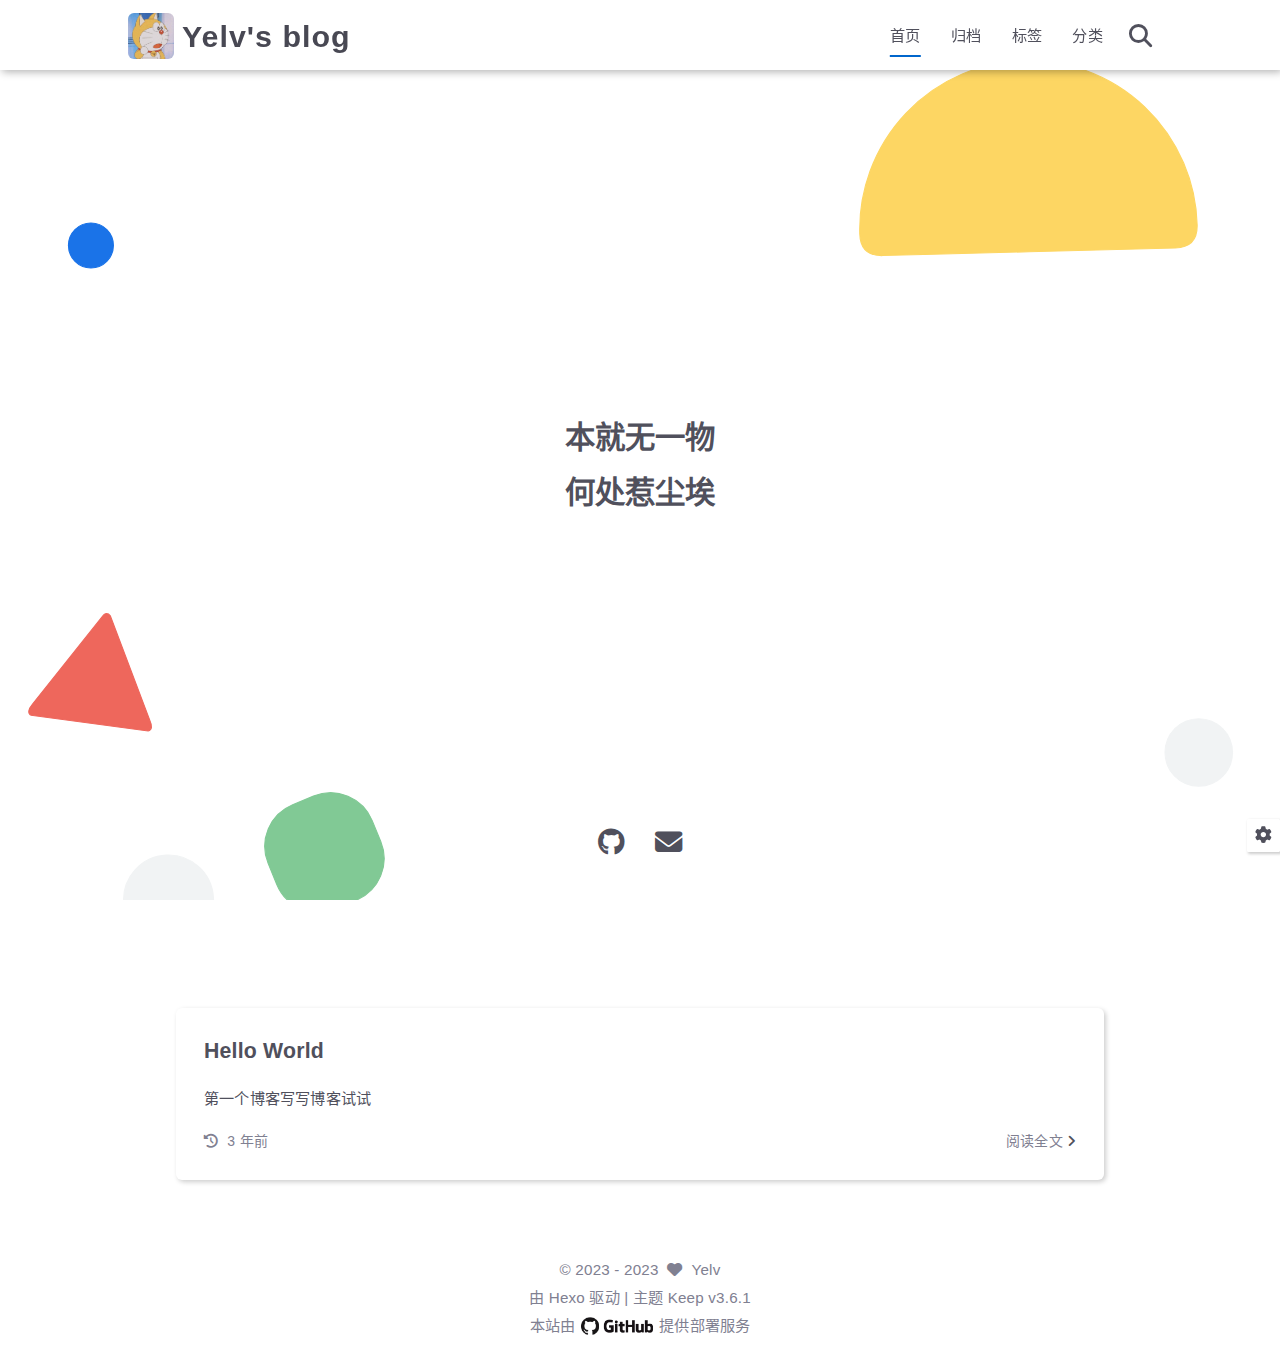
<file: index.html>
<!DOCTYPE html>
<html lang="zh-CN">
<head>
    <meta charset="utf-8">
    <meta name="viewport" content="width=device-width, initial-scale=1, maximum-scale=1">
    <meta name="keywords" content="Hexo Theme Keep">
    <meta name="description" content="Hexo Theme Keep">
    <meta name="author" content="Yelv">
    
    <title>
        
        Yelv&#39;s blog
    </title>
    
<link rel="stylesheet" href="/css/style.css">

    <link rel="shortcut icon" href="/images/avatar.jpg">
    
<link rel="stylesheet" href="/font/css/fontawesome.min.css">

    
<link rel="stylesheet" href="/font/css/regular.min.css">

    
<link rel="stylesheet" href="/font/css/solid.min.css">

    
<link rel="stylesheet" href="/font/css/brands.min.css">

    <script id="hexo-configurations">
    let KEEP = window.KEEP || {}
    KEEP.hexo_config = {"hostname":"example.com","root":"/","language":"zh-CN","path":"search.xml"}
    KEEP.theme_config = {"toc":{"enable":true,"number":true,"expand_all":true,"init_open":true},"style":{"primary_color":"#0066cc","logo":"/images/avatar.jpg","favicon":"/images/avatar.jpg","avatar":"/images/avatar.jpg","font_size":null,"font_family":null,"hover":{"shadow":true,"scale":false},"first_screen":{"enable":true,"header_transparent":false,"background_img":"/images/bg.svg","description":"本就无一物 || 何处惹尘埃","font_color":null,"hitokoto":false},"scroll":{"progress_bar":true,"percent":true}},"local_search":{"enable":true,"preload":true},"code_copy":{},"code_block":{"tools":{"enable":true,"style":"mac"},"highlight_theme":"default"},"side_tools":{},"pjax":{"enable":true},"lazyload":{"enable":true},"comment":{"enable":false,"use":"valine","valine":{"appid":null,"appkey":null,"server_urls":null,"placeholder":null},"gitalk":{"github_id":null,"github_admins":null,"repository":null,"client_id":null,"client_secret":null,"proxy":null},"twikoo":{"env_id":null,"region":null,"version":"1.6.8"},"waline":{"server_url":null,"reaction":false,"version":2}},"post":{"author_label":{"enable":false,"auto":true,"custom_label_list":["Trainee","Engineer","Architect"]},"word_count":{"enable":false,"wordcount":true,"min2read":true},"img_align":"left","copyright_info":true},"version":"3.6.1"}
    KEEP.language_ago = {"second":"%s 秒前","minute":"%s 分钟前","hour":"%s 小时前","day":"%s 天前","week":"%s 周前","month":"%s 个月前","year":"%s 年前"}
    KEEP.language_code_block = {"copy":"复制代码","copied":"已复制","fold":"折叠代码块","folded":"已折叠"}
    KEEP.language_copy_copyright = {"copy":"复制版权信息","copied":"已复制","title":"原文标题","author":"原文作者","link":"原文链接"}
  </script>
<meta name="generator" content="Hexo 6.3.0"></head>


<body>
<div class="progress-bar-container">
    
        <span class="scroll-progress-bar"></span>
    

    
        <span class="pjax-progress-bar"></span>
        <i class="pjax-progress-icon fas fa-circle-notch fa-spin"></i>
    
</div>


<main class="page-container">

    
        
<div class="first-screen-container flex-center fade-in-down-animation">
    <div class="content flex-center">
        
            <div class="description hitokoto">
                
                    <div class="desc-item">本就无一物</div>
                
                    <div class="desc-item">何处惹尘埃</div>
                
            </div>
        
        
        
            <div class="s-icon-list">
                
                    
                        
                        <div class="tooltip s-icon-item "
                             data-content="GitHub"
                             data-name="github"
                             
                        >
                            
                                
                                    <a target="_blank" href="https://github.com/Ye1v">
                                        <i class="fab fa-github"></i>
                                    </a>
                                
                            
                        </div>
                    
                
                    
                
                    
                
                    
                
                    
                
                    
                
                    
                
                    
                        
                        <div class="tooltip s-icon-item "
                             data-content="Email"
                             data-name="email"
                             
                        >
                            
                                <a href="mailto:admin@yelv.info">
                                    <i class="fas fa-envelope"></i>
                                </a>
                            
                        </div>
                    
                
            </div>
        
    </div>
</div>

    

    <div class="page-main-content is-home">

        <div class="page-main-content-top">
            
<header class="header-wrapper">

    <div class="header-content has-first-screen">
        <div class="left">
            
                <a class="logo-image" href="/">
                    <img src="/images/avatar.jpg">
                </a>
            
            <a class="logo-title" href="/">
               Yelv&#39;s blog
            </a>
        </div>

        <div class="right">
            <div class="pc">
                <ul class="menu-list">
                    
                        <li class="menu-item">
                            <a class="active"
                               href="/"
                            >
                                首页
                            </a>
                        </li>
                    
                        <li class="menu-item">
                            <a class=""
                               href="/archives"
                            >
                                归档
                            </a>
                        </li>
                    
                        <li class="menu-item">
                            <a class=""
                               href="/tags"
                            >
                                标签
                            </a>
                        </li>
                    
                        <li class="menu-item">
                            <a class=""
                               href="/categories"
                            >
                                分类
                            </a>
                        </li>
                    
                    
                        <li class="menu-item search search-popup-trigger">
                            <i class="fas fa-search"></i>
                        </li>
                    
                </ul>
            </div>
            <div class="mobile">
                
                    <div class="icon-item search search-popup-trigger"><i class="fas fa-search"></i></div>
                
                <div class="icon-item menu-bar">
                    <div class="menu-bar-middle"></div>
                </div>
            </div>
        </div>
    </div>

    <div class="header-drawer">
        <ul class="drawer-menu-list">
            
                <li class="drawer-menu-item flex-center">
                    <a class="active"
                       href="/">首页</a>
                </li>
            
                <li class="drawer-menu-item flex-center">
                    <a class=""
                       href="/archives">归档</a>
                </li>
            
                <li class="drawer-menu-item flex-center">
                    <a class=""
                       href="/tags">标签</a>
                </li>
            
                <li class="drawer-menu-item flex-center">
                    <a class=""
                       href="/categories">分类</a>
                </li>
            
        </ul>
    </div>

    <div class="window-mask"></div>

</header>


        </div>

        <div class="page-main-content-middle">

            <div class="main-content">

                
                    <div class="home-content-container fade-in-down-animation">
    <ul class="home-article-list">
        
            <li class="home-article-item">

                

                <h3 class="home-article-title">
                    <a href="/2023/07/23/hello-world/">
                        Hello World
                    </a>
                </h3>

                <div class="home-article-content keep-markdown-body">
                    
                        第一个博客写写博客试试

                    
                </div>

                <div class="home-article-meta-info-container">
    <div class="home-article-meta-info">
        <span>
            <i class="fas fa-history"></i>&nbsp;
            <span class="home-article-date" data-updated="Sun Jul 23 2023 17:35:36 GMT+0800">
                2023-07-23
            </span>
        </span>
        
        
    </div>

    <a class="read-more" href="/2023/07/23/hello-world/">阅读全文&nbsp;<i class="fas fa-angle-right"></i></a>
</div>

            </li>
        
    </ul>

    <div class="home-paginator">
        <div class="paginator">
    

    
</div>

    </div>
</div>


                
            </div>

        </div>

        <div class="page-main-content-bottom">
            
<footer class="footer">
    <div class="info-container">
        <div class="copyright-info info-item">
            &copy;
            
                <span>2023</span> -
            
            2023
            
                &nbsp;<i class="fas fa-heart icon-animate"></i>
                &nbsp;<a href="/">Yelv</a>
            
        </div>
        
        <div class="theme-info info-item">
            由 <a target="_blank" href="https://hexo.io">Hexo</a> 驱动&nbsp;|&nbsp;主题&nbsp;<a class="theme-version" target="_blank" href="https://github.com/XPoet/hexo-theme-keep">Keep v3.6.1</a>
        </div>
        
        
            <div class="deploy-info info-item">
                
                    本站由 <span class="tooltip" data-content="GitHub Pages"><img src="/images/deploy-provider/github.png"></span> 提供部署服务
                
            </div>
        
    </div>
</footer>

        </div>
    </div>

    

    <div class="right-bottom-side-tools">
        <div class="side-tools-container">
    <ul class="side-tools-list">
        <li class="tools-item tool-font-adjust-plus flex-center">
            <i class="fas fa-search-plus"></i>
        </li>

        <li class="tools-item tool-font-adjust-minus flex-center">
            <i class="fas fa-search-minus"></i>
        </li>

        <li class="tools-item tool-dark-light-toggle flex-center">
            <i class="fas fa-moon"></i>
        </li>

        <!-- rss -->
        

        

        <li class="tools-item tool-scroll-to-bottom flex-center">
            <i class="fas fa-arrow-down"></i>
        </li>
    </ul>

    <ul class="exposed-tools-list">
        <li class="tools-item tool-toggle-show flex-center">
            <i class="fas fa-cog fa-spin"></i>
        </li>
        
            <li class="tools-item tool-scroll-to-top flex-center">
                <i class="arrow-up fas fa-arrow-up"></i>
                <span class="percent"></span>
            </li>
        
    </ul>
</div>

    </div>

    <div class="zoom-in-image-mask">
    <img class="zoom-in-image">
</div>


    
        <div class="search-pop-overlay">
    <div class="popup search-popup">
        <div class="search-header">
          <span class="search-input-field-pre">
            <i class="fas fa-keyboard"></i>
          </span>
            <div class="search-input-container">
                <input autocomplete="off"
                       autocorrect="off"
                       autocapitalize="off"
                       placeholder="搜索..."
                       spellcheck="false"
                       type="search"
                       class="search-input"
                >
            </div>
            <span class="close-popup-btn">
                <i class="fas fa-times"></i>
            </span>
        </div>
        <div id="search-result">
            <div id="no-result">
                <i class="fas fa-spinner fa-pulse fa-5x fa-fw"></i>
            </div>
        </div>
    </div>
</div>

    

</main>





<script src="/js/utils.js"></script>

<script src="/js/main.js"></script>

<script src="/js/header-shrink.js"></script>

<script src="/js/back2top.js"></script>

<script src="/js/dark-light-toggle.js"></script>





    
<script src="/js/local-search.js"></script>




    
<script src="/js/code-block.js"></script>




    
<script src="/js/lazyload.js"></script>



<div class="post-scripts pjax">
    
</div>


    
<script src="/js/libs/pjax.min.js"></script>

<script>
    window.addEventListener('DOMContentLoaded', () => {
        window.pjax = new Pjax({
            selectors: [
                'head title',
                '.page-container',
                '.pjax'
            ],
            history: true,
            debug: false,
            cacheBust: false,
            timeout: 0,
            analytics: false,
            currentUrlFullReload: false,
            scrollRestoration: false,
            // scrollTo: true,
        });

        document.addEventListener('pjax:send', () => {
            KEEP.utils.pjaxProgressBarStart();
        });

        document.addEventListener('pjax:complete', () => {
            KEEP.utils.pjaxProgressBarEnd();
            window.pjax.executeScripts(document.querySelectorAll('script[data-pjax], .pjax script'));
            KEEP.refresh();
        });
    });
</script>



</body>
</html>
</file>
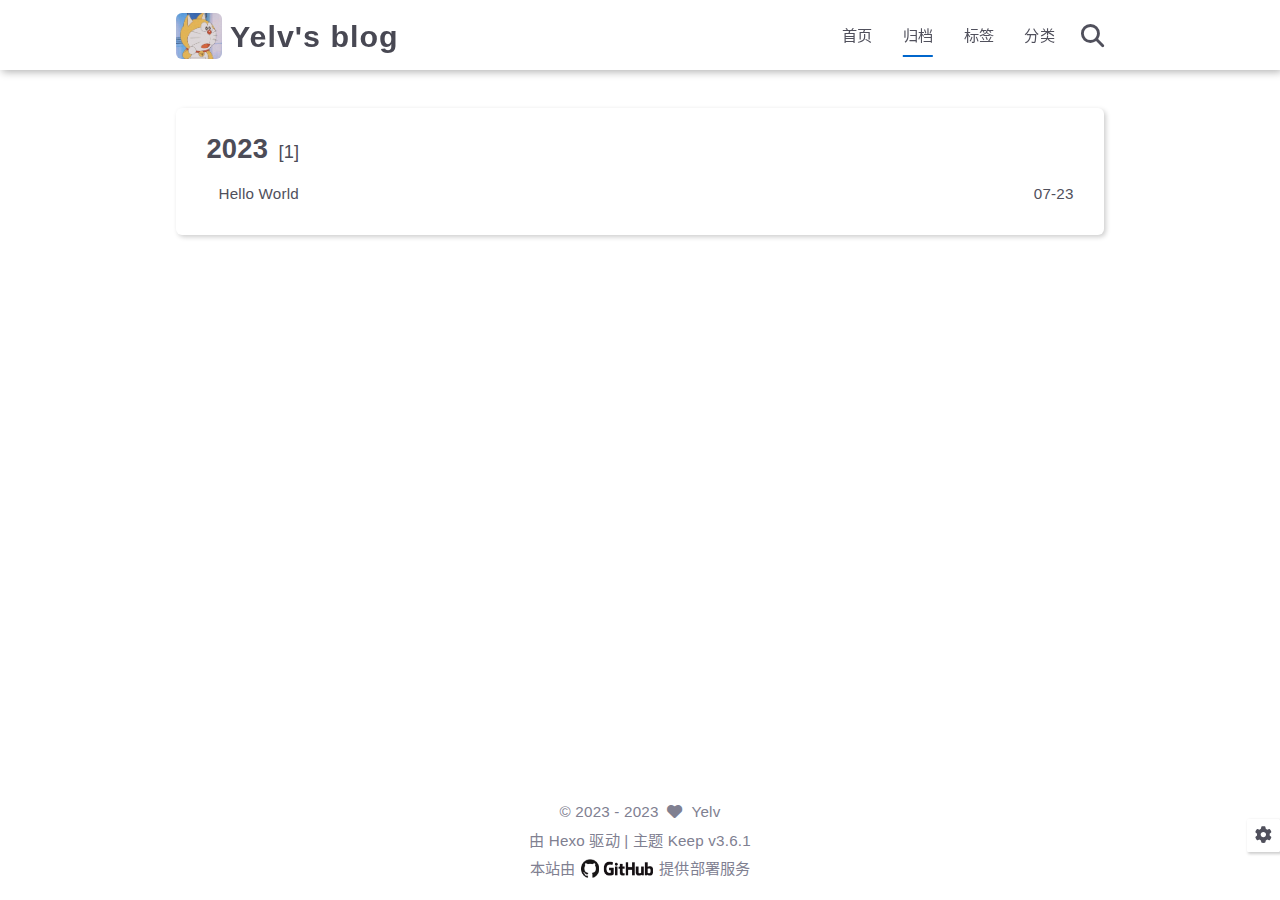
<file: archives/index.html>
<!DOCTYPE html>
<html lang="zh-CN">
<head>
    <meta charset="utf-8">
    <meta name="viewport" content="width=device-width, initial-scale=1, maximum-scale=1">
    <meta name="keywords" content="Hexo Theme Keep">
    <meta name="description" content="Hexo Theme Keep">
    <meta name="author" content="Yelv">
    
    <title>
        
            归档 |
        
        Yelv&#39;s blog
    </title>
    
<link rel="stylesheet" href="/css/style.css">

    <link rel="shortcut icon" href="/images/avatar.jpg">
    
<link rel="stylesheet" href="/font/css/fontawesome.min.css">

    
<link rel="stylesheet" href="/font/css/regular.min.css">

    
<link rel="stylesheet" href="/font/css/solid.min.css">

    
<link rel="stylesheet" href="/font/css/brands.min.css">

    <script id="hexo-configurations">
    let KEEP = window.KEEP || {}
    KEEP.hexo_config = {"hostname":"example.com","root":"/","language":"zh-CN","path":"search.xml"}
    KEEP.theme_config = {"toc":{"enable":true,"number":true,"expand_all":true,"init_open":true},"style":{"primary_color":"#0066cc","logo":"/images/avatar.jpg","favicon":"/images/avatar.jpg","avatar":"/images/avatar.jpg","font_size":null,"font_family":null,"hover":{"shadow":true,"scale":false},"first_screen":{"enable":true,"header_transparent":false,"background_img":"/images/bg.svg","description":"本就无一物 || 何处惹尘埃","font_color":null,"hitokoto":false},"scroll":{"progress_bar":true,"percent":true}},"local_search":{"enable":true,"preload":true},"code_copy":{},"code_block":{"tools":{"enable":true,"style":"mac"},"highlight_theme":"default"},"side_tools":{},"pjax":{"enable":true},"lazyload":{"enable":true},"comment":{"enable":false,"use":"valine","valine":{"appid":null,"appkey":null,"server_urls":null,"placeholder":null},"gitalk":{"github_id":null,"github_admins":null,"repository":null,"client_id":null,"client_secret":null,"proxy":null},"twikoo":{"env_id":null,"region":null,"version":"1.6.8"},"waline":{"server_url":null,"reaction":false,"version":2}},"post":{"author_label":{"enable":false,"auto":true,"custom_label_list":["Trainee","Engineer","Architect"]},"word_count":{"enable":false,"wordcount":true,"min2read":true},"img_align":"left","copyright_info":true},"version":"3.6.1"}
    KEEP.language_ago = {"second":"%s 秒前","minute":"%s 分钟前","hour":"%s 小时前","day":"%s 天前","week":"%s 周前","month":"%s 个月前","year":"%s 年前"}
    KEEP.language_code_block = {"copy":"复制代码","copied":"已复制","fold":"折叠代码块","folded":"已折叠"}
    KEEP.language_copy_copyright = {"copy":"复制版权信息","copied":"已复制","title":"原文标题","author":"原文作者","link":"原文链接"}
  </script>
<meta name="generator" content="Hexo 6.3.0"></head>


<body>
<div class="progress-bar-container">
    
        <span class="scroll-progress-bar"></span>
    

    
        <span class="pjax-progress-bar"></span>
        <i class="pjax-progress-icon fas fa-circle-notch fa-spin"></i>
    
</div>


<main class="page-container">

    

    <div class="page-main-content">

        <div class="page-main-content-top">
            
<header class="header-wrapper">

    <div class="header-content">
        <div class="left">
            
                <a class="logo-image" href="/">
                    <img src="/images/avatar.jpg">
                </a>
            
            <a class="logo-title" href="/">
               Yelv&#39;s blog
            </a>
        </div>

        <div class="right">
            <div class="pc">
                <ul class="menu-list">
                    
                        <li class="menu-item">
                            <a class=""
                               href="/"
                            >
                                首页
                            </a>
                        </li>
                    
                        <li class="menu-item">
                            <a class="active"
                               href="/archives"
                            >
                                归档
                            </a>
                        </li>
                    
                        <li class="menu-item">
                            <a class=""
                               href="/tags"
                            >
                                标签
                            </a>
                        </li>
                    
                        <li class="menu-item">
                            <a class=""
                               href="/categories"
                            >
                                分类
                            </a>
                        </li>
                    
                    
                        <li class="menu-item search search-popup-trigger">
                            <i class="fas fa-search"></i>
                        </li>
                    
                </ul>
            </div>
            <div class="mobile">
                
                    <div class="icon-item search search-popup-trigger"><i class="fas fa-search"></i></div>
                
                <div class="icon-item menu-bar">
                    <div class="menu-bar-middle"></div>
                </div>
            </div>
        </div>
    </div>

    <div class="header-drawer">
        <ul class="drawer-menu-list">
            
                <li class="drawer-menu-item flex-center">
                    <a class=""
                       href="/">首页</a>
                </li>
            
                <li class="drawer-menu-item flex-center">
                    <a class="active"
                       href="/archives">归档</a>
                </li>
            
                <li class="drawer-menu-item flex-center">
                    <a class=""
                       href="/tags">标签</a>
                </li>
            
                <li class="drawer-menu-item flex-center">
                    <a class=""
                       href="/categories">分类</a>
                </li>
            
        </ul>
    </div>

    <div class="window-mask"></div>

</header>


        </div>

        <div class="page-main-content-middle">

            <div class="main-content">

                
                    <div class="fade-in-down-animation">
    <div class="archive-container ">
        
<div class="archive-list-container">
    
        <section class="archive-item">
            <div class="archive-item-header">
                <span class="archive-year">2023</span>
                <span class="archive-year-post-count">[1]</span>
            </div>
            <ul class="article-list">
                
                    <li class="article-item">
                        <a class="article-title"
                           href="/2023/07/23/hello-world/"
                        >Hello World</a>
                        <span class="article-date">07-23</span>
                    </li>
                
            </ul>
        </section>
    
</div>

    </div>
</div>

                
            </div>

        </div>

        <div class="page-main-content-bottom">
            
<footer class="footer">
    <div class="info-container">
        <div class="copyright-info info-item">
            &copy;
            
                <span>2023</span> -
            
            2023
            
                &nbsp;<i class="fas fa-heart icon-animate"></i>
                &nbsp;<a href="/">Yelv</a>
            
        </div>
        
        <div class="theme-info info-item">
            由 <a target="_blank" href="https://hexo.io">Hexo</a> 驱动&nbsp;|&nbsp;主题&nbsp;<a class="theme-version" target="_blank" href="https://github.com/XPoet/hexo-theme-keep">Keep v3.6.1</a>
        </div>
        
        
            <div class="deploy-info info-item">
                
                    本站由 <span class="tooltip" data-content="GitHub Pages"><img src="/images/deploy-provider/github.png"></span> 提供部署服务
                
            </div>
        
    </div>
</footer>

        </div>
    </div>

    

    <div class="right-bottom-side-tools">
        <div class="side-tools-container">
    <ul class="side-tools-list">
        <li class="tools-item tool-font-adjust-plus flex-center">
            <i class="fas fa-search-plus"></i>
        </li>

        <li class="tools-item tool-font-adjust-minus flex-center">
            <i class="fas fa-search-minus"></i>
        </li>

        <li class="tools-item tool-dark-light-toggle flex-center">
            <i class="fas fa-moon"></i>
        </li>

        <!-- rss -->
        

        

        <li class="tools-item tool-scroll-to-bottom flex-center">
            <i class="fas fa-arrow-down"></i>
        </li>
    </ul>

    <ul class="exposed-tools-list">
        <li class="tools-item tool-toggle-show flex-center">
            <i class="fas fa-cog fa-spin"></i>
        </li>
        
            <li class="tools-item tool-scroll-to-top flex-center">
                <i class="arrow-up fas fa-arrow-up"></i>
                <span class="percent"></span>
            </li>
        
    </ul>
</div>

    </div>

    <div class="zoom-in-image-mask">
    <img class="zoom-in-image">
</div>


    
        <div class="search-pop-overlay">
    <div class="popup search-popup">
        <div class="search-header">
          <span class="search-input-field-pre">
            <i class="fas fa-keyboard"></i>
          </span>
            <div class="search-input-container">
                <input autocomplete="off"
                       autocorrect="off"
                       autocapitalize="off"
                       placeholder="搜索..."
                       spellcheck="false"
                       type="search"
                       class="search-input"
                >
            </div>
            <span class="close-popup-btn">
                <i class="fas fa-times"></i>
            </span>
        </div>
        <div id="search-result">
            <div id="no-result">
                <i class="fas fa-spinner fa-pulse fa-5x fa-fw"></i>
            </div>
        </div>
    </div>
</div>

    

</main>




<script src="/js/utils.js"></script>

<script src="/js/main.js"></script>

<script src="/js/header-shrink.js"></script>

<script src="/js/back2top.js"></script>

<script src="/js/dark-light-toggle.js"></script>





    
<script src="/js/local-search.js"></script>




    
<script src="/js/code-block.js"></script>




    
<script src="/js/lazyload.js"></script>



<div class="post-scripts pjax">
    
</div>


    
<script src="/js/libs/pjax.min.js"></script>

<script>
    window.addEventListener('DOMContentLoaded', () => {
        window.pjax = new Pjax({
            selectors: [
                'head title',
                '.page-container',
                '.pjax'
            ],
            history: true,
            debug: false,
            cacheBust: false,
            timeout: 0,
            analytics: false,
            currentUrlFullReload: false,
            scrollRestoration: false,
            // scrollTo: true,
        });

        document.addEventListener('pjax:send', () => {
            KEEP.utils.pjaxProgressBarStart();
        });

        document.addEventListener('pjax:complete', () => {
            KEEP.utils.pjaxProgressBarEnd();
            window.pjax.executeScripts(document.querySelectorAll('script[data-pjax], .pjax script'));
            KEEP.refresh();
        });
    });
</script>



</body>
</html>
</file>
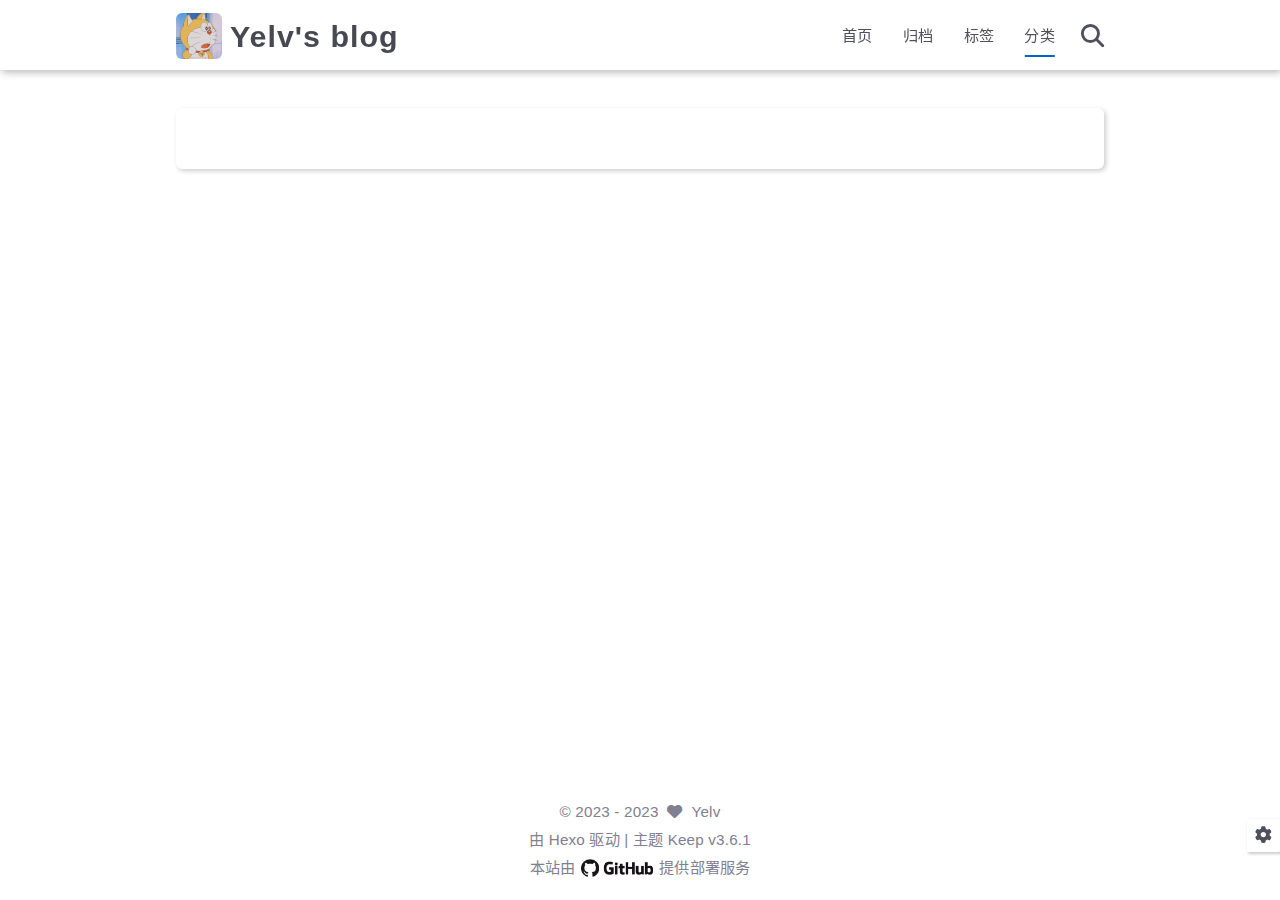
<file: categories/index.html>
<!DOCTYPE html>
<html lang="zh-CN">
<head>
    <meta charset="utf-8">
    <meta name="viewport" content="width=device-width, initial-scale=1, maximum-scale=1">
    <meta name="keywords" content="Hexo Theme Keep">
    <meta name="description" content="Hexo Theme Keep">
    <meta name="author" content="Yelv">
    
    <title>
        
            分类 |
        
        Yelv&#39;s blog
    </title>
    
<link rel="stylesheet" href="/css/style.css">

    <link rel="shortcut icon" href="/images/avatar.jpg">
    
<link rel="stylesheet" href="/font/css/fontawesome.min.css">

    
<link rel="stylesheet" href="/font/css/regular.min.css">

    
<link rel="stylesheet" href="/font/css/solid.min.css">

    
<link rel="stylesheet" href="/font/css/brands.min.css">

    <script id="hexo-configurations">
    let KEEP = window.KEEP || {}
    KEEP.hexo_config = {"hostname":"example.com","root":"/","language":"zh-CN","path":"search.xml"}
    KEEP.theme_config = {"toc":{"enable":true,"number":true,"expand_all":true,"init_open":true},"style":{"primary_color":"#0066cc","logo":"/images/avatar.jpg","favicon":"/images/avatar.jpg","avatar":"/images/avatar.jpg","font_size":null,"font_family":null,"hover":{"shadow":true,"scale":false},"first_screen":{"enable":true,"header_transparent":false,"background_img":"/images/bg.svg","description":"本就无一物 || 何处惹尘埃","font_color":null,"hitokoto":false},"scroll":{"progress_bar":true,"percent":true}},"local_search":{"enable":true,"preload":true},"code_copy":{},"code_block":{"tools":{"enable":true,"style":"mac"},"highlight_theme":"default"},"side_tools":{},"pjax":{"enable":true},"lazyload":{"enable":true},"comment":{"enable":false,"use":"valine","valine":{"appid":null,"appkey":null,"server_urls":null,"placeholder":null},"gitalk":{"github_id":null,"github_admins":null,"repository":null,"client_id":null,"client_secret":null,"proxy":null},"twikoo":{"env_id":null,"region":null,"version":"1.6.8"},"waline":{"server_url":null,"reaction":false,"version":2}},"post":{"author_label":{"enable":false,"auto":true,"custom_label_list":["Trainee","Engineer","Architect"]},"word_count":{"enable":false,"wordcount":true,"min2read":true},"img_align":"left","copyright_info":true},"version":"3.6.1"}
    KEEP.language_ago = {"second":"%s 秒前","minute":"%s 分钟前","hour":"%s 小时前","day":"%s 天前","week":"%s 周前","month":"%s 个月前","year":"%s 年前"}
    KEEP.language_code_block = {"copy":"复制代码","copied":"已复制","fold":"折叠代码块","folded":"已折叠"}
    KEEP.language_copy_copyright = {"copy":"复制版权信息","copied":"已复制","title":"原文标题","author":"原文作者","link":"原文链接"}
  </script>
<meta name="generator" content="Hexo 6.3.0"></head>


<body>
<div class="progress-bar-container">
    
        <span class="scroll-progress-bar"></span>
    

    
        <span class="pjax-progress-bar"></span>
        <i class="pjax-progress-icon fas fa-circle-notch fa-spin"></i>
    
</div>


<main class="page-container">

    

    <div class="page-main-content">

        <div class="page-main-content-top">
            
<header class="header-wrapper">

    <div class="header-content">
        <div class="left">
            
                <a class="logo-image" href="/">
                    <img src="/images/avatar.jpg">
                </a>
            
            <a class="logo-title" href="/">
               Yelv&#39;s blog
            </a>
        </div>

        <div class="right">
            <div class="pc">
                <ul class="menu-list">
                    
                        <li class="menu-item">
                            <a class=""
                               href="/"
                            >
                                首页
                            </a>
                        </li>
                    
                        <li class="menu-item">
                            <a class=""
                               href="/archives"
                            >
                                归档
                            </a>
                        </li>
                    
                        <li class="menu-item">
                            <a class=""
                               href="/tags"
                            >
                                标签
                            </a>
                        </li>
                    
                        <li class="menu-item">
                            <a class="active"
                               href="/categories"
                            >
                                分类
                            </a>
                        </li>
                    
                    
                        <li class="menu-item search search-popup-trigger">
                            <i class="fas fa-search"></i>
                        </li>
                    
                </ul>
            </div>
            <div class="mobile">
                
                    <div class="icon-item search search-popup-trigger"><i class="fas fa-search"></i></div>
                
                <div class="icon-item menu-bar">
                    <div class="menu-bar-middle"></div>
                </div>
            </div>
        </div>
    </div>

    <div class="header-drawer">
        <ul class="drawer-menu-list">
            
                <li class="drawer-menu-item flex-center">
                    <a class=""
                       href="/">首页</a>
                </li>
            
                <li class="drawer-menu-item flex-center">
                    <a class=""
                       href="/archives">归档</a>
                </li>
            
                <li class="drawer-menu-item flex-center">
                    <a class=""
                       href="/tags">标签</a>
                </li>
            
                <li class="drawer-menu-item flex-center">
                    <a class="active"
                       href="/categories">分类</a>
                </li>
            
        </ul>
    </div>

    <div class="window-mask"></div>

</header>


        </div>

        <div class="page-main-content-middle">

            <div class="main-content">

                
                    <div class="fade-in-down-animation">
    <div class="category-list-container">
        <div class="category-list-content">
            
        </div>
        <div class="category-comments">
            
        </div>
    </div>
</div>


                
            </div>

        </div>

        <div class="page-main-content-bottom">
            
<footer class="footer">
    <div class="info-container">
        <div class="copyright-info info-item">
            &copy;
            
                <span>2023</span> -
            
            2023
            
                &nbsp;<i class="fas fa-heart icon-animate"></i>
                &nbsp;<a href="/">Yelv</a>
            
        </div>
        
        <div class="theme-info info-item">
            由 <a target="_blank" href="https://hexo.io">Hexo</a> 驱动&nbsp;|&nbsp;主题&nbsp;<a class="theme-version" target="_blank" href="https://github.com/XPoet/hexo-theme-keep">Keep v3.6.1</a>
        </div>
        
        
            <div class="deploy-info info-item">
                
                    本站由 <span class="tooltip" data-content="GitHub Pages"><img src="/images/deploy-provider/github.png"></span> 提供部署服务
                
            </div>
        
    </div>
</footer>

        </div>
    </div>

    

    <div class="right-bottom-side-tools">
        <div class="side-tools-container">
    <ul class="side-tools-list">
        <li class="tools-item tool-font-adjust-plus flex-center">
            <i class="fas fa-search-plus"></i>
        </li>

        <li class="tools-item tool-font-adjust-minus flex-center">
            <i class="fas fa-search-minus"></i>
        </li>

        <li class="tools-item tool-dark-light-toggle flex-center">
            <i class="fas fa-moon"></i>
        </li>

        <!-- rss -->
        

        

        <li class="tools-item tool-scroll-to-bottom flex-center">
            <i class="fas fa-arrow-down"></i>
        </li>
    </ul>

    <ul class="exposed-tools-list">
        <li class="tools-item tool-toggle-show flex-center">
            <i class="fas fa-cog fa-spin"></i>
        </li>
        
            <li class="tools-item tool-scroll-to-top flex-center">
                <i class="arrow-up fas fa-arrow-up"></i>
                <span class="percent"></span>
            </li>
        
    </ul>
</div>

    </div>

    <div class="zoom-in-image-mask">
    <img class="zoom-in-image">
</div>


    
        <div class="search-pop-overlay">
    <div class="popup search-popup">
        <div class="search-header">
          <span class="search-input-field-pre">
            <i class="fas fa-keyboard"></i>
          </span>
            <div class="search-input-container">
                <input autocomplete="off"
                       autocorrect="off"
                       autocapitalize="off"
                       placeholder="搜索..."
                       spellcheck="false"
                       type="search"
                       class="search-input"
                >
            </div>
            <span class="close-popup-btn">
                <i class="fas fa-times"></i>
            </span>
        </div>
        <div id="search-result">
            <div id="no-result">
                <i class="fas fa-spinner fa-pulse fa-5x fa-fw"></i>
            </div>
        </div>
    </div>
</div>

    

</main>




<script src="/js/utils.js"></script>

<script src="/js/main.js"></script>

<script src="/js/header-shrink.js"></script>

<script src="/js/back2top.js"></script>

<script src="/js/dark-light-toggle.js"></script>





    
<script src="/js/local-search.js"></script>




    
<script src="/js/code-block.js"></script>




    
<script src="/js/lazyload.js"></script>



<div class="post-scripts pjax">
    
</div>


    
<script src="/js/libs/pjax.min.js"></script>

<script>
    window.addEventListener('DOMContentLoaded', () => {
        window.pjax = new Pjax({
            selectors: [
                'head title',
                '.page-container',
                '.pjax'
            ],
            history: true,
            debug: false,
            cacheBust: false,
            timeout: 0,
            analytics: false,
            currentUrlFullReload: false,
            scrollRestoration: false,
            // scrollTo: true,
        });

        document.addEventListener('pjax:send', () => {
            KEEP.utils.pjaxProgressBarStart();
        });

        document.addEventListener('pjax:complete', () => {
            KEEP.utils.pjaxProgressBarEnd();
            window.pjax.executeScripts(document.querySelectorAll('script[data-pjax], .pjax script'));
            KEEP.refresh();
        });
    });
</script>



</body>
</html>
</file>
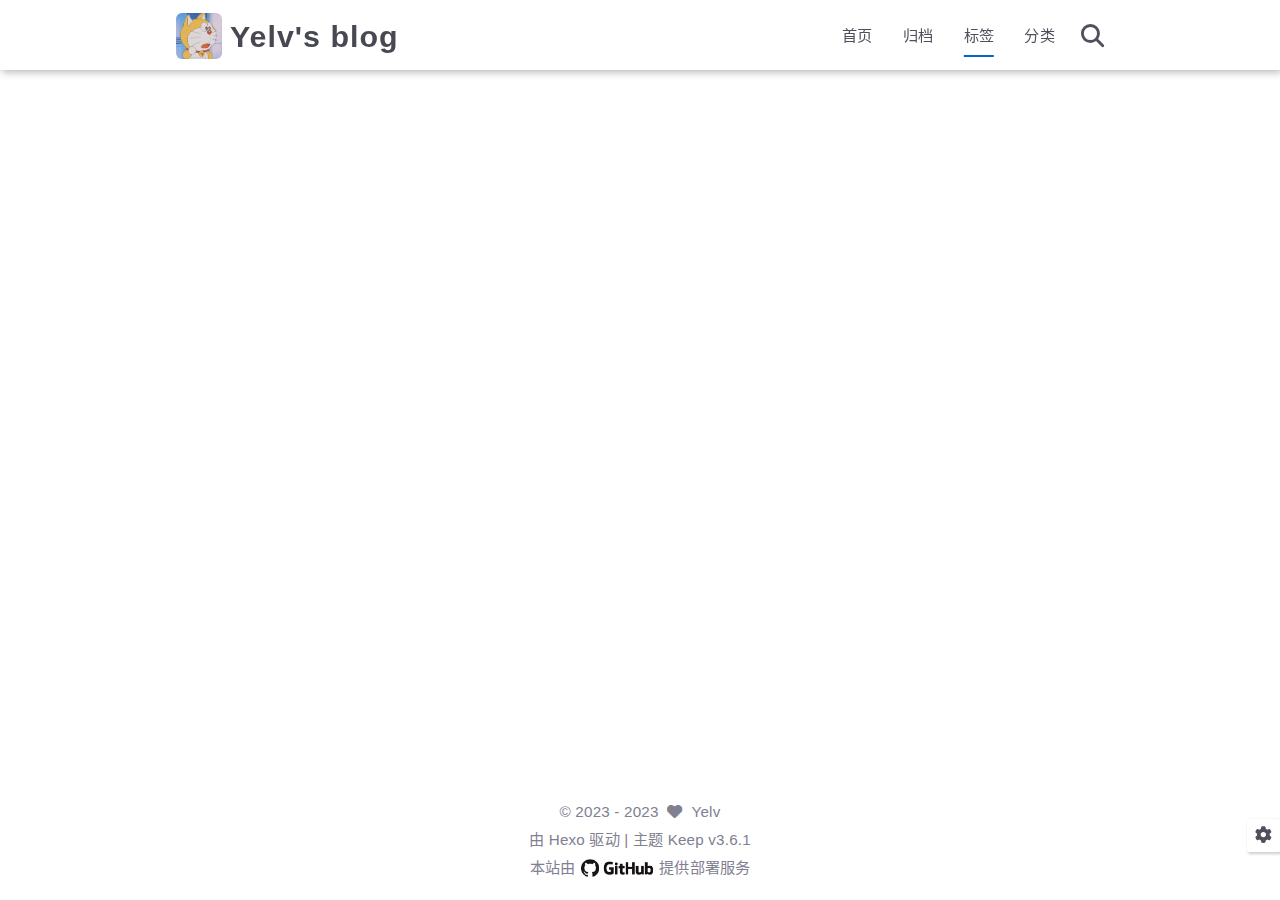
<file: tags/index.html>
<!DOCTYPE html>
<html lang="zh-CN">
<head>
    <meta charset="utf-8">
    <meta name="viewport" content="width=device-width, initial-scale=1, maximum-scale=1">
    <meta name="keywords" content="Hexo Theme Keep">
    <meta name="description" content="Hexo Theme Keep">
    <meta name="author" content="Yelv">
    
    <title>
        
            标签 |
        
        Yelv&#39;s blog
    </title>
    
<link rel="stylesheet" href="/css/style.css">

    <link rel="shortcut icon" href="/images/avatar.jpg">
    
<link rel="stylesheet" href="/font/css/fontawesome.min.css">

    
<link rel="stylesheet" href="/font/css/regular.min.css">

    
<link rel="stylesheet" href="/font/css/solid.min.css">

    
<link rel="stylesheet" href="/font/css/brands.min.css">

    <script id="hexo-configurations">
    let KEEP = window.KEEP || {}
    KEEP.hexo_config = {"hostname":"example.com","root":"/","language":"zh-CN","path":"search.xml"}
    KEEP.theme_config = {"toc":{"enable":true,"number":true,"expand_all":true,"init_open":true},"style":{"primary_color":"#0066cc","logo":"/images/avatar.jpg","favicon":"/images/avatar.jpg","avatar":"/images/avatar.jpg","font_size":null,"font_family":null,"hover":{"shadow":true,"scale":false},"first_screen":{"enable":true,"header_transparent":false,"background_img":"/images/bg.svg","description":"本就无一物 || 何处惹尘埃","font_color":null,"hitokoto":false},"scroll":{"progress_bar":true,"percent":true}},"local_search":{"enable":true,"preload":true},"code_copy":{},"code_block":{"tools":{"enable":true,"style":"mac"},"highlight_theme":"default"},"side_tools":{},"pjax":{"enable":true},"lazyload":{"enable":true},"comment":{"enable":false,"use":"valine","valine":{"appid":null,"appkey":null,"server_urls":null,"placeholder":null},"gitalk":{"github_id":null,"github_admins":null,"repository":null,"client_id":null,"client_secret":null,"proxy":null},"twikoo":{"env_id":null,"region":null,"version":"1.6.8"},"waline":{"server_url":null,"reaction":false,"version":2}},"post":{"author_label":{"enable":false,"auto":true,"custom_label_list":["Trainee","Engineer","Architect"]},"word_count":{"enable":false,"wordcount":true,"min2read":true},"img_align":"left","copyright_info":true},"version":"3.6.1"}
    KEEP.language_ago = {"second":"%s 秒前","minute":"%s 分钟前","hour":"%s 小时前","day":"%s 天前","week":"%s 周前","month":"%s 个月前","year":"%s 年前"}
    KEEP.language_code_block = {"copy":"复制代码","copied":"已复制","fold":"折叠代码块","folded":"已折叠"}
    KEEP.language_copy_copyright = {"copy":"复制版权信息","copied":"已复制","title":"原文标题","author":"原文作者","link":"原文链接"}
  </script>
<meta name="generator" content="Hexo 6.3.0"></head>


<body>
<div class="progress-bar-container">
    
        <span class="scroll-progress-bar"></span>
    

    
        <span class="pjax-progress-bar"></span>
        <i class="pjax-progress-icon fas fa-circle-notch fa-spin"></i>
    
</div>


<main class="page-container">

    

    <div class="page-main-content">

        <div class="page-main-content-top">
            
<header class="header-wrapper">

    <div class="header-content">
        <div class="left">
            
                <a class="logo-image" href="/">
                    <img src="/images/avatar.jpg">
                </a>
            
            <a class="logo-title" href="/">
               Yelv&#39;s blog
            </a>
        </div>

        <div class="right">
            <div class="pc">
                <ul class="menu-list">
                    
                        <li class="menu-item">
                            <a class=""
                               href="/"
                            >
                                首页
                            </a>
                        </li>
                    
                        <li class="menu-item">
                            <a class=""
                               href="/archives"
                            >
                                归档
                            </a>
                        </li>
                    
                        <li class="menu-item">
                            <a class="active"
                               href="/tags"
                            >
                                标签
                            </a>
                        </li>
                    
                        <li class="menu-item">
                            <a class=""
                               href="/categories"
                            >
                                分类
                            </a>
                        </li>
                    
                    
                        <li class="menu-item search search-popup-trigger">
                            <i class="fas fa-search"></i>
                        </li>
                    
                </ul>
            </div>
            <div class="mobile">
                
                    <div class="icon-item search search-popup-trigger"><i class="fas fa-search"></i></div>
                
                <div class="icon-item menu-bar">
                    <div class="menu-bar-middle"></div>
                </div>
            </div>
        </div>
    </div>

    <div class="header-drawer">
        <ul class="drawer-menu-list">
            
                <li class="drawer-menu-item flex-center">
                    <a class=""
                       href="/">首页</a>
                </li>
            
                <li class="drawer-menu-item flex-center">
                    <a class=""
                       href="/archives">归档</a>
                </li>
            
                <li class="drawer-menu-item flex-center">
                    <a class="active"
                       href="/tags">标签</a>
                </li>
            
                <li class="drawer-menu-item flex-center">
                    <a class=""
                       href="/categories">分类</a>
                </li>
            
        </ul>
    </div>

    <div class="window-mask"></div>

</header>


        </div>

        <div class="page-main-content-middle">

            <div class="main-content">

                
                    


                
            </div>

        </div>

        <div class="page-main-content-bottom">
            
<footer class="footer">
    <div class="info-container">
        <div class="copyright-info info-item">
            &copy;
            
                <span>2023</span> -
            
            2023
            
                &nbsp;<i class="fas fa-heart icon-animate"></i>
                &nbsp;<a href="/">Yelv</a>
            
        </div>
        
        <div class="theme-info info-item">
            由 <a target="_blank" href="https://hexo.io">Hexo</a> 驱动&nbsp;|&nbsp;主题&nbsp;<a class="theme-version" target="_blank" href="https://github.com/XPoet/hexo-theme-keep">Keep v3.6.1</a>
        </div>
        
        
            <div class="deploy-info info-item">
                
                    本站由 <span class="tooltip" data-content="GitHub Pages"><img src="/images/deploy-provider/github.png"></span> 提供部署服务
                
            </div>
        
    </div>
</footer>

        </div>
    </div>

    

    <div class="right-bottom-side-tools">
        <div class="side-tools-container">
    <ul class="side-tools-list">
        <li class="tools-item tool-font-adjust-plus flex-center">
            <i class="fas fa-search-plus"></i>
        </li>

        <li class="tools-item tool-font-adjust-minus flex-center">
            <i class="fas fa-search-minus"></i>
        </li>

        <li class="tools-item tool-dark-light-toggle flex-center">
            <i class="fas fa-moon"></i>
        </li>

        <!-- rss -->
        

        

        <li class="tools-item tool-scroll-to-bottom flex-center">
            <i class="fas fa-arrow-down"></i>
        </li>
    </ul>

    <ul class="exposed-tools-list">
        <li class="tools-item tool-toggle-show flex-center">
            <i class="fas fa-cog fa-spin"></i>
        </li>
        
            <li class="tools-item tool-scroll-to-top flex-center">
                <i class="arrow-up fas fa-arrow-up"></i>
                <span class="percent"></span>
            </li>
        
    </ul>
</div>

    </div>

    <div class="zoom-in-image-mask">
    <img class="zoom-in-image">
</div>


    
        <div class="search-pop-overlay">
    <div class="popup search-popup">
        <div class="search-header">
          <span class="search-input-field-pre">
            <i class="fas fa-keyboard"></i>
          </span>
            <div class="search-input-container">
                <input autocomplete="off"
                       autocorrect="off"
                       autocapitalize="off"
                       placeholder="搜索..."
                       spellcheck="false"
                       type="search"
                       class="search-input"
                >
            </div>
            <span class="close-popup-btn">
                <i class="fas fa-times"></i>
            </span>
        </div>
        <div id="search-result">
            <div id="no-result">
                <i class="fas fa-spinner fa-pulse fa-5x fa-fw"></i>
            </div>
        </div>
    </div>
</div>

    

</main>




<script src="/js/utils.js"></script>

<script src="/js/main.js"></script>

<script src="/js/header-shrink.js"></script>

<script src="/js/back2top.js"></script>

<script src="/js/dark-light-toggle.js"></script>





    
<script src="/js/local-search.js"></script>




    
<script src="/js/code-block.js"></script>




    
<script src="/js/lazyload.js"></script>



<div class="post-scripts pjax">
    
</div>


    
<script src="/js/libs/pjax.min.js"></script>

<script>
    window.addEventListener('DOMContentLoaded', () => {
        window.pjax = new Pjax({
            selectors: [
                'head title',
                '.page-container',
                '.pjax'
            ],
            history: true,
            debug: false,
            cacheBust: false,
            timeout: 0,
            analytics: false,
            currentUrlFullReload: false,
            scrollRestoration: false,
            // scrollTo: true,
        });

        document.addEventListener('pjax:send', () => {
            KEEP.utils.pjaxProgressBarStart();
        });

        document.addEventListener('pjax:complete', () => {
            KEEP.utils.pjaxProgressBarEnd();
            window.pjax.executeScripts(document.querySelectorAll('script[data-pjax], .pjax script'));
            KEEP.refresh();
        });
    });
</script>



</body>
</html>
</file>
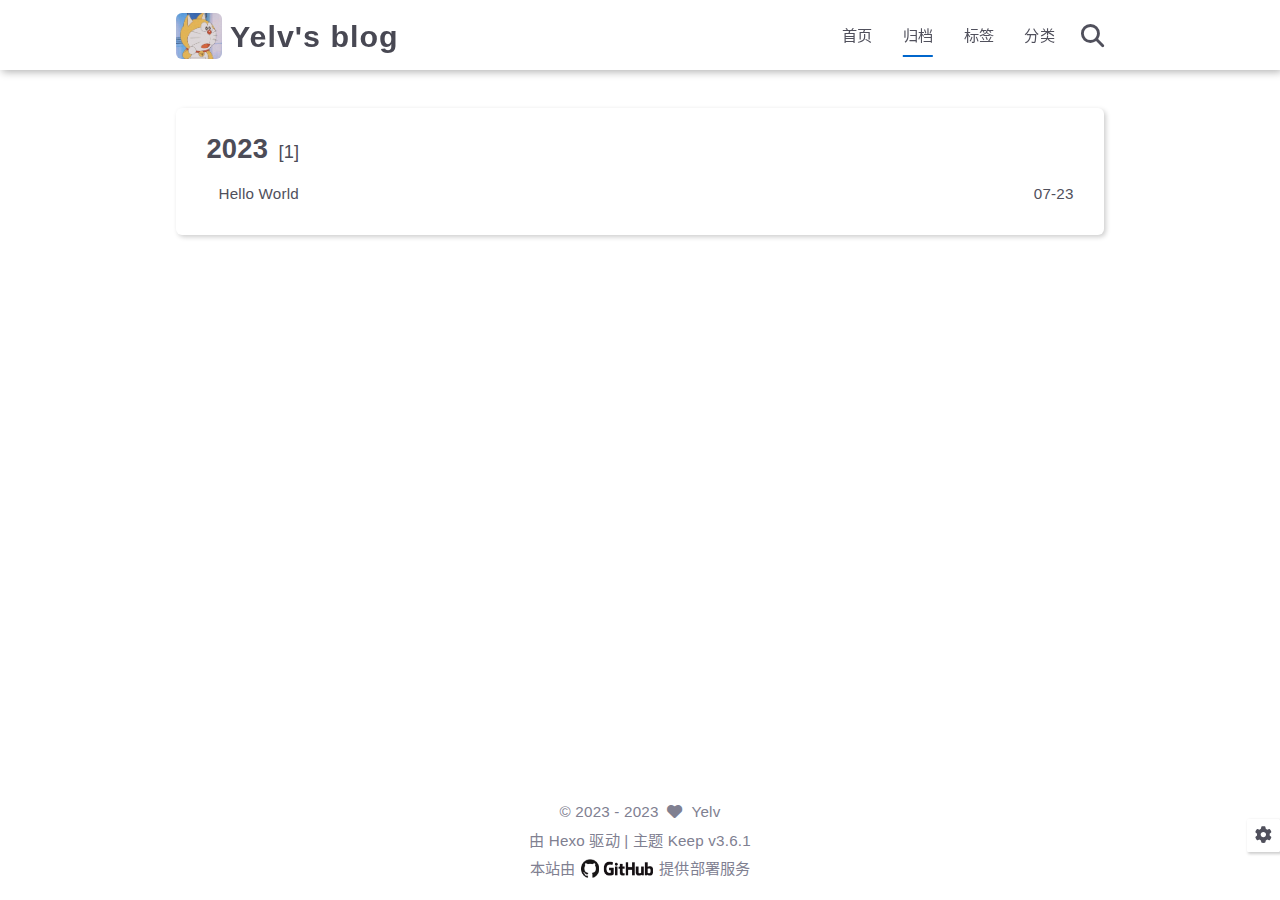
<file: archives/2023/index.html>
<!DOCTYPE html>
<html lang="zh-CN">
<head>
    <meta charset="utf-8">
    <meta name="viewport" content="width=device-width, initial-scale=1, maximum-scale=1">
    <meta name="keywords" content="Hexo Theme Keep">
    <meta name="description" content="Hexo Theme Keep">
    <meta name="author" content="Yelv">
    
    <title>
        
            归档: 2023 |
        
        Yelv&#39;s blog
    </title>
    
<link rel="stylesheet" href="/css/style.css">

    <link rel="shortcut icon" href="/images/avatar.jpg">
    
<link rel="stylesheet" href="/font/css/fontawesome.min.css">

    
<link rel="stylesheet" href="/font/css/regular.min.css">

    
<link rel="stylesheet" href="/font/css/solid.min.css">

    
<link rel="stylesheet" href="/font/css/brands.min.css">

    <script id="hexo-configurations">
    let KEEP = window.KEEP || {}
    KEEP.hexo_config = {"hostname":"example.com","root":"/","language":"zh-CN","path":"search.xml"}
    KEEP.theme_config = {"toc":{"enable":true,"number":true,"expand_all":true,"init_open":true},"style":{"primary_color":"#0066cc","logo":"/images/avatar.jpg","favicon":"/images/avatar.jpg","avatar":"/images/avatar.jpg","font_size":null,"font_family":null,"hover":{"shadow":true,"scale":false},"first_screen":{"enable":true,"header_transparent":false,"background_img":"/images/bg.svg","description":"本就无一物 || 何处惹尘埃","font_color":null,"hitokoto":false},"scroll":{"progress_bar":true,"percent":true}},"local_search":{"enable":true,"preload":true},"code_copy":{},"code_block":{"tools":{"enable":true,"style":"mac"},"highlight_theme":"default"},"side_tools":{},"pjax":{"enable":true},"lazyload":{"enable":true},"comment":{"enable":false,"use":"valine","valine":{"appid":null,"appkey":null,"server_urls":null,"placeholder":null},"gitalk":{"github_id":null,"github_admins":null,"repository":null,"client_id":null,"client_secret":null,"proxy":null},"twikoo":{"env_id":null,"region":null,"version":"1.6.8"},"waline":{"server_url":null,"reaction":false,"version":2}},"post":{"author_label":{"enable":false,"auto":true,"custom_label_list":["Trainee","Engineer","Architect"]},"word_count":{"enable":false,"wordcount":true,"min2read":true},"img_align":"left","copyright_info":true},"version":"3.6.1"}
    KEEP.language_ago = {"second":"%s 秒前","minute":"%s 分钟前","hour":"%s 小时前","day":"%s 天前","week":"%s 周前","month":"%s 个月前","year":"%s 年前"}
    KEEP.language_code_block = {"copy":"复制代码","copied":"已复制","fold":"折叠代码块","folded":"已折叠"}
    KEEP.language_copy_copyright = {"copy":"复制版权信息","copied":"已复制","title":"原文标题","author":"原文作者","link":"原文链接"}
  </script>
<meta name="generator" content="Hexo 6.3.0"></head>


<body>
<div class="progress-bar-container">
    
        <span class="scroll-progress-bar"></span>
    

    
        <span class="pjax-progress-bar"></span>
        <i class="pjax-progress-icon fas fa-circle-notch fa-spin"></i>
    
</div>


<main class="page-container">

    

    <div class="page-main-content">

        <div class="page-main-content-top">
            
<header class="header-wrapper">

    <div class="header-content">
        <div class="left">
            
                <a class="logo-image" href="/">
                    <img src="/images/avatar.jpg">
                </a>
            
            <a class="logo-title" href="/">
               Yelv&#39;s blog
            </a>
        </div>

        <div class="right">
            <div class="pc">
                <ul class="menu-list">
                    
                        <li class="menu-item">
                            <a class=""
                               href="/"
                            >
                                首页
                            </a>
                        </li>
                    
                        <li class="menu-item">
                            <a class="active"
                               href="/archives"
                            >
                                归档
                            </a>
                        </li>
                    
                        <li class="menu-item">
                            <a class=""
                               href="/tags"
                            >
                                标签
                            </a>
                        </li>
                    
                        <li class="menu-item">
                            <a class=""
                               href="/categories"
                            >
                                分类
                            </a>
                        </li>
                    
                    
                        <li class="menu-item search search-popup-trigger">
                            <i class="fas fa-search"></i>
                        </li>
                    
                </ul>
            </div>
            <div class="mobile">
                
                    <div class="icon-item search search-popup-trigger"><i class="fas fa-search"></i></div>
                
                <div class="icon-item menu-bar">
                    <div class="menu-bar-middle"></div>
                </div>
            </div>
        </div>
    </div>

    <div class="header-drawer">
        <ul class="drawer-menu-list">
            
                <li class="drawer-menu-item flex-center">
                    <a class=""
                       href="/">首页</a>
                </li>
            
                <li class="drawer-menu-item flex-center">
                    <a class="active"
                       href="/archives">归档</a>
                </li>
            
                <li class="drawer-menu-item flex-center">
                    <a class=""
                       href="/tags">标签</a>
                </li>
            
                <li class="drawer-menu-item flex-center">
                    <a class=""
                       href="/categories">分类</a>
                </li>
            
        </ul>
    </div>

    <div class="window-mask"></div>

</header>


        </div>

        <div class="page-main-content-middle">

            <div class="main-content">

                
                    <div class="fade-in-down-animation">
    <div class="archive-container ">
        
<div class="archive-list-container">
    
        <section class="archive-item">
            <div class="archive-item-header">
                <span class="archive-year">2023</span>
                <span class="archive-year-post-count">[1]</span>
            </div>
            <ul class="article-list">
                
                    <li class="article-item">
                        <a class="article-title"
                           href="/2023/07/23/hello-world/"
                        >Hello World</a>
                        <span class="article-date">07-23</span>
                    </li>
                
            </ul>
        </section>
    
</div>

    </div>
</div>

                
            </div>

        </div>

        <div class="page-main-content-bottom">
            
<footer class="footer">
    <div class="info-container">
        <div class="copyright-info info-item">
            &copy;
            
                <span>2023</span> -
            
            2023
            
                &nbsp;<i class="fas fa-heart icon-animate"></i>
                &nbsp;<a href="/">Yelv</a>
            
        </div>
        
        <div class="theme-info info-item">
            由 <a target="_blank" href="https://hexo.io">Hexo</a> 驱动&nbsp;|&nbsp;主题&nbsp;<a class="theme-version" target="_blank" href="https://github.com/XPoet/hexo-theme-keep">Keep v3.6.1</a>
        </div>
        
        
            <div class="deploy-info info-item">
                
                    本站由 <span class="tooltip" data-content="GitHub Pages"><img src="/images/deploy-provider/github.png"></span> 提供部署服务
                
            </div>
        
    </div>
</footer>

        </div>
    </div>

    

    <div class="right-bottom-side-tools">
        <div class="side-tools-container">
    <ul class="side-tools-list">
        <li class="tools-item tool-font-adjust-plus flex-center">
            <i class="fas fa-search-plus"></i>
        </li>

        <li class="tools-item tool-font-adjust-minus flex-center">
            <i class="fas fa-search-minus"></i>
        </li>

        <li class="tools-item tool-dark-light-toggle flex-center">
            <i class="fas fa-moon"></i>
        </li>

        <!-- rss -->
        

        

        <li class="tools-item tool-scroll-to-bottom flex-center">
            <i class="fas fa-arrow-down"></i>
        </li>
    </ul>

    <ul class="exposed-tools-list">
        <li class="tools-item tool-toggle-show flex-center">
            <i class="fas fa-cog fa-spin"></i>
        </li>
        
            <li class="tools-item tool-scroll-to-top flex-center">
                <i class="arrow-up fas fa-arrow-up"></i>
                <span class="percent"></span>
            </li>
        
    </ul>
</div>

    </div>

    <div class="zoom-in-image-mask">
    <img class="zoom-in-image">
</div>


    
        <div class="search-pop-overlay">
    <div class="popup search-popup">
        <div class="search-header">
          <span class="search-input-field-pre">
            <i class="fas fa-keyboard"></i>
          </span>
            <div class="search-input-container">
                <input autocomplete="off"
                       autocorrect="off"
                       autocapitalize="off"
                       placeholder="搜索..."
                       spellcheck="false"
                       type="search"
                       class="search-input"
                >
            </div>
            <span class="close-popup-btn">
                <i class="fas fa-times"></i>
            </span>
        </div>
        <div id="search-result">
            <div id="no-result">
                <i class="fas fa-spinner fa-pulse fa-5x fa-fw"></i>
            </div>
        </div>
    </div>
</div>

    

</main>




<script src="/js/utils.js"></script>

<script src="/js/main.js"></script>

<script src="/js/header-shrink.js"></script>

<script src="/js/back2top.js"></script>

<script src="/js/dark-light-toggle.js"></script>





    
<script src="/js/local-search.js"></script>




    
<script src="/js/code-block.js"></script>




    
<script src="/js/lazyload.js"></script>



<div class="post-scripts pjax">
    
</div>


    
<script src="/js/libs/pjax.min.js"></script>

<script>
    window.addEventListener('DOMContentLoaded', () => {
        window.pjax = new Pjax({
            selectors: [
                'head title',
                '.page-container',
                '.pjax'
            ],
            history: true,
            debug: false,
            cacheBust: false,
            timeout: 0,
            analytics: false,
            currentUrlFullReload: false,
            scrollRestoration: false,
            // scrollTo: true,
        });

        document.addEventListener('pjax:send', () => {
            KEEP.utils.pjaxProgressBarStart();
        });

        document.addEventListener('pjax:complete', () => {
            KEEP.utils.pjaxProgressBarEnd();
            window.pjax.executeScripts(document.querySelectorAll('script[data-pjax], .pjax script'));
            KEEP.refresh();
        });
    });
</script>



</body>
</html>
</file>
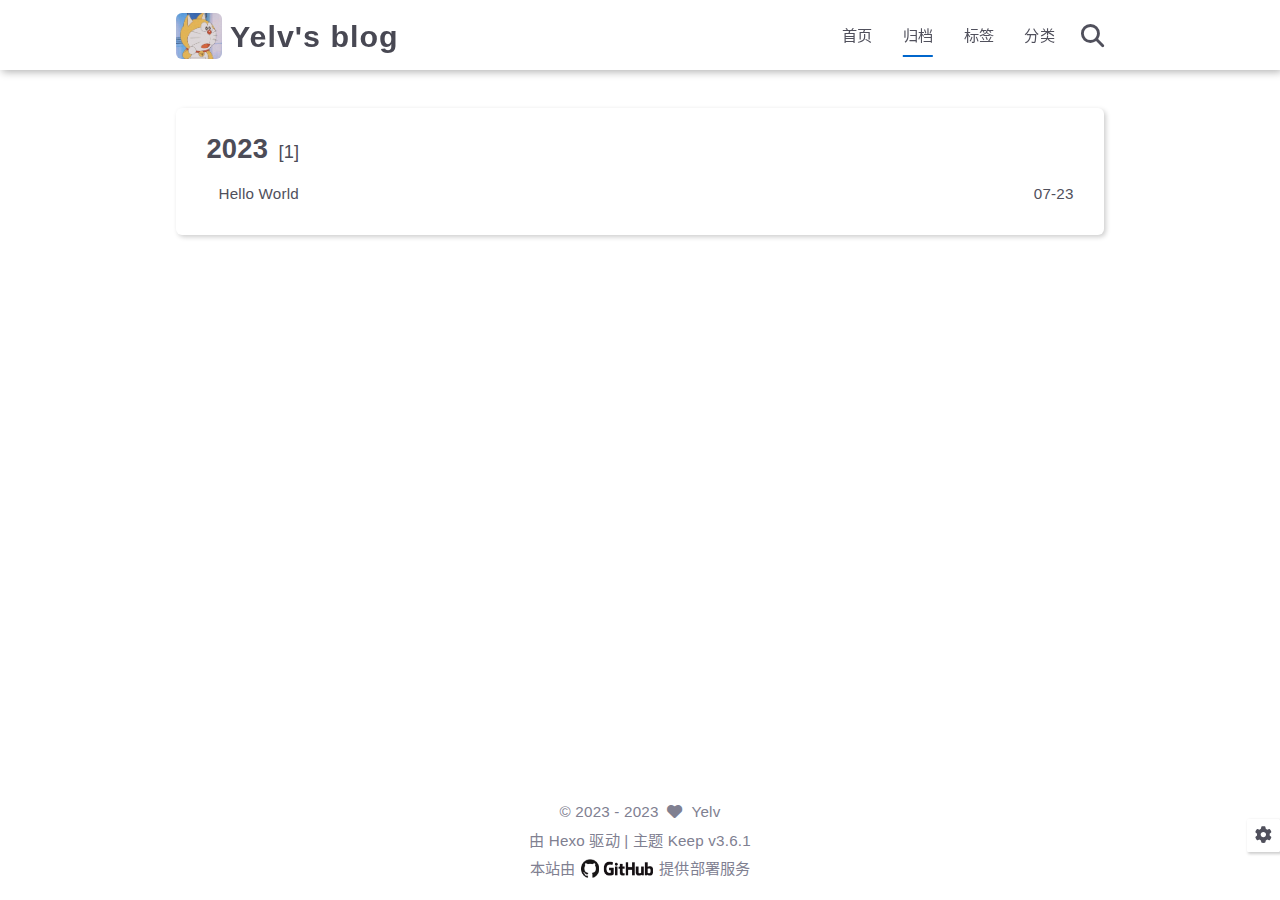
<file: archives/2023/07/index.html>
<!DOCTYPE html>
<html lang="zh-CN">
<head>
    <meta charset="utf-8">
    <meta name="viewport" content="width=device-width, initial-scale=1, maximum-scale=1">
    <meta name="keywords" content="Hexo Theme Keep">
    <meta name="description" content="Hexo Theme Keep">
    <meta name="author" content="Yelv">
    
    <title>
        
            归档: 2023/7 |
        
        Yelv&#39;s blog
    </title>
    
<link rel="stylesheet" href="/css/style.css">

    <link rel="shortcut icon" href="/images/avatar.jpg">
    
<link rel="stylesheet" href="/font/css/fontawesome.min.css">

    
<link rel="stylesheet" href="/font/css/regular.min.css">

    
<link rel="stylesheet" href="/font/css/solid.min.css">

    
<link rel="stylesheet" href="/font/css/brands.min.css">

    <script id="hexo-configurations">
    let KEEP = window.KEEP || {}
    KEEP.hexo_config = {"hostname":"example.com","root":"/","language":"zh-CN","path":"search.xml"}
    KEEP.theme_config = {"toc":{"enable":true,"number":true,"expand_all":true,"init_open":true},"style":{"primary_color":"#0066cc","logo":"/images/avatar.jpg","favicon":"/images/avatar.jpg","avatar":"/images/avatar.jpg","font_size":null,"font_family":null,"hover":{"shadow":true,"scale":false},"first_screen":{"enable":true,"header_transparent":false,"background_img":"/images/bg.svg","description":"本就无一物 || 何处惹尘埃","font_color":null,"hitokoto":false},"scroll":{"progress_bar":true,"percent":true}},"local_search":{"enable":true,"preload":true},"code_copy":{},"code_block":{"tools":{"enable":true,"style":"mac"},"highlight_theme":"default"},"side_tools":{},"pjax":{"enable":true},"lazyload":{"enable":true},"comment":{"enable":false,"use":"valine","valine":{"appid":null,"appkey":null,"server_urls":null,"placeholder":null},"gitalk":{"github_id":null,"github_admins":null,"repository":null,"client_id":null,"client_secret":null,"proxy":null},"twikoo":{"env_id":null,"region":null,"version":"1.6.8"},"waline":{"server_url":null,"reaction":false,"version":2}},"post":{"author_label":{"enable":false,"auto":true,"custom_label_list":["Trainee","Engineer","Architect"]},"word_count":{"enable":false,"wordcount":true,"min2read":true},"img_align":"left","copyright_info":true},"version":"3.6.1"}
    KEEP.language_ago = {"second":"%s 秒前","minute":"%s 分钟前","hour":"%s 小时前","day":"%s 天前","week":"%s 周前","month":"%s 个月前","year":"%s 年前"}
    KEEP.language_code_block = {"copy":"复制代码","copied":"已复制","fold":"折叠代码块","folded":"已折叠"}
    KEEP.language_copy_copyright = {"copy":"复制版权信息","copied":"已复制","title":"原文标题","author":"原文作者","link":"原文链接"}
  </script>
<meta name="generator" content="Hexo 6.3.0"></head>


<body>
<div class="progress-bar-container">
    
        <span class="scroll-progress-bar"></span>
    

    
        <span class="pjax-progress-bar"></span>
        <i class="pjax-progress-icon fas fa-circle-notch fa-spin"></i>
    
</div>


<main class="page-container">

    

    <div class="page-main-content">

        <div class="page-main-content-top">
            
<header class="header-wrapper">

    <div class="header-content">
        <div class="left">
            
                <a class="logo-image" href="/">
                    <img src="/images/avatar.jpg">
                </a>
            
            <a class="logo-title" href="/">
               Yelv&#39;s blog
            </a>
        </div>

        <div class="right">
            <div class="pc">
                <ul class="menu-list">
                    
                        <li class="menu-item">
                            <a class=""
                               href="/"
                            >
                                首页
                            </a>
                        </li>
                    
                        <li class="menu-item">
                            <a class="active"
                               href="/archives"
                            >
                                归档
                            </a>
                        </li>
                    
                        <li class="menu-item">
                            <a class=""
                               href="/tags"
                            >
                                标签
                            </a>
                        </li>
                    
                        <li class="menu-item">
                            <a class=""
                               href="/categories"
                            >
                                分类
                            </a>
                        </li>
                    
                    
                        <li class="menu-item search search-popup-trigger">
                            <i class="fas fa-search"></i>
                        </li>
                    
                </ul>
            </div>
            <div class="mobile">
                
                    <div class="icon-item search search-popup-trigger"><i class="fas fa-search"></i></div>
                
                <div class="icon-item menu-bar">
                    <div class="menu-bar-middle"></div>
                </div>
            </div>
        </div>
    </div>

    <div class="header-drawer">
        <ul class="drawer-menu-list">
            
                <li class="drawer-menu-item flex-center">
                    <a class=""
                       href="/">首页</a>
                </li>
            
                <li class="drawer-menu-item flex-center">
                    <a class="active"
                       href="/archives">归档</a>
                </li>
            
                <li class="drawer-menu-item flex-center">
                    <a class=""
                       href="/tags">标签</a>
                </li>
            
                <li class="drawer-menu-item flex-center">
                    <a class=""
                       href="/categories">分类</a>
                </li>
            
        </ul>
    </div>

    <div class="window-mask"></div>

</header>


        </div>

        <div class="page-main-content-middle">

            <div class="main-content">

                
                    <div class="fade-in-down-animation">
    <div class="archive-container ">
        
<div class="archive-list-container">
    
        <section class="archive-item">
            <div class="archive-item-header">
                <span class="archive-year">2023</span>
                <span class="archive-year-post-count">[1]</span>
            </div>
            <ul class="article-list">
                
                    <li class="article-item">
                        <a class="article-title"
                           href="/2023/07/23/hello-world/"
                        >Hello World</a>
                        <span class="article-date">07-23</span>
                    </li>
                
            </ul>
        </section>
    
</div>

    </div>
</div>

                
            </div>

        </div>

        <div class="page-main-content-bottom">
            
<footer class="footer">
    <div class="info-container">
        <div class="copyright-info info-item">
            &copy;
            
                <span>2023</span> -
            
            2023
            
                &nbsp;<i class="fas fa-heart icon-animate"></i>
                &nbsp;<a href="/">Yelv</a>
            
        </div>
        
        <div class="theme-info info-item">
            由 <a target="_blank" href="https://hexo.io">Hexo</a> 驱动&nbsp;|&nbsp;主题&nbsp;<a class="theme-version" target="_blank" href="https://github.com/XPoet/hexo-theme-keep">Keep v3.6.1</a>
        </div>
        
        
            <div class="deploy-info info-item">
                
                    本站由 <span class="tooltip" data-content="GitHub Pages"><img src="/images/deploy-provider/github.png"></span> 提供部署服务
                
            </div>
        
    </div>
</footer>

        </div>
    </div>

    

    <div class="right-bottom-side-tools">
        <div class="side-tools-container">
    <ul class="side-tools-list">
        <li class="tools-item tool-font-adjust-plus flex-center">
            <i class="fas fa-search-plus"></i>
        </li>

        <li class="tools-item tool-font-adjust-minus flex-center">
            <i class="fas fa-search-minus"></i>
        </li>

        <li class="tools-item tool-dark-light-toggle flex-center">
            <i class="fas fa-moon"></i>
        </li>

        <!-- rss -->
        

        

        <li class="tools-item tool-scroll-to-bottom flex-center">
            <i class="fas fa-arrow-down"></i>
        </li>
    </ul>

    <ul class="exposed-tools-list">
        <li class="tools-item tool-toggle-show flex-center">
            <i class="fas fa-cog fa-spin"></i>
        </li>
        
            <li class="tools-item tool-scroll-to-top flex-center">
                <i class="arrow-up fas fa-arrow-up"></i>
                <span class="percent"></span>
            </li>
        
    </ul>
</div>

    </div>

    <div class="zoom-in-image-mask">
    <img class="zoom-in-image">
</div>


    
        <div class="search-pop-overlay">
    <div class="popup search-popup">
        <div class="search-header">
          <span class="search-input-field-pre">
            <i class="fas fa-keyboard"></i>
          </span>
            <div class="search-input-container">
                <input autocomplete="off"
                       autocorrect="off"
                       autocapitalize="off"
                       placeholder="搜索..."
                       spellcheck="false"
                       type="search"
                       class="search-input"
                >
            </div>
            <span class="close-popup-btn">
                <i class="fas fa-times"></i>
            </span>
        </div>
        <div id="search-result">
            <div id="no-result">
                <i class="fas fa-spinner fa-pulse fa-5x fa-fw"></i>
            </div>
        </div>
    </div>
</div>

    

</main>




<script src="/js/utils.js"></script>

<script src="/js/main.js"></script>

<script src="/js/header-shrink.js"></script>

<script src="/js/back2top.js"></script>

<script src="/js/dark-light-toggle.js"></script>





    
<script src="/js/local-search.js"></script>




    
<script src="/js/code-block.js"></script>




    
<script src="/js/lazyload.js"></script>



<div class="post-scripts pjax">
    
</div>


    
<script src="/js/libs/pjax.min.js"></script>

<script>
    window.addEventListener('DOMContentLoaded', () => {
        window.pjax = new Pjax({
            selectors: [
                'head title',
                '.page-container',
                '.pjax'
            ],
            history: true,
            debug: false,
            cacheBust: false,
            timeout: 0,
            analytics: false,
            currentUrlFullReload: false,
            scrollRestoration: false,
            // scrollTo: true,
        });

        document.addEventListener('pjax:send', () => {
            KEEP.utils.pjaxProgressBarStart();
        });

        document.addEventListener('pjax:complete', () => {
            KEEP.utils.pjaxProgressBarEnd();
            window.pjax.executeScripts(document.querySelectorAll('script[data-pjax], .pjax script'));
            KEEP.refresh();
        });
    });
</script>



</body>
</html>
</file>
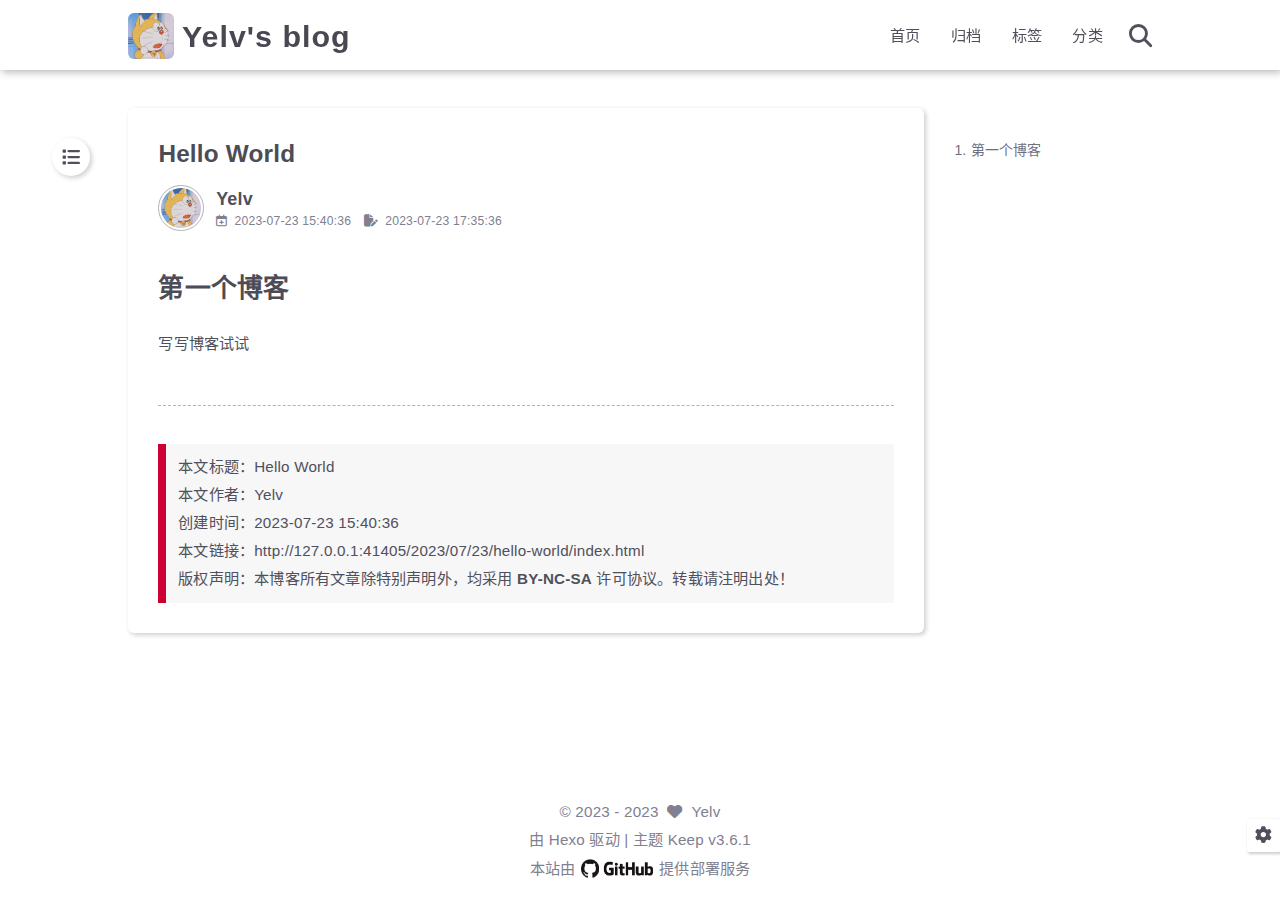
<file: 2023/07/23/hello-world/index.html>
<!DOCTYPE html>
<html lang="zh-CN">
<head>
    <meta charset="utf-8">
    <meta name="viewport" content="width=device-width, initial-scale=1, maximum-scale=1">
    <meta name="keywords" content="Hexo Theme Keep">
    <meta name="description" content="Hexo Theme Keep">
    <meta name="author" content="Yelv">
    
    <title>
        
            Hello World |
        
        Yelv&#39;s blog
    </title>
    
<link rel="stylesheet" href="/css/style.css">

    <link rel="shortcut icon" href="/images/avatar.jpg">
    
<link rel="stylesheet" href="/font/css/fontawesome.min.css">

    
<link rel="stylesheet" href="/font/css/regular.min.css">

    
<link rel="stylesheet" href="/font/css/solid.min.css">

    
<link rel="stylesheet" href="/font/css/brands.min.css">

    <script id="hexo-configurations">
    let KEEP = window.KEEP || {}
    KEEP.hexo_config = {"hostname":"example.com","root":"/","language":"zh-CN","path":"search.xml"}
    KEEP.theme_config = {"toc":{"enable":true,"number":true,"expand_all":true,"init_open":true},"style":{"primary_color":"#0066cc","logo":"/images/avatar.jpg","favicon":"/images/avatar.jpg","avatar":"/images/avatar.jpg","font_size":null,"font_family":null,"hover":{"shadow":true,"scale":false},"first_screen":{"enable":true,"header_transparent":false,"background_img":"/images/bg.svg","description":"本就无一物 || 何处惹尘埃","font_color":null,"hitokoto":false},"scroll":{"progress_bar":true,"percent":true}},"local_search":{"enable":true,"preload":true},"code_copy":{},"code_block":{"tools":{"enable":true,"style":"mac"},"highlight_theme":"default"},"side_tools":{},"pjax":{"enable":true},"lazyload":{"enable":true},"comment":{"enable":false,"use":"valine","valine":{"appid":null,"appkey":null,"server_urls":null,"placeholder":null},"gitalk":{"github_id":null,"github_admins":null,"repository":null,"client_id":null,"client_secret":null,"proxy":null},"twikoo":{"env_id":null,"region":null,"version":"1.6.8"},"waline":{"server_url":null,"reaction":false,"version":2}},"post":{"author_label":{"enable":false,"auto":true,"custom_label_list":["Trainee","Engineer","Architect"]},"word_count":{"enable":false,"wordcount":true,"min2read":true},"img_align":"left","copyright_info":true},"version":"3.6.1"}
    KEEP.language_ago = {"second":"%s 秒前","minute":"%s 分钟前","hour":"%s 小时前","day":"%s 天前","week":"%s 周前","month":"%s 个月前","year":"%s 年前"}
    KEEP.language_code_block = {"copy":"复制代码","copied":"已复制","fold":"折叠代码块","folded":"已折叠"}
    KEEP.language_copy_copyright = {"copy":"复制版权信息","copied":"已复制","title":"原文标题","author":"原文作者","link":"原文链接"}
  </script>
<meta name="generator" content="Hexo 6.3.0"></head>


<body>
<div class="progress-bar-container">
    
        <span class="scroll-progress-bar"></span>
    

    
        <span class="pjax-progress-bar"></span>
        <i class="pjax-progress-icon fas fa-circle-notch fa-spin"></i>
    
</div>


<main class="page-container">

    

    <div class="page-main-content">

        <div class="page-main-content-top">
            
<header class="header-wrapper">

    <div class="header-content">
        <div class="left">
            
                <a class="logo-image" href="/">
                    <img src="/images/avatar.jpg">
                </a>
            
            <a class="logo-title" href="/">
               Yelv&#39;s blog
            </a>
        </div>

        <div class="right">
            <div class="pc">
                <ul class="menu-list">
                    
                        <li class="menu-item">
                            <a class=""
                               href="/"
                            >
                                首页
                            </a>
                        </li>
                    
                        <li class="menu-item">
                            <a class=""
                               href="/archives"
                            >
                                归档
                            </a>
                        </li>
                    
                        <li class="menu-item">
                            <a class=""
                               href="/tags"
                            >
                                标签
                            </a>
                        </li>
                    
                        <li class="menu-item">
                            <a class=""
                               href="/categories"
                            >
                                分类
                            </a>
                        </li>
                    
                    
                        <li class="menu-item search search-popup-trigger">
                            <i class="fas fa-search"></i>
                        </li>
                    
                </ul>
            </div>
            <div class="mobile">
                
                    <div class="icon-item search search-popup-trigger"><i class="fas fa-search"></i></div>
                
                <div class="icon-item menu-bar">
                    <div class="menu-bar-middle"></div>
                </div>
            </div>
        </div>
    </div>

    <div class="header-drawer">
        <ul class="drawer-menu-list">
            
                <li class="drawer-menu-item flex-center">
                    <a class=""
                       href="/">首页</a>
                </li>
            
                <li class="drawer-menu-item flex-center">
                    <a class=""
                       href="/archives">归档</a>
                </li>
            
                <li class="drawer-menu-item flex-center">
                    <a class=""
                       href="/tags">标签</a>
                </li>
            
                <li class="drawer-menu-item flex-center">
                    <a class=""
                       href="/categories">分类</a>
                </li>
            
        </ul>
    </div>

    <div class="window-mask"></div>

</header>


        </div>

        <div class="page-main-content-middle">

            <div class="main-content">

                
                    <div class="fade-in-down-animation">
    <div class="post-page-container">
        <div class="article-content-container">

            <div class="article-title">
                <span class="title-hover-animation">Hello World</span>
            </div>

            
                <div class="article-header">
                    <div class="avatar">
                        <img src="/images/avatar.jpg">
                    </div>
                    <div class="info">
                        <div class="author">
                            <span class="name">Yelv</span>
                            
                        </div>
                        <div class="meta-info">
                            
<div class="article-meta-info">
    <span class="article-date article-meta-item">
        
            <i class="fa-regular fa-calendar-plus"></i>&nbsp;
        
        <span class="pc">2023-07-23 15:40:36</span>
        <span class="mobile">2023-07-23 15:40</span>
    </span>
    
        <span class="article-update-date article-meta-item">
        <i class="fas fa-file-pen"></i>&nbsp;
        <span class="pc">2023-07-23 17:35:36</span>
    </span>
    
    
    

    
    
    
    
</div>

                        </div>
                    </div>
                </div>
            

            <div class="article-content keep-markdown-body">
                

                <h2 id="第一个博客"><a href="#第一个博客" class="headerlink" title="第一个博客"></a>第一个博客</h2><p>写写博客试试</p>

            </div>

            
                <div class="post-copyright-info">
                    
<div class="article-copyright-info-container">
    <ul class="copyright-info-content">
        <li class="post-title">
            <span class="type">本文标题</span>：<span class="content">Hello World</span>
        </li>
        <li class="post-author">
            <span class="type">本文作者</span>：<span class="content">Yelv</span>
        </li>
        <li class="post-time">
            <span class="type">创建时间</span>：<span class="content">2023-07-23 15:40:36</span>
        </li>
        <li class="post-link">
            <span class="type">本文链接</span>：<span class="content">2023/07/23/hello-world/</span>
        </li>
        <li class="post-license">
            <span class="type">版权声明</span>：<span class="content">本博客所有文章除特别声明外，均采用 <a class="license" target="_blank" rel="noopener" href="https://creativecommons.org/licenses/by-nc-sa/4.0/deed.zh">BY-NC-SA</a> 许可协议。转载请注明出处！</span>
        </li>
    </ul>
    <div class="copy-copyright-info flex-center tooltip" data-content="复制版权信息" data-offset-y="-2px">
        <i class="fa-solid fa-copy"></i>
    </div>
</div>

                </div>
            

            

            

            
        </div>

        
            <div class="toc-content-container">
                <div class="post-toc-wrap">
    <div class="post-toc">
        <ol class="nav"><li class="nav-item nav-level-2"><a class="nav-link" href="#%E7%AC%AC%E4%B8%80%E4%B8%AA%E5%8D%9A%E5%AE%A2"><span class="nav-number">1.</span> <span class="nav-text">第一个博客</span></a></li></ol>
    </div>
</div>

            </div>
        
    </div>
</div>


                
            </div>

        </div>

        <div class="page-main-content-bottom">
            
<footer class="footer">
    <div class="info-container">
        <div class="copyright-info info-item">
            &copy;
            
                <span>2023</span> -
            
            2023
            
                &nbsp;<i class="fas fa-heart icon-animate"></i>
                &nbsp;<a href="/">Yelv</a>
            
        </div>
        
        <div class="theme-info info-item">
            由 <a target="_blank" href="https://hexo.io">Hexo</a> 驱动&nbsp;|&nbsp;主题&nbsp;<a class="theme-version" target="_blank" href="https://github.com/XPoet/hexo-theme-keep">Keep v3.6.1</a>
        </div>
        
        
            <div class="deploy-info info-item">
                
                    本站由 <span class="tooltip" data-content="GitHub Pages"><img src="/images/deploy-provider/github.png"></span> 提供部署服务
                
            </div>
        
    </div>
</footer>

        </div>
    </div>

    
        <div class="post-tools">
            <div class="post-tools-container">
    <ul class="tools-list">
        <!-- TOC aside toggle -->
        
            <li class="tools-item flex-center toggle-show-toc">
                <i class="fas fa-list"></i>
            </li>
        

        <!-- go comment -->
        
    </ul>
</div>

        </div>
    

    <div class="right-bottom-side-tools">
        <div class="side-tools-container">
    <ul class="side-tools-list">
        <li class="tools-item tool-font-adjust-plus flex-center">
            <i class="fas fa-search-plus"></i>
        </li>

        <li class="tools-item tool-font-adjust-minus flex-center">
            <i class="fas fa-search-minus"></i>
        </li>

        <li class="tools-item tool-dark-light-toggle flex-center">
            <i class="fas fa-moon"></i>
        </li>

        <!-- rss -->
        

        

        <li class="tools-item tool-scroll-to-bottom flex-center">
            <i class="fas fa-arrow-down"></i>
        </li>
    </ul>

    <ul class="exposed-tools-list">
        <li class="tools-item tool-toggle-show flex-center">
            <i class="fas fa-cog fa-spin"></i>
        </li>
        
            <li class="tools-item tool-scroll-to-top flex-center">
                <i class="arrow-up fas fa-arrow-up"></i>
                <span class="percent"></span>
            </li>
        
    </ul>
</div>

    </div>

    <div class="zoom-in-image-mask">
    <img class="zoom-in-image">
</div>


    
        <div class="search-pop-overlay">
    <div class="popup search-popup">
        <div class="search-header">
          <span class="search-input-field-pre">
            <i class="fas fa-keyboard"></i>
          </span>
            <div class="search-input-container">
                <input autocomplete="off"
                       autocorrect="off"
                       autocapitalize="off"
                       placeholder="搜索..."
                       spellcheck="false"
                       type="search"
                       class="search-input"
                >
            </div>
            <span class="close-popup-btn">
                <i class="fas fa-times"></i>
            </span>
        </div>
        <div id="search-result">
            <div id="no-result">
                <i class="fas fa-spinner fa-pulse fa-5x fa-fw"></i>
            </div>
        </div>
    </div>
</div>

    

</main>




<script src="/js/utils.js"></script>

<script src="/js/main.js"></script>

<script src="/js/header-shrink.js"></script>

<script src="/js/back2top.js"></script>

<script src="/js/dark-light-toggle.js"></script>





    
<script src="/js/local-search.js"></script>




    
<script src="/js/code-block.js"></script>




    
<script src="/js/lazyload.js"></script>



<div class="post-scripts pjax">
    
        
<script src="/js/post-helper.js"></script>

        
            
<script src="/js/libs/anime.min.js"></script>

        
        
            
<script src="/js/toc.js"></script>

        
    
</div>


    
<script src="/js/libs/pjax.min.js"></script>

<script>
    window.addEventListener('DOMContentLoaded', () => {
        window.pjax = new Pjax({
            selectors: [
                'head title',
                '.page-container',
                '.pjax'
            ],
            history: true,
            debug: false,
            cacheBust: false,
            timeout: 0,
            analytics: false,
            currentUrlFullReload: false,
            scrollRestoration: false,
            // scrollTo: true,
        });

        document.addEventListener('pjax:send', () => {
            KEEP.utils.pjaxProgressBarStart();
        });

        document.addEventListener('pjax:complete', () => {
            KEEP.utils.pjaxProgressBarEnd();
            window.pjax.executeScripts(document.querySelectorAll('script[data-pjax], .pjax script'));
            KEEP.refresh();
        });
    });
</script>



</body>
</html>
</file>
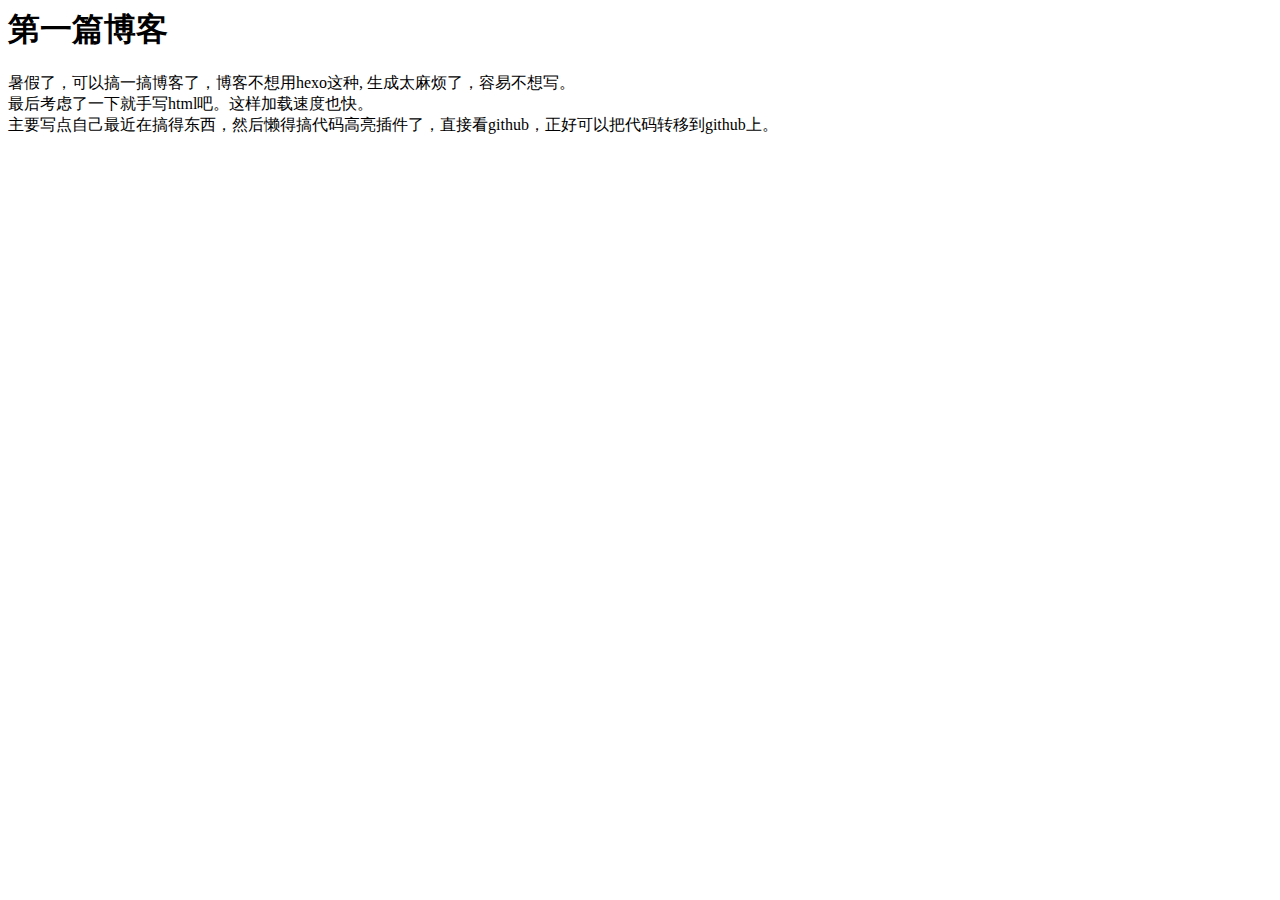
<file: 2022-6-3.html>
<html>
<head>
    <title>第一篇博客</title>
</head>
<body>    
    <h1>第一篇博客</h1>
        暑假了，可以搞一搞博客了，博客不想用hexo这种, 生成太麻烦了，容易不想写。<br>
        最后考虑了一下就手写html吧。这样加载速度也快。<br>
        主要写点自己最近在搞得东西，然后懒得搞代码高亮插件了，直接看github，正好可以把代码转移到github上。<br>
</body>
</html>
</file>
<file: css/style.css>
:root {
  --primary-color: #06c;
  --primary-color-light-1: #0075eb;
  --primary-color-light-2: #0a85ff;
  --primary-color-dark-1: #005cb8;
  --primary-color-dark-2: #0052a3;
  --background-color-1: #fff;
  --background-color-2: #f7f7f7;
  --background-color-3: #f0f0f0;
  --content-background-color: #fff;
  --text-color-1: #484853;
  --text-color-2: #4c4c57;
  --text-color-3: #50505c;
  --text-color-4: #808091;
  --text-color-5: #b7b7c0;
  --text-color-6: #ededef;
  --toc-text-color: #6f6f80;
  --badge-color: #f0f0f0;
  --badge-background-color: #9393a1;
  --border-color: #b3b3b3;
  --selection-color: #0075eb;
  --shadow-color: rgba(0,0,0,0.2);
  --shadow-hover-color: rgba(0,0,0,0.3);
  --scrollbar-color: #60606e;
  --scrollbar-background-color: #e6e6e6;
  --toc-scrollbar-color: rgba(80,80,92,0.1);
  --copyright-info-color: #c03;
  --avatar-background-color: #005cb8;
  --header-transparent-background-1: rgba(255,255,255,0.28);
  --header-transparent-background-2: rgba(255,255,255,0.4);
  --pjax-progress-bar-color: linear-gradient(45deg, #f10006, #ef5b00, #e59c01, #19ca05, #00cab5, #0264c8, #c303c3);
  --article-aging-tips-color: #b78d0f;
  --article-aging-tips-background-color: rgba(183,141,15,0.1);
  --article-aging-tips-border-color: rgba(183,141,15,0.6);
}
@media (prefers-color-scheme: light) {
  :root {
    --primary-color: #06c;
    --primary-color-light-1: #0075eb;
    --primary-color-light-2: #0a85ff;
    --primary-color-dark-1: #005cb8;
    --primary-color-dark-2: #0052a3;
    --background-color-1: #fff;
    --background-color-2: #f7f7f7;
    --background-color-3: #f0f0f0;
    --content-background-color: #fff;
    --text-color-1: #484853;
    --text-color-2: #4c4c57;
    --text-color-3: #50505c;
    --text-color-4: #808091;
    --text-color-5: #b7b7c0;
    --text-color-6: #ededef;
    --toc-text-color: #6f6f80;
    --badge-color: #f0f0f0;
    --badge-background-color: #9393a1;
    --border-color: #b3b3b3;
    --selection-color: #0075eb;
    --shadow-color: rgba(0,0,0,0.2);
    --shadow-hover-color: rgba(0,0,0,0.3);
    --scrollbar-color: #60606e;
    --scrollbar-background-color: #e6e6e6;
    --toc-scrollbar-color: rgba(80,80,92,0.1);
    --copyright-info-color: #c03;
    --avatar-background-color: #005cb8;
    --header-transparent-background-1: rgba(255,255,255,0.28);
    --header-transparent-background-2: rgba(255,255,255,0.4);
    --pjax-progress-bar-color: linear-gradient(45deg, #f10006, #ef5b00, #e59c01, #19ca05, #00cab5, #0264c8, #c303c3);
    --article-aging-tips-color: #b78d0f;
    --article-aging-tips-background-color: rgba(183,141,15,0.1);
    --article-aging-tips-border-color: rgba(183,141,15,0.6);
  }
}
@media (prefers-color-scheme: dark) {
  :root {
    --primary-color: #06c;
    --primary-color-light-1: #0075eb;
    --primary-color-light-2: #0a85ff;
    --primary-color-dark-1: #005cb8;
    --primary-color-dark-2: #0052a3;
    --background-color-1: #383940;
    --background-color-2: #3d3f46;
    --background-color-3: #43444c;
    --content-background-color: #37383f;
    --text-color-1: #c5c5cc;
    --text-color-2: #c1c1c9;
    --text-color-3: #bebec6;
    --text-color-4: #9595a2;
    --text-color-5: #5b5b67;
    --text-color-6: #36363e;
    --toc-text-color: #9f9fab;
    --badge-color: #4a4c55;
    --badge-background-color: #d8d8dd;
    --border-color: #6f717e;
    --selection-color: #005ebc;
    --shadow-color: rgba(128,128,128,0.2);
    --shadow-hover-color: rgba(128,128,128,0.28);
    --scrollbar-color: #32333a;
    --scrollbar-background-color: #5c5e6a;
    --toc-scrollbar-color: rgba(190,190,198,0.1);
    --copyright-info-color: #a30029;
    --avatar-background-color: #004a93;
    --header-transparent-background-1: rgba(56,57,64,0.28);
    --header-transparent-background-2: rgba(56,57,64,0.4);
    --pjax-progress-bar-color: linear-gradient(45deg, #ea404a, #ea722f, #e9a71f, #67e559, #18ecec, #1b85f1, #ee1dee);
    --article-aging-tips-color: #ecc34d;
    --article-aging-tips-background-color: rgba(236,195,77,0.1);
    --article-aging-tips-border-color: rgba(236,195,77,0.6);
  }
}
.light-mode {
  --primary-color: #06c;
  --primary-color-light-1: #0075eb;
  --primary-color-light-2: #0a85ff;
  --primary-color-dark-1: #005cb8;
  --primary-color-dark-2: #0052a3;
  --background-color-1: #fff;
  --background-color-2: #f7f7f7;
  --background-color-3: #f0f0f0;
  --content-background-color: #fff;
  --text-color-1: #484853;
  --text-color-2: #4c4c57;
  --text-color-3: #50505c;
  --text-color-4: #808091;
  --text-color-5: #b7b7c0;
  --text-color-6: #ededef;
  --toc-text-color: #6f6f80;
  --badge-color: #f0f0f0;
  --badge-background-color: #9393a1;
  --border-color: #b3b3b3;
  --selection-color: #0075eb;
  --shadow-color: rgba(0,0,0,0.2);
  --shadow-hover-color: rgba(0,0,0,0.3);
  --scrollbar-color: #60606e;
  --scrollbar-background-color: #e6e6e6;
  --toc-scrollbar-color: rgba(80,80,92,0.1);
  --copyright-info-color: #c03;
  --avatar-background-color: #005cb8;
  --header-transparent-background-1: rgba(255,255,255,0.28);
  --header-transparent-background-2: rgba(255,255,255,0.4);
  --pjax-progress-bar-color: linear-gradient(45deg, #f10006, #ef5b00, #e59c01, #19ca05, #00cab5, #0264c8, #c303c3);
  --article-aging-tips-color: #b78d0f;
  --article-aging-tips-background-color: rgba(183,141,15,0.1);
  --article-aging-tips-border-color: rgba(183,141,15,0.6);
}
.dark-mode {
  --primary-color: #06c;
  --primary-color-light-1: #0075eb;
  --primary-color-light-2: #0a85ff;
  --primary-color-dark-1: #005cb8;
  --primary-color-dark-2: #0052a3;
  --background-color-1: #383940;
  --background-color-2: #3d3f46;
  --background-color-3: #43444c;
  --content-background-color: #37383f;
  --text-color-1: #c5c5cc;
  --text-color-2: #c1c1c9;
  --text-color-3: #bebec6;
  --text-color-4: #9595a2;
  --text-color-5: #5b5b67;
  --text-color-6: #36363e;
  --toc-text-color: #9f9fab;
  --badge-color: #4a4c55;
  --badge-background-color: #d8d8dd;
  --border-color: #6f717e;
  --selection-color: #005ebc;
  --shadow-color: rgba(128,128,128,0.2);
  --shadow-hover-color: rgba(128,128,128,0.28);
  --scrollbar-color: #32333a;
  --scrollbar-background-color: #5c5e6a;
  --toc-scrollbar-color: rgba(190,190,198,0.1);
  --copyright-info-color: #a30029;
  --avatar-background-color: #004a93;
  --header-transparent-background-1: rgba(56,57,64,0.28);
  --header-transparent-background-2: rgba(56,57,64,0.4);
  --pjax-progress-bar-color: linear-gradient(45deg, #ea404a, #ea722f, #e9a71f, #67e559, #18ecec, #1b85f1, #ee1dee);
  --article-aging-tips-color: #ecc34d;
  --article-aging-tips-background-color: rgba(236,195,77,0.1);
  --article-aging-tips-border-color: rgba(236,195,77,0.6);
}
.fade-in-down-animation {
  animation-name: fade-in-down;
  animation-duration: 1s;
  animation-fill-mode: both;
}
.title-hover-animation {
  position: relative;
  display: inline-block;
  color: var(--text-color-2);
  line-height: 1.3;
  vertical-align: top;
  border-bottom: none;
}
.title-hover-animation::before {
  position: absolute;
  bottom: -4px;
  left: 0;
  width: 100%;
  height: 2px;
  background-color: var(--text-color-2);
  transform: scaleX(0);
  visibility: hidden;
  content: "";
  transition-delay: 0s, 0s, 0s, 0s, 0s, 0s;
  transition-timing-function: ease, ease, ease, ease, ease-in-out, ease-in-out;
  transition-duration: 0.2s, 0.2s, 0.2s, 0.2s, 0.2s, 0.2s;
  transition-property: color, background, box-shadow, border-color, visibility, transform;
}
.title-hover-animation:hover::before {
  transform: scaleX(1);
  visibility: visible;
}
@-moz-keyframes fade-in-down {
  0% {
    transform: translateY(-50px);
    opacity: 0;
  }
  100% {
    transform: translateY(0);
    opacity: 1;
  }
}
@-webkit-keyframes fade-in-down {
  0% {
    transform: translateY(-50px);
    opacity: 0;
  }
  100% {
    transform: translateY(0);
    opacity: 1;
  }
}
@-o-keyframes fade-in-down {
  0% {
    transform: translateY(-50px);
    opacity: 0;
  }
  100% {
    transform: translateY(0);
    opacity: 1;
  }
}
@keyframes fade-in-down {
  0% {
    transform: translateY(-50px);
    opacity: 0;
  }
  100% {
    transform: translateY(0);
    opacity: 1;
  }
}
@-moz-keyframes icon-animate {
  0%, 100% {
    transform: scale(1);
  }
  10%, 30% {
    transform: scale(0.88);
  }
  20%, 40%, 60%, 80% {
    transform: scale(1.08);
  }
  50%, 70% {
    transform: scale(1.08);
  }
}
@-webkit-keyframes icon-animate {
  0%, 100% {
    transform: scale(1);
  }
  10%, 30% {
    transform: scale(0.88);
  }
  20%, 40%, 60%, 80% {
    transform: scale(1.08);
  }
  50%, 70% {
    transform: scale(1.08);
  }
}
@-o-keyframes icon-animate {
  0%, 100% {
    transform: scale(1);
  }
  10%, 30% {
    transform: scale(0.88);
  }
  20%, 40%, 60%, 80% {
    transform: scale(1.08);
  }
  50%, 70% {
    transform: scale(1.08);
  }
}
@keyframes icon-animate {
  0%, 100% {
    transform: scale(1);
  }
  10%, 30% {
    transform: scale(0.88);
  }
  20%, 40%, 60%, 80% {
    transform: scale(1.08);
  }
  50%, 70% {
    transform: scale(1.08);
  }
}
@-moz-keyframes img-loading-animation {
  to {
    transform: rotate(1turn);
  }
}
@-webkit-keyframes img-loading-animation {
  to {
    transform: rotate(1turn);
  }
}
@-o-keyframes img-loading-animation {
  to {
    transform: rotate(1turn);
  }
}
@keyframes img-loading-animation {
  to {
    transform: rotate(1turn);
  }
}
* {
  transition-delay: 0s, 0s, 0s, 0s;
  transition-timing-function: ease, ease, ease, ease;
  transition-duration: 0.2s, 0.2s, 0.2s, 0.2s;
  transition-property: color, background, box-shadow, border-color;
}
*::-webkit-scrollbar {
  width: 0.4rem;
  height: 0.4rem;
  transition: all 0.2s ease;
}
*::-webkit-scrollbar-thumb {
  background: var(--scrollbar-color);
  border-radius: 0.1rem;
}
*::-webkit-scrollbar-track {
  background: var(--scrollbar-background-color);
}
html,
body {
  position: relative;
  width: 100%;
  height: 100%;
  margin: 0;
  padding: 0;
  color: var(--text-color-3);
  font-weight: 400;
  font-size: 15.2px;
  font-family: Optima-Regular, Optima, PingFang SC, Microsoft YaHei, sans-serif;
  line-height: 22px;
  letter-spacing: 0.2px;
  background: var(--background-color-1);
}
html::-webkit-scrollbar,
body::-webkit-scrollbar {
  width: 0.6rem;
  height: 0.6rem;
}
@media (max-width: 800px) {
  html::-webkit-scrollbar,
  body::-webkit-scrollbar {
    width: 0.5rem;
    height: 0.5rem;
  }
}
@media (max-width: 500px) {
  html::-webkit-scrollbar,
  body::-webkit-scrollbar {
    width: 0.4rem;
    height: 0.4rem;
  }
}
@media (max-width: 800px) {
  html,
  body {
    font-size: 14.591999999999999px;
    line-height: 21.119999999999997px;
  }
}
@media (max-width: 500px) {
  html,
  body {
    font-size: 13.68px;
    line-height: 19.8px;
  }
}
::selection {
  color: #fff;
  background: var(--selection-color);
}
ul,
ol,
li {
  margin: 0;
  padding: 0;
  list-style: none;
}
a {
  color: var(--text-color-3);
  text-decoration: none;
}
a i,
a span {
  color: var(--text-color-3);
}
a:hover,
a:active {
  color: var(--primary-color);
  text-decoration: none !important;
}
a:hover i,
a:active i,
a:hover span,
a:active span {
  color: var(--primary-color);
}
img[lazyload] {
  position: relative;
  box-sizing: border-box;
  width: 8rem;
  height: 8rem;
  box-shadow: none !important;
  cursor: not-allowed;
  pointer-events: none;
}
img[lazyload]::before {
  position: absolute;
  top: 0;
  left: 0;
  display: block;
  width: 100%;
  height: 100%;
  background: var(--background-color-1);
  content: '';
  transition-delay: 0s, 0s, 0s, 0s, 0s;
  transition-timing-function: ease, ease, ease, ease, ease;
  transition-duration: 0.2s, 0.2s, 0.2s, 0.2s, 0.2s;
  transition-property: color, background, box-shadow, border-color, background;
}
img[lazyload]::after {
  position: absolute;
  top: 0;
  right: 0;
  bottom: 0;
  left: 0;
  display: block;
  width: 2rem;
  height: 2rem;
  margin: auto;
  border: 2px solid var(--text-color-6);
  border-top-color: var(--selection-color);
  border-left-color: var(--selection-color);
  border-radius: 50%;
  animation: img-loading-animation 750ms infinite linear;
  content: '';
  transition-delay: 0s, 0s, 0s, 0s, 0s;
  transition-timing-function: ease, ease, ease, ease, ease;
  transition-duration: 0.2s, 0.2s, 0.2s, 0.2s, 0.2s;
  transition-property: color, background, box-shadow, border-color, border;
}
button {
  margin: 0;
  padding: 0;
  background: transparent;
  border: 0;
  outline: none;
  cursor: pointer;
}
.btn {
  position: relative;
  display: inline-block;
  padding: 0.4rem 1rem;
  white-space: nowrap;
  text-align: center;
  background: var(--background-color-1);
  border-radius: 5px;
  cursor: pointer;
  box-shadow: 2px 2px 5px var(--shadow-color);
  transition-delay: 0s, 0s, 0s, 0s, 0s;
  transition-timing-function: ease, ease, ease, ease, linear;
  transition-duration: 0.2s, 0.2s, 0.2s, 0.2s, 0.2s;
  transition-property: color, background, box-shadow, border-color, transform;
}
.btn:hover {
  box-shadow: 2px 2px 8px var(--shadow-hover-color);
}
.btn:hover {
  color: var(--background-color-1);
  background: var(--primary-color);
}
.flex-center {
  display: flex;
  align-items: center;
  justify-content: center;
}
.clear::after {
  display: block;
  clear: both;
  height: 0;
  overflow: hidden;
  visibility: hidden;
  content: '';
}
.tooltip {
  position: relative;
  box-sizing: border-box;
}
.tooltip:hover .tooltip-content {
  display: inline-block;
}
.tooltip.show-img .tooltip-content {
  display: none !important;
}
.tooltip .tooltip-content {
  position: absolute;
  top: -0.4rem;
  left: 50%;
  z-index: 1009;
  display: none;
  box-sizing: border-box;
  padding: 0.2rem 0.6rem;
  color: var(--text-color-6);
  font-size: 0.8rem;
  letter-spacing: 0.8px;
  white-space: nowrap;
  background: var(--text-color-1);
  border-radius: 0.3rem;
  transform: translateX(-50%) translateY(-100%);
  transition-delay: 0s, 0s, 0s, 0s, 0s;
  transition-timing-function: ease, ease, ease, ease, ease;
  transition-duration: 0.2s, 0.2s, 0.2s, 0.2s, 0.2s;
  transition-property: color, background, box-shadow, border-color, display;
  -moz-user-select: none;
  -ms-user-select: none;
  -webkit-user-select: none;
  user-select: none;
}
.tooltip-img {
  position: relative;
  box-sizing: border-box;
}
.tooltip-img.show-img .tooltip-img-box {
  display: flex;
}
.tooltip-img .tooltip-img-box {
  position: absolute;
  top: -0.4rem;
  left: 50%;
  z-index: 1008;
  display: none;
  align-items: center;
  justify-content: center;
  box-sizing: border-box;
  min-height: 6rem;
  background: var(--text-color-6);
  border: 0.2rem solid var(--text-color-3);
  border-radius: 0.3rem;
  transform: translateX(-50%) translateY(-100%);
  transition-delay: 0s, 0s, 0s, 0s, 0s;
  transition-timing-function: ease, ease, ease, ease, ease;
  transition-duration: 0.2s, 0.2s, 0.2s, 0.2s, 0.2s;
  transition-property: color, background, box-shadow, border-color, display;
  -moz-user-select: none;
  -ms-user-select: none;
  -webkit-user-select: none;
  user-select: none;
}
.tooltip-img .tooltip-img-box img {
  display: block;
  max-height: 10rem;
}
.keep-markdown-body {
  font-size: 1rem;
}
.keep-markdown-body blockquote {
  box-sizing: border-box;
  margin: 1.4rem 0;
  color: var(--text-color-3);
  background: var(--background-color-2);
  border-left: 0.4rem solid var(--text-color-4);
}
.keep-markdown-body blockquote p,
.keep-markdown-body blockquote ul,
.keep-markdown-body blockquote ol {
  padding: 0.4rem 0.4rem 0.4rem 0.8rem;
}
.keep-markdown-body p {
  color: var(--text-color-3);
  line-height: 2;
}
.keep-markdown-body a {
  position: relative;
  box-sizing: border-box;
  padding-bottom: 0.2rem;
  text-decoration: none;
  overflow-wrap: break-word;
  border-bottom: 0.1rem solid var(--text-color-4);
  outline: 0;
  cursor: pointer;
}
.keep-markdown-body a .fas,
.keep-markdown-body a .far,
.keep-markdown-body a .fab {
  position: relative;
  margin: 0 0.2rem 0 0.4rem;
  color: var(--text-color-4);
  font-size: 0.88rem;
}
.keep-markdown-body a:hover {
  text-decoration: underline;
}
.keep-markdown-body a:hover::after {
  background: var(--primary-color);
}
.keep-markdown-body strong {
  color: var(--text-color-3);
}
.keep-markdown-body em {
  color: var(--text-color-3);
}
.keep-markdown-body ul li,
.keep-markdown-body ol li {
  margin-left: 1rem;
  line-height: 2rem;
}
.keep-markdown-body ul li {
  list-style: disc;
}
.keep-markdown-body ul li ul li {
  list-style: circle;
}
.keep-markdown-body ul li ul li ul li {
  list-style: square;
}
.keep-markdown-body ol li {
  list-style: decimal;
}
.keep-markdown-body ol li ol li {
  list-style: upper-alpha;
}
.keep-markdown-body ol li ol li ol li {
  list-style: upper-roman;
}
.keep-markdown-body li {
  color: var(--text-color-3);
}
.keep-markdown-body h1,
.keep-markdown-body h2,
.keep-markdown-body h3,
.keep-markdown-body h4,
.keep-markdown-body h5,
.keep-markdown-body h6 {
  color: var(--text-color-2);
  line-height: 1.5;
}
@media (max-width: 800px) {
  .keep-markdown-body h1,
  .keep-markdown-body h2,
  .keep-markdown-body h3,
  .keep-markdown-body h4,
  .keep-markdown-body h5,
  .keep-markdown-body h6 {
    line-height: 1.25;
  }
}
.keep-markdown-body h1 {
  font-weight: 600;
  font-size: 1.8rem;
}
@media (max-width: 800px) {
  .keep-markdown-body h1 {
    font-size: 1.7rem;
  }
}
.keep-markdown-body h2 {
  font-weight: 600;
  font-size: 1.7rem;
}
@media (max-width: 800px) {
  .keep-markdown-body h2 {
    font-size: 1.6rem;
  }
}
.keep-markdown-body h3 {
  font-weight: 550;
  font-size: 1.6rem;
}
@media (max-width: 800px) {
  .keep-markdown-body h3 {
    font-size: 1.5rem;
  }
}
.keep-markdown-body h4 {
  font-weight: 550;
  font-size: 1.5rem;
}
@media (max-width: 800px) {
  .keep-markdown-body h4 {
    font-size: 1.4rem;
  }
}
.keep-markdown-body h5 {
  font-weight: 500;
  font-size: 1.28rem;
}
@media (max-width: 800px) {
  .keep-markdown-body h5 {
    font-size: 1.18rem;
  }
}
.keep-markdown-body h6 {
  font-weight: 500;
  font-size: 1.2rem;
  line-height: 1.2;
}
@media (max-width: 800px) {
  .keep-markdown-body h6 {
    font-size: 1.1rem;
    line-height: 1.1;
  }
}
.keep-markdown-body img {
  position: relative;
  display: block;
  box-sizing: border-box;
  max-width: 100%;
  box-shadow: 0 0 0.2rem var(--shadow-color);
  cursor: zoom-in;
  opacity: 1;
  margin: 0.8rem 0 0.2rem;
}
.keep-markdown-body img.hide {
  opacity: 0;
}
.keep-markdown-body img[lazyload] {
  margin: 0.8rem auto 0.2rem;
}
.keep-markdown-body > table {
  width: 100%;
  overflow: auto;
  border-collapse: collapse;
  border-spacing: 0;
}
@media (max-width: 500px) {
  .keep-markdown-body > table {
    table-layout: fixed;
  }
}
.keep-markdown-body > table td,
.keep-markdown-body > table th {
  padding: 0;
}
.keep-markdown-body > table th {
  font-weight: 600;
}
.keep-markdown-body > table td,
.keep-markdown-body > table th {
  padding: 0.4rem 1rem;
  border: 0.1rem solid var(--border-color);
}
.keep-markdown-body > table tr {
  background-color: var(--background-color-1);
  border: 0.1rem solid var(--text-color-6);
}
.keep-markdown-body > table tr:nth-child(2n) {
  background-color: var(--background-color-2);
}
:root {
  --primary-color: #06c;
  --primary-color-light-1: #0075eb;
  --primary-color-light-2: #0a85ff;
  --primary-color-dark-1: #005cb8;
  --primary-color-dark-2: #0052a3;
  --background-color-1: #fff;
  --background-color-2: #f7f7f7;
  --background-color-3: #f0f0f0;
  --content-background-color: #fff;
  --text-color-1: #484853;
  --text-color-2: #4c4c57;
  --text-color-3: #50505c;
  --text-color-4: #808091;
  --text-color-5: #b7b7c0;
  --text-color-6: #ededef;
  --toc-text-color: #6f6f80;
  --badge-color: #f0f0f0;
  --badge-background-color: #9393a1;
  --border-color: #b3b3b3;
  --selection-color: #0075eb;
  --shadow-color: rgba(0,0,0,0.2);
  --shadow-hover-color: rgba(0,0,0,0.3);
  --scrollbar-color: #60606e;
  --scrollbar-background-color: #e6e6e6;
  --toc-scrollbar-color: rgba(80,80,92,0.1);
  --copyright-info-color: #c03;
  --avatar-background-color: #005cb8;
  --header-transparent-background-1: rgba(255,255,255,0.28);
  --header-transparent-background-2: rgba(255,255,255,0.4);
  --pjax-progress-bar-color: linear-gradient(45deg, #f10006, #ef5b00, #e59c01, #19ca05, #00cab5, #0264c8, #c303c3);
  --article-aging-tips-color: #b78d0f;
  --article-aging-tips-background-color: rgba(183,141,15,0.1);
  --article-aging-tips-border-color: rgba(183,141,15,0.6);
}
@media (prefers-color-scheme: light) {
  :root {
    --primary-color: #06c;
    --primary-color-light-1: #0075eb;
    --primary-color-light-2: #0a85ff;
    --primary-color-dark-1: #005cb8;
    --primary-color-dark-2: #0052a3;
    --background-color-1: #fff;
    --background-color-2: #f7f7f7;
    --background-color-3: #f0f0f0;
    --content-background-color: #fff;
    --text-color-1: #484853;
    --text-color-2: #4c4c57;
    --text-color-3: #50505c;
    --text-color-4: #808091;
    --text-color-5: #b7b7c0;
    --text-color-6: #ededef;
    --toc-text-color: #6f6f80;
    --badge-color: #f0f0f0;
    --badge-background-color: #9393a1;
    --border-color: #b3b3b3;
    --selection-color: #0075eb;
    --shadow-color: rgba(0,0,0,0.2);
    --shadow-hover-color: rgba(0,0,0,0.3);
    --scrollbar-color: #60606e;
    --scrollbar-background-color: #e6e6e6;
    --toc-scrollbar-color: rgba(80,80,92,0.1);
    --copyright-info-color: #c03;
    --avatar-background-color: #005cb8;
    --header-transparent-background-1: rgba(255,255,255,0.28);
    --header-transparent-background-2: rgba(255,255,255,0.4);
    --pjax-progress-bar-color: linear-gradient(45deg, #f10006, #ef5b00, #e59c01, #19ca05, #00cab5, #0264c8, #c303c3);
    --article-aging-tips-color: #b78d0f;
    --article-aging-tips-background-color: rgba(183,141,15,0.1);
    --article-aging-tips-border-color: rgba(183,141,15,0.6);
  }
}
@media (prefers-color-scheme: dark) {
  :root {
    --primary-color: #06c;
    --primary-color-light-1: #0075eb;
    --primary-color-light-2: #0a85ff;
    --primary-color-dark-1: #005cb8;
    --primary-color-dark-2: #0052a3;
    --background-color-1: #383940;
    --background-color-2: #3d3f46;
    --background-color-3: #43444c;
    --content-background-color: #37383f;
    --text-color-1: #c5c5cc;
    --text-color-2: #c1c1c9;
    --text-color-3: #bebec6;
    --text-color-4: #9595a2;
    --text-color-5: #5b5b67;
    --text-color-6: #36363e;
    --toc-text-color: #9f9fab;
    --badge-color: #4a4c55;
    --badge-background-color: #d8d8dd;
    --border-color: #6f717e;
    --selection-color: #005ebc;
    --shadow-color: rgba(128,128,128,0.2);
    --shadow-hover-color: rgba(128,128,128,0.28);
    --scrollbar-color: #32333a;
    --scrollbar-background-color: #5c5e6a;
    --toc-scrollbar-color: rgba(190,190,198,0.1);
    --copyright-info-color: #a30029;
    --avatar-background-color: #004a93;
    --header-transparent-background-1: rgba(56,57,64,0.28);
    --header-transparent-background-2: rgba(56,57,64,0.4);
    --pjax-progress-bar-color: linear-gradient(45deg, #ea404a, #ea722f, #e9a71f, #67e559, #18ecec, #1b85f1, #ee1dee);
    --article-aging-tips-color: #ecc34d;
    --article-aging-tips-background-color: rgba(236,195,77,0.1);
    --article-aging-tips-border-color: rgba(236,195,77,0.6);
  }
}
.light-mode {
  --primary-color: #06c;
  --primary-color-light-1: #0075eb;
  --primary-color-light-2: #0a85ff;
  --primary-color-dark-1: #005cb8;
  --primary-color-dark-2: #0052a3;
  --background-color-1: #fff;
  --background-color-2: #f7f7f7;
  --background-color-3: #f0f0f0;
  --content-background-color: #fff;
  --text-color-1: #484853;
  --text-color-2: #4c4c57;
  --text-color-3: #50505c;
  --text-color-4: #808091;
  --text-color-5: #b7b7c0;
  --text-color-6: #ededef;
  --toc-text-color: #6f6f80;
  --badge-color: #f0f0f0;
  --badge-background-color: #9393a1;
  --border-color: #b3b3b3;
  --selection-color: #0075eb;
  --shadow-color: rgba(0,0,0,0.2);
  --shadow-hover-color: rgba(0,0,0,0.3);
  --scrollbar-color: #60606e;
  --scrollbar-background-color: #e6e6e6;
  --toc-scrollbar-color: rgba(80,80,92,0.1);
  --copyright-info-color: #c03;
  --avatar-background-color: #005cb8;
  --header-transparent-background-1: rgba(255,255,255,0.28);
  --header-transparent-background-2: rgba(255,255,255,0.4);
  --pjax-progress-bar-color: linear-gradient(45deg, #f10006, #ef5b00, #e59c01, #19ca05, #00cab5, #0264c8, #c303c3);
  --article-aging-tips-color: #b78d0f;
  --article-aging-tips-background-color: rgba(183,141,15,0.1);
  --article-aging-tips-border-color: rgba(183,141,15,0.6);
}
.dark-mode {
  --primary-color: #06c;
  --primary-color-light-1: #0075eb;
  --primary-color-light-2: #0a85ff;
  --primary-color-dark-1: #005cb8;
  --primary-color-dark-2: #0052a3;
  --background-color-1: #383940;
  --background-color-2: #3d3f46;
  --background-color-3: #43444c;
  --content-background-color: #37383f;
  --text-color-1: #c5c5cc;
  --text-color-2: #c1c1c9;
  --text-color-3: #bebec6;
  --text-color-4: #9595a2;
  --text-color-5: #5b5b67;
  --text-color-6: #36363e;
  --toc-text-color: #9f9fab;
  --badge-color: #4a4c55;
  --badge-background-color: #d8d8dd;
  --border-color: #6f717e;
  --selection-color: #005ebc;
  --shadow-color: rgba(128,128,128,0.2);
  --shadow-hover-color: rgba(128,128,128,0.28);
  --scrollbar-color: #32333a;
  --scrollbar-background-color: #5c5e6a;
  --toc-scrollbar-color: rgba(190,190,198,0.1);
  --copyright-info-color: #a30029;
  --avatar-background-color: #004a93;
  --header-transparent-background-1: rgba(56,57,64,0.28);
  --header-transparent-background-2: rgba(56,57,64,0.4);
  --pjax-progress-bar-color: linear-gradient(45deg, #ea404a, #ea722f, #e9a71f, #67e559, #18ecec, #1b85f1, #ee1dee);
  --article-aging-tips-color: #ecc34d;
  --article-aging-tips-background-color: rgba(236,195,77,0.1);
  --article-aging-tips-border-color: rgba(236,195,77,0.6);
}
:root {
  --toolbar-foreground: #50505c;
  --toolbar-background: #f0f0f0;
  --code-foreground: #535360;
  --code-background: #f2f2f2;
  --highlight-background: #fafafa;
  --highlight-foreground: #535360;
  --highlight-comment: #8e908c;
  --highlight-red: #c82829;
  --highlight-orange: #f5871f;
  --highlight-yellow: #eab700;
  --highlight-green: #718c00;
  --highlight-aqua: #3e999f;
  --highlight-blue: #4271ae;
  --highlight-purple: #8959a8;
  --highlight-gutter-color: #585865;
  --highlight-gutter-bg-color: #f2f2f2;
}
@media (prefers-color-scheme: light) {
  :root {
    --toolbar-foreground: #50505c;
    --toolbar-background: #f0f0f0;
    --code-foreground: #535360;
    --code-background: #f2f2f2;
    --highlight-background: #fafafa;
    --highlight-foreground: #535360;
    --highlight-comment: #8e908c;
    --highlight-red: #c82829;
    --highlight-orange: #f5871f;
    --highlight-yellow: #eab700;
    --highlight-green: #718c00;
    --highlight-aqua: #3e999f;
    --highlight-blue: #4271ae;
    --highlight-purple: #8959a8;
    --highlight-gutter-color: #585865;
    --highlight-gutter-bg-color: #f2f2f2;
  }
}
@media (prefers-color-scheme: dark) {
  :root {
    --toolbar-foreground: #bebec6;
    --toolbar-background: #43444c;
    --code-foreground: #bfbfc7;
    --code-background: #32333a;
    --highlight-background: #34343b;
    --highlight-foreground: #bfbfc7;
    --highlight-comment: #969896;
    --highlight-red: #c66;
    --highlight-orange: #de935f;
    --highlight-yellow: #f0c674;
    --highlight-green: #b5bd68;
    --highlight-aqua: #8abeb7;
    --highlight-blue: #81a2be;
    --highlight-purple: #b294bb;
    --highlight-gutter-color: #c1c1c9;
    --highlight-gutter-bg-color: #32333a;
  }
}
.light-mode {
  --toolbar-foreground: #50505c;
  --toolbar-background: #f0f0f0;
  --code-foreground: #535360;
  --code-background: #f2f2f2;
  --highlight-background: #fafafa;
  --highlight-foreground: #535360;
  --highlight-comment: #8e908c;
  --highlight-red: #c82829;
  --highlight-orange: #f5871f;
  --highlight-yellow: #eab700;
  --highlight-green: #718c00;
  --highlight-aqua: #3e999f;
  --highlight-blue: #4271ae;
  --highlight-purple: #8959a8;
  --highlight-gutter-color: #585865;
  --highlight-gutter-bg-color: #f2f2f2;
}
.dark-mode {
  --toolbar-foreground: #bebec6;
  --toolbar-background: #43444c;
  --code-foreground: #bfbfc7;
  --code-background: #32333a;
  --highlight-background: #34343b;
  --highlight-foreground: #bfbfc7;
  --highlight-comment: #969896;
  --highlight-red: #c66;
  --highlight-orange: #de935f;
  --highlight-yellow: #f0c674;
  --highlight-green: #b5bd68;
  --highlight-aqua: #8abeb7;
  --highlight-blue: #81a2be;
  --highlight-purple: #b294bb;
  --highlight-gutter-color: #c1c1c9;
  --highlight-gutter-bg-color: #32333a;
}
pre,
.highlight {
  margin: 1.5rem 0;
  padding: 0;
  overflow: auto;
  color: var(--highlight-foreground);
  font-size: 0.96rem;
  line-height: 1.5rem;
  background: var(--highlight-background);
  -ms-text-size-adjust: none;
  -moz-text-size-adjust: none;
  -webkit-text-size-adjust: none;
}
pre,
code {
  font-family: "Source Code Pro", consolas, Menlo;
}
code {
  padding: 0.4rem;
  color: var(--code-foreground);
  font-size: 0.96rem;
  word-wrap: break-word;
  background: var(--code-background);
  border-radius: 0.2rem;
}
pre {
  padding: 0.6rem;
}
pre code {
  padding: 0;
  color: var(--highlight-foreground);
  text-shadow: none;
  background: none;
}
.highlight {
  border-bottom-right-radius: 0.1rem;
  border-bottom-left-radius: 0.1rem;
}
.highlight pre {
  margin: 0;
  padding: 0.6rem 0;
  border: none;
}
.highlight table {
  width: auto;
  margin: 0;
  border: none;
  border-spacing: unset;
}
.highlight td {
  padding: 0;
  border: none;
}
.highlight figcaption {
  margin-bottom: 1rem;
  color: var(--highlight-foreground);
  font-size: 1rem;
  line-height: 1rem;
}
.highlight figcaption a {
  float: right;
  color: var(--highlight-foreground);
}
.highlight figcaption a:hover {
  border-bottom-color: var(--highlight-foreground);
}
.highlight .gutter pre {
  padding-right: 0.6rem;
  padding-left: 0.6rem;
  color: var(--highlight-gutter-color);
  text-align: center;
  background-color: var(--highlight-gutter-bg-color);
}
.highlight .code pre {
  width: 100%;
  padding-right: 0.6rem;
  padding-left: 0.6rem;
  background-color: var(--highlight-background);
}
.highlight .line {
  height: 1.5rem;
  color: var(--highlight-foreground);
}
.highlight .line .language-javascript {
  color: var(--highlight-foreground);
}
.highlight .line .attr {
  color: var(--highlight-foreground);
}
.highlight .line .string {
  color: var(--highlight-foreground);
}
.gutter {
  -moz-user-select: none;
  -ms-user-select: none;
  -webkit-user-select: none;
  user-select: none;
  color: var(--highlight-gutter-color);
  background: var(--highlight-gutter-bg-color);
}
.gutter .line {
  color: var(--highlight-gutter-color);
}
.gist table {
  width: auto;
}
.gist table td {
  border: none;
}
pre .deletion {
  background: var(--highlight-deletion);
}
pre .addition {
  background: var(--highlight-addition);
}
pre .meta {
  color: var(--highlight-purple);
}
pre .comment {
  color: var(--highlight-comment);
}
pre .variable,
pre .attribute,
pre .tag,
pre .regexp,
pre .ruby .constant,
pre .xml .tag .title,
pre .xml .pi,
pre .xml .doctype,
pre .html .doctype,
pre .css .id,
pre .css .class,
pre .css .pseudo {
  color: var(--highlight-red);
}
pre .property {
  color: var(--highlight-blue);
}
pre .number,
pre .preprocessor,
pre .built_in,
pre .literal,
pre .params,
pre .constant,
pre .command {
  color: var(--highlight-orange);
}
pre .ruby .class .title,
pre .css .rules .attribute,
pre .string,
pre .value,
pre .inheritance,
pre .header,
pre .ruby .symbol,
pre .xml .cdata,
pre .special,
pre .number,
pre .formula {
  color: var(--highlight-green);
}
pre .title,
pre .css .hexcolor {
  color: var(--highlight-aqua);
}
pre .function,
pre .python .decorator,
pre .python .title,
pre .ruby .function .title,
pre .ruby .title .keyword,
pre .perl .sub,
pre .javascript .title,
pre .coffeescript .title {
  color: var(--highlight-blue);
}
pre .keyword,
pre .javascript .function {
  color: var(--highlight-purple);
}
.highlight-container {
  position: relative;
  box-sizing: border-box;
  margin: 1.4rem 0;
}
.highlight-container.mac {
  margin: 1.4rem 0 1.8rem 0;
  box-shadow: 0 0.8rem 2rem 0 rgba(0,0,0,0.4);
}
.highlight-container.mac:hover .code-tools-box .copy {
  opacity: 1;
}
.highlight-container.mac .code-tools-box {
  justify-content: flex-end;
  padding: 0.4rem 0.6rem 0.7rem 0.4rem;
  background: #21252b;
}
.highlight-container.mac .code-tools-box::before {
  position: absolute;
  left: 0.8rem;
  width: 0.76rem;
  height: 0.76rem;
  background: #fc625d;
  border-radius: 50%;
  box-shadow: 1.3rem 0 #fdbc40, 2.6rem 0 #35cd4b;
  content: '';
}
.highlight-container.mac .code-tools-box.folded {
  border-bottom-right-radius: 0;
  border-bottom-left-radius: 0;
}
.highlight-container.mac .code-tools-box.folded .copy {
  display: none;
}
.highlight-container.mac .code-tools-box .code-lang {
  order: 1;
  color: #bbb;
}
.highlight-container.mac .code-tools-box .fold {
  order: 2;
  padding: 0 0.1rem 0 0.6rem;
}
.highlight-container.mac .code-tools-box .fold i {
  color: #ccc;
}
.highlight-container.mac .code-tools-box .copy {
  position: absolute;
  top: 3rem;
  right: 0.5rem;
  padding: 0 0.1rem;
  opacity: 0;
  transition-delay: 0s, 0s, 0s, 0s, 0s;
  transition-timing-function: ease, ease, ease, ease, ease-in-out;
  transition-duration: 0.2s, 0.2s, 0.2s, 0.2s, 0.2s;
  transition-property: color, background, box-shadow, border-color, opacity;
}
.highlight-container.mac .code-tools-box .copy i {
  font-size: 1rem;
}
.highlight-container .code-tools-box {
  display: flex;
  align-items: center;
  justify-content: space-between;
  box-sizing: border-box;
  width: 100%;
  padding: 0.3rem 0.4rem;
  color: var(--toolbar-foreground);
  background: var(--toolbar-background);
  border-top-left-radius: 0.3rem;
  border-top-right-radius: 0.3rem;
}
.highlight-container .code-tools-box.folded {
  border-bottom-right-radius: 0.3rem;
  border-bottom-left-radius: 0.3rem;
}
.highlight-container .code-tools-box .code-lang {
  justify-content: flex-start;
  margin-left: 0.2rem;
  font-weight: 600;
  font-size: 0.9rem;
  font-family: "Source Code Pro", consolas, Menlo;
  color: var(--text-color-3);
}
.highlight-container .code-tools-box .tool {
  -moz-user-select: none;
  -ms-user-select: none;
  -webkit-user-select: none;
  user-select: none;
  cursor: pointer;
}
.highlight-container .code-tools-box .tool i {
  font-size: 0.8rem;
  color: var(--text-color-3);
}
.highlight-container .code-tools-box .fold {
  padding: 0 0.4rem 0 0.2rem;
}
.highlight-container figure.highlight {
  margin: 0;
}
.highlight-container figure.highlight.folded {
  height: 0;
}
:root {
  --primary-color: #06c;
  --primary-color-light-1: #0075eb;
  --primary-color-light-2: #0a85ff;
  --primary-color-dark-1: #005cb8;
  --primary-color-dark-2: #0052a3;
  --background-color-1: #fff;
  --background-color-2: #f7f7f7;
  --background-color-3: #f0f0f0;
  --content-background-color: #fff;
  --text-color-1: #484853;
  --text-color-2: #4c4c57;
  --text-color-3: #50505c;
  --text-color-4: #808091;
  --text-color-5: #b7b7c0;
  --text-color-6: #ededef;
  --toc-text-color: #6f6f80;
  --badge-color: #f0f0f0;
  --badge-background-color: #9393a1;
  --border-color: #b3b3b3;
  --selection-color: #0075eb;
  --shadow-color: rgba(0,0,0,0.2);
  --shadow-hover-color: rgba(0,0,0,0.3);
  --scrollbar-color: #60606e;
  --scrollbar-background-color: #e6e6e6;
  --toc-scrollbar-color: rgba(80,80,92,0.1);
  --copyright-info-color: #c03;
  --avatar-background-color: #005cb8;
  --header-transparent-background-1: rgba(255,255,255,0.28);
  --header-transparent-background-2: rgba(255,255,255,0.4);
  --pjax-progress-bar-color: linear-gradient(45deg, #f10006, #ef5b00, #e59c01, #19ca05, #00cab5, #0264c8, #c303c3);
  --article-aging-tips-color: #b78d0f;
  --article-aging-tips-background-color: rgba(183,141,15,0.1);
  --article-aging-tips-border-color: rgba(183,141,15,0.6);
}
@media (prefers-color-scheme: light) {
  :root {
    --primary-color: #06c;
    --primary-color-light-1: #0075eb;
    --primary-color-light-2: #0a85ff;
    --primary-color-dark-1: #005cb8;
    --primary-color-dark-2: #0052a3;
    --background-color-1: #fff;
    --background-color-2: #f7f7f7;
    --background-color-3: #f0f0f0;
    --content-background-color: #fff;
    --text-color-1: #484853;
    --text-color-2: #4c4c57;
    --text-color-3: #50505c;
    --text-color-4: #808091;
    --text-color-5: #b7b7c0;
    --text-color-6: #ededef;
    --toc-text-color: #6f6f80;
    --badge-color: #f0f0f0;
    --badge-background-color: #9393a1;
    --border-color: #b3b3b3;
    --selection-color: #0075eb;
    --shadow-color: rgba(0,0,0,0.2);
    --shadow-hover-color: rgba(0,0,0,0.3);
    --scrollbar-color: #60606e;
    --scrollbar-background-color: #e6e6e6;
    --toc-scrollbar-color: rgba(80,80,92,0.1);
    --copyright-info-color: #c03;
    --avatar-background-color: #005cb8;
    --header-transparent-background-1: rgba(255,255,255,0.28);
    --header-transparent-background-2: rgba(255,255,255,0.4);
    --pjax-progress-bar-color: linear-gradient(45deg, #f10006, #ef5b00, #e59c01, #19ca05, #00cab5, #0264c8, #c303c3);
    --article-aging-tips-color: #b78d0f;
    --article-aging-tips-background-color: rgba(183,141,15,0.1);
    --article-aging-tips-border-color: rgba(183,141,15,0.6);
  }
}
@media (prefers-color-scheme: dark) {
  :root {
    --primary-color: #06c;
    --primary-color-light-1: #0075eb;
    --primary-color-light-2: #0a85ff;
    --primary-color-dark-1: #005cb8;
    --primary-color-dark-2: #0052a3;
    --background-color-1: #383940;
    --background-color-2: #3d3f46;
    --background-color-3: #43444c;
    --content-background-color: #37383f;
    --text-color-1: #c5c5cc;
    --text-color-2: #c1c1c9;
    --text-color-3: #bebec6;
    --text-color-4: #9595a2;
    --text-color-5: #5b5b67;
    --text-color-6: #36363e;
    --toc-text-color: #9f9fab;
    --badge-color: #4a4c55;
    --badge-background-color: #d8d8dd;
    --border-color: #6f717e;
    --selection-color: #005ebc;
    --shadow-color: rgba(128,128,128,0.2);
    --shadow-hover-color: rgba(128,128,128,0.28);
    --scrollbar-color: #32333a;
    --scrollbar-background-color: #5c5e6a;
    --toc-scrollbar-color: rgba(190,190,198,0.1);
    --copyright-info-color: #a30029;
    --avatar-background-color: #004a93;
    --header-transparent-background-1: rgba(56,57,64,0.28);
    --header-transparent-background-2: rgba(56,57,64,0.4);
    --pjax-progress-bar-color: linear-gradient(45deg, #ea404a, #ea722f, #e9a71f, #67e559, #18ecec, #1b85f1, #ee1dee);
    --article-aging-tips-color: #ecc34d;
    --article-aging-tips-background-color: rgba(236,195,77,0.1);
    --article-aging-tips-border-color: rgba(236,195,77,0.6);
  }
}
.light-mode {
  --primary-color: #06c;
  --primary-color-light-1: #0075eb;
  --primary-color-light-2: #0a85ff;
  --primary-color-dark-1: #005cb8;
  --primary-color-dark-2: #0052a3;
  --background-color-1: #fff;
  --background-color-2: #f7f7f7;
  --background-color-3: #f0f0f0;
  --content-background-color: #fff;
  --text-color-1: #484853;
  --text-color-2: #4c4c57;
  --text-color-3: #50505c;
  --text-color-4: #808091;
  --text-color-5: #b7b7c0;
  --text-color-6: #ededef;
  --toc-text-color: #6f6f80;
  --badge-color: #f0f0f0;
  --badge-background-color: #9393a1;
  --border-color: #b3b3b3;
  --selection-color: #0075eb;
  --shadow-color: rgba(0,0,0,0.2);
  --shadow-hover-color: rgba(0,0,0,0.3);
  --scrollbar-color: #60606e;
  --scrollbar-background-color: #e6e6e6;
  --toc-scrollbar-color: rgba(80,80,92,0.1);
  --copyright-info-color: #c03;
  --avatar-background-color: #005cb8;
  --header-transparent-background-1: rgba(255,255,255,0.28);
  --header-transparent-background-2: rgba(255,255,255,0.4);
  --pjax-progress-bar-color: linear-gradient(45deg, #f10006, #ef5b00, #e59c01, #19ca05, #00cab5, #0264c8, #c303c3);
  --article-aging-tips-color: #b78d0f;
  --article-aging-tips-background-color: rgba(183,141,15,0.1);
  --article-aging-tips-border-color: rgba(183,141,15,0.6);
}
.dark-mode {
  --primary-color: #06c;
  --primary-color-light-1: #0075eb;
  --primary-color-light-2: #0a85ff;
  --primary-color-dark-1: #005cb8;
  --primary-color-dark-2: #0052a3;
  --background-color-1: #383940;
  --background-color-2: #3d3f46;
  --background-color-3: #43444c;
  --content-background-color: #37383f;
  --text-color-1: #c5c5cc;
  --text-color-2: #c1c1c9;
  --text-color-3: #bebec6;
  --text-color-4: #9595a2;
  --text-color-5: #5b5b67;
  --text-color-6: #36363e;
  --toc-text-color: #9f9fab;
  --badge-color: #4a4c55;
  --badge-background-color: #d8d8dd;
  --border-color: #6f717e;
  --selection-color: #005ebc;
  --shadow-color: rgba(128,128,128,0.2);
  --shadow-hover-color: rgba(128,128,128,0.28);
  --scrollbar-color: #32333a;
  --scrollbar-background-color: #5c5e6a;
  --toc-scrollbar-color: rgba(190,190,198,0.1);
  --copyright-info-color: #a30029;
  --avatar-background-color: #004a93;
  --header-transparent-background-1: rgba(56,57,64,0.28);
  --header-transparent-background-2: rgba(56,57,64,0.4);
  --pjax-progress-bar-color: linear-gradient(45deg, #ea404a, #ea722f, #e9a71f, #67e559, #18ecec, #1b85f1, #ee1dee);
  --article-aging-tips-color: #ecc34d;
  --article-aging-tips-background-color: rgba(236,195,77,0.1);
  --article-aging-tips-border-color: rgba(236,195,77,0.6);
}
:root {
  --toolbar-foreground: #50505c;
  --toolbar-background: #f0f0f0;
  --code-foreground: #535360;
  --code-background: #f2f2f2;
  --highlight-background: #fafafa;
  --highlight-foreground: #535360;
  --highlight-comment: #8e908c;
  --highlight-red: #c82829;
  --highlight-orange: #f5871f;
  --highlight-yellow: #eab700;
  --highlight-green: #718c00;
  --highlight-aqua: #3e999f;
  --highlight-blue: #4271ae;
  --highlight-purple: #8959a8;
  --highlight-gutter-color: #585865;
  --highlight-gutter-bg-color: #f2f2f2;
}
@media (prefers-color-scheme: light) {
  :root {
    --toolbar-foreground: #50505c;
    --toolbar-background: #f0f0f0;
    --code-foreground: #535360;
    --code-background: #f2f2f2;
    --highlight-background: #fafafa;
    --highlight-foreground: #535360;
    --highlight-comment: #8e908c;
    --highlight-red: #c82829;
    --highlight-orange: #f5871f;
    --highlight-yellow: #eab700;
    --highlight-green: #718c00;
    --highlight-aqua: #3e999f;
    --highlight-blue: #4271ae;
    --highlight-purple: #8959a8;
    --highlight-gutter-color: #585865;
    --highlight-gutter-bg-color: #f2f2f2;
  }
}
@media (prefers-color-scheme: dark) {
  :root {
    --toolbar-foreground: #bebec6;
    --toolbar-background: #43444c;
    --code-foreground: #bfbfc7;
    --code-background: #32333a;
    --highlight-background: #34343b;
    --highlight-foreground: #bfbfc7;
    --highlight-comment: #969896;
    --highlight-red: #c66;
    --highlight-orange: #de935f;
    --highlight-yellow: #f0c674;
    --highlight-green: #b5bd68;
    --highlight-aqua: #8abeb7;
    --highlight-blue: #81a2be;
    --highlight-purple: #b294bb;
    --highlight-gutter-color: #c1c1c9;
    --highlight-gutter-bg-color: #32333a;
  }
}
.light-mode {
  --toolbar-foreground: #50505c;
  --toolbar-background: #f0f0f0;
  --code-foreground: #535360;
  --code-background: #f2f2f2;
  --highlight-background: #fafafa;
  --highlight-foreground: #535360;
  --highlight-comment: #8e908c;
  --highlight-red: #c82829;
  --highlight-orange: #f5871f;
  --highlight-yellow: #eab700;
  --highlight-green: #718c00;
  --highlight-aqua: #3e999f;
  --highlight-blue: #4271ae;
  --highlight-purple: #8959a8;
  --highlight-gutter-color: #585865;
  --highlight-gutter-bg-color: #f2f2f2;
}
.dark-mode {
  --toolbar-foreground: #bebec6;
  --toolbar-background: #43444c;
  --code-foreground: #bfbfc7;
  --code-background: #32333a;
  --highlight-background: #34343b;
  --highlight-foreground: #bfbfc7;
  --highlight-comment: #969896;
  --highlight-red: #c66;
  --highlight-orange: #de935f;
  --highlight-yellow: #f0c674;
  --highlight-green: #b5bd68;
  --highlight-aqua: #8abeb7;
  --highlight-blue: #81a2be;
  --highlight-purple: #b294bb;
  --highlight-gutter-color: #c1c1c9;
  --highlight-gutter-bg-color: #32333a;
}
.page-container {
  position: relative;
  box-sizing: border-box;
  width: 100%;
  height: auto;
  background: var(--background-color-1);
}
.page-container .page-main-content {
  position: relative;
  box-sizing: border-box;
  padding-top: 70px;
}
.page-container .page-main-content.is-home .transparent-1 {
  background: var(--header-transparent-background-1);
  -webkit-backdrop-filter: blur(4px);
  backdrop-filter: blur(4px);
}
.page-container .page-main-content.is-home .transparent-2 {
  background: var(--header-transparent-background-2);
  -webkit-backdrop-filter: blur(5px);
  backdrop-filter: blur(5px);
}
.header-shrink .page-container .page-main-content {
  padding-top: 50.4px;
}
@media (max-width: 800px) {
  .header-shrink .page-container .page-main-content {
    padding-top: 45.36px;
  }
}
@media (max-width: 500px) {
  .header-shrink .page-container .page-main-content {
    padding-top: 40.32px;
  }
}
@media (max-width: 800px) {
  .page-container .page-main-content {
    padding-top: 63px;
  }
}
@media (max-width: 500px) {
  .page-container .page-main-content {
    padding-top: 56px;
  }
}
.page-container .page-main-content .page-main-content-top {
  position: fixed;
  top: 0;
  right: 0;
  z-index: 1005;
  box-sizing: border-box;
  width: 100%;
  height: 70px;
  transition-delay: 0s, 0s, 0s, 0s, 0s, 0s;
  transition-timing-function: ease, ease, ease, ease, ease-out, ease;
  transition-duration: 0.2s, 0.2s, 0.2s, 0.2s, 0.3s, 0.2s;
  transition-property: color, background, box-shadow, border-color, transform, height;
}
.page-container .page-main-content .page-main-content-top.hide {
  transform: translateY(-105%);
}
.header-shrink .page-container .page-main-content .page-main-content-top {
  height: 50.4px;
}
@media (max-width: 800px) {
  .header-shrink .page-container .page-main-content .page-main-content-top {
    height: 45.36px;
  }
}
@media (max-width: 500px) {
  .header-shrink .page-container .page-main-content .page-main-content-top {
    height: 40.32px;
  }
}
@media (max-width: 800px) {
  .page-container .page-main-content .page-main-content-top {
    height: 63px;
  }
}
@media (max-width: 500px) {
  .page-container .page-main-content .page-main-content-top {
    height: 56px;
  }
}
.page-container .page-main-content .page-main-content-middle {
  display: flex;
  justify-content: center;
  box-sizing: border-box;
  width: 100%;
  padding: 38px 0;
}
@media (max-width: 800px) {
  .page-container .page-main-content .page-main-content-middle {
    padding: 30.400000000000002px 0;
  }
}
@media (max-width: 500px) {
  .page-container .page-main-content .page-main-content-middle {
    padding: 22.8px 0;
  }
}
.page-container .page-main-content .page-main-content-middle .main-content {
  position: relative;
  box-sizing: border-box;
  width: 80%;
  max-width: 928px;
  height: 100%;
  transition-delay: 0s, 0s, 0s, 0s, 0s, 0s;
  transition-timing-function: ease, ease, ease, ease, ease, ease;
  transition-duration: 0.2s, 0.2s, 0.2s, 0.2s, 0.1s, 0.1s;
  transition-property: color, background, box-shadow, border-color, max-width, width;
}
.has-toc .page-container .page-main-content .page-main-content-middle .main-content {
  max-width: 1113.6px;
}
@media (max-width: 800px) {
  .page-container .page-main-content .page-main-content-middle .main-content {
    width: 86%;
  }
}
@media (max-width: 500px) {
  .page-container .page-main-content .page-main-content-middle .main-content {
    width: 90%;
  }
}
.page-container .page-main-content .page-main-content-bottom {
  width: 100%;
}
.page-container .post-tools {
  position: fixed;
  top: 108px;
  left: calc((100vw - 928px / 2) - 5rem);
  box-sizing: border-box;
  opacity: 0;
  transition-delay: 0s, 0s, 0s, 0s, 0s, 0s, 0.2s, 0s;
  transition-timing-function: ease, ease, ease, ease, ease, ease, ease, ease;
  transition-duration: 0.2s, 0.2s, 0.2s, 0.2s, 0.2s, 0.2s, 0.2s, 0.2s;
  transition-property: color, background, box-shadow, border-color, top, transform, opacity, left;
}
.header-shrink .page-container .post-tools {
  top: 88.4px;
}
@media (max-width: 800px) {
  .header-shrink .page-container .post-tools {
    top: 83.36px;
  }
}
@media (max-width: 800px) {
  .page-container .post-tools {
    top: 101px;
    transform: scale(0.82);
  }
}
@media (max-width: 500px) {
  .page-container .post-tools {
    display: none;
  }
}
.page-container .right-bottom-side-tools {
  position: fixed;
  right: 0;
  bottom: 5%;
}
.search-pop-overlay {
  position: fixed;
  top: 0;
  left: 0;
  z-index: 1008;
  display: flex;
  width: 100%;
  height: 100%;
  background: rgba(0,0,0,0);
  visibility: hidden;
  transition-delay: 0s, 0s, 0s, 0s, 0s, 0s;
  transition-timing-function: ease, ease, ease, ease, ease, ease;
  transition-duration: 0.2s, 0.2s, 0.2s, 0.2s, 0.3s, 0.3s;
  transition-property: color, background, box-shadow, border-color, visibility, background;
}
.search-pop-overlay.active {
  background: rgba(0,0,0,0.35);
  visibility: visible;
}
.search-pop-overlay.active .search-popup {
  transform: scale(1);
}
.search-pop-overlay .search-popup {
  z-index: 1006;
  width: 70%;
  height: 80%;
  margin: auto;
  background: var(--background-color-1);
  border-radius: 0.4rem;
  transform: scale(0);
  transition-delay: 0s, 0s, 0s, 0s, 0s;
  transition-timing-function: ease, ease, ease, ease, ease;
  transition-duration: 0.2s, 0.2s, 0.2s, 0.2s, 0.3s;
  transition-property: color, background, box-shadow, border-color, transform;
}
@media (max-width: 800px) {
  .search-pop-overlay .search-popup {
    width: 80%;
  }
}
@media (max-width: 500px) {
  .search-pop-overlay .search-popup {
    width: 90%;
  }
}
.search-pop-overlay .search-popup .search-header {
  display: flex;
  align-items: center;
  height: 3rem;
  padding: 0 1rem;
  background: var(--text-color-6);
  border-top-left-radius: 0.2rem;
  border-top-right-radius: 0.2rem;
}
.search-pop-overlay .search-popup .search-header .search-input-field-pre {
  margin-right: 0.2rem;
  color: var(--text-color-3);
  font-size: 1.3rem;
  cursor: pointer;
}
.search-pop-overlay .search-popup .search-header .search-input-container {
  flex-grow: 1;
  padding: 0.2rem;
}
.search-pop-overlay .search-popup .search-header .search-input-container .search-input {
  width: 100%;
  color: var(--text-color-3);
  font-size: 1.2rem;
  background: transparent;
  border: 0;
  outline: 0;
}
.search-pop-overlay .search-popup .search-header .search-input-container .search-input::-webkit-search-cancel-button {
  display: none;
}
.search-pop-overlay .search-popup .search-header .search-input-container .search-input::-webkit-input-placeholder {
  color: var(--text-color-4);
  font-size: 1rem;
}
.search-pop-overlay .search-popup .search-header .close-popup-btn {
  color: var(--text-color-3);
  font-size: 1.2rem;
  cursor: pointer;
}
.search-pop-overlay .search-popup .search-header .close-popup-btn:hover {
  color: var(--text-color-1);
}
.search-pop-overlay .search-popup #search-result {
  position: relative;
  display: flex;
  box-sizing: border-box;
  height: calc(100% - 3rem);
  padding: 0.3rem 1.5rem;
  overflow: auto;
}
.search-pop-overlay .search-popup #search-result .search-result-list {
  width: 100%;
  height: 100%;
  font-size: 1rem;
}
.search-pop-overlay .search-popup #search-result .search-result-list li {
  box-sizing: border-box;
  margin: 0.8rem 0;
  padding: 0.8rem 0;
  border-bottom: 0.1rem dashed var(--border-color);
}
.search-pop-overlay .search-popup #search-result .search-result-list li:last-child {
  border-bottom: none;
}
.search-pop-overlay .search-popup #search-result .search-result-list li .search-result-title {
  position: relative;
  display: flex;
  align-items: center;
  margin-bottom: 0.8rem;
  padding-left: 1rem;
  font-weight: bold;
}
.search-pop-overlay .search-popup #search-result .search-result-list li .search-result-title::after {
  position: absolute;
  top: 50%;
  left: 0;
  width: 0.4rem;
  height: 0.4rem;
  background: var(--text-color-3);
  border-radius: 50%;
  transform: translateY(-50%);
  content: '';
}
.search-pop-overlay .search-popup #search-result .search-result-list li .search-result {
  margin: 0;
  padding-left: 1rem;
  line-height: 2rem;
  word-wrap: break-word;
}
.search-pop-overlay .search-popup #search-result .search-result-list li a:hover {
  color: var(--text-color-3);
}
.search-pop-overlay .search-popup #search-result .search-result-list li .search-keyword {
  color: var(--primary-color);
  font-weight: bold;
  border-bottom: 0.1rem dashed var(--primary-color);
}
.search-pop-overlay .search-popup #search-result #no-result {
  margin: auto;
  color: var(--text-color-4);
}
.post-toc-wrap {
  position: relative;
  box-sizing: border-box;
  width: 100%;
  height: 100%;
  overflow-y: auto;
  font-size: 0.92rem;
}
.post-toc-wrap::-webkit-scrollbar-thumb {
  background: var(--toc-scrollbar-color);
  border-radius: 0.3rem;
}
.post-toc-wrap::-webkit-scrollbar-track {
  background: transparent;
}
.post-toc-wrap .post-toc ol {
  margin: 0;
  padding: 0 0.1rem 0.8rem 0.6rem;
  text-align: left;
  list-style: none;
}
.post-toc-wrap .post-toc ol:last-child {
  padding-bottom: 0;
}
.post-toc-wrap .post-toc ol > ol {
  padding-left: 0;
}
.post-toc-wrap .post-toc ol a {
  transition-property: all;
}
.post-toc-wrap .post-toc .nav-item {
  margin-bottom: 0.2rem;
  overflow: hidden;
  line-height: 1.8;
  white-space: nowrap;
  text-overflow: ellipsis;
}
.post-toc-wrap .post-toc .nav .nav-child {
  display: block;
}
.post-toc-wrap .post-toc .nav .active > .nav-child {
  display: block;
}
.post-toc-wrap .post-toc .nav .active-current > .nav-child {
  display: block;
}
.post-toc-wrap .post-toc .nav .active-current > .nav-child > .nav-item {
  display: block;
}
.post-toc-wrap .post-toc .nav .nav-number,
.post-toc-wrap .post-toc .nav .nav-text {
  color: var(--toc-text-color);
}
.post-toc-wrap .post-toc .nav .active > a .nav-number,
.post-toc-wrap .post-toc .nav .active > a .nav-text {
  color: var(--primary-color);
}
.post-toc-wrap .post-toc .nav .active-current > a .nav-number,
.post-toc-wrap .post-toc .nav .active-current > a .nav-text {
  color: var(--primary-color);
}
.comments-container {
  display: inline-block;
  width: 100%;
  margin-top: 38px;
}
.comments-container #comments-anchor {
  width: 100%;
  height: 0.8rem;
}
.comments-container .comment-area-title {
  width: 100%;
  margin: 0.8rem 0;
  color: var(--text-color-3);
  font-size: 1.38rem;
}
.comments-container .comment-area-title i {
  color: var(--text-color-3);
}
@media (max-width: 800px) {
  .comments-container .comment-area-title {
    margin: 0.4rem 0;
    font-size: 1.2rem;
  }
}
.progress-bar-container {
  position: fixed;
  top: 0;
  left: 0;
  z-index: 1009;
  width: 100%;
}
.progress-bar-container .pjax-progress-bar {
  position: absolute;
  top: 0;
  left: 0;
  z-index: 1008;
  width: 0;
  height: 2px;
  background: var(--pjax-progress-bar-color);
  visibility: hidden;
  opacity: 0;
  transition-delay: 0s, 0s, 0s, 0s, 0s, 0s;
  transition-timing-function: ease, ease, ease, ease, linear;
  transition-duration: 0.2s, 0.2s, 0.2s, 0.2s, 0.1s, 0.1s;
  transition-property: color, background, box-shadow, border-color, width, opacity;
}
.progress-bar-container .pjax-progress-bar.show {
  visibility: visible;
  opacity: 1;
}
.progress-bar-container .pjax-progress-icon {
  position: absolute;
  top: 0.4rem;
  right: 0.3rem;
  z-index: 1008;
  color: var(--text-color-3);
  font-size: 1.1rem;
  visibility: hidden;
}
@media (max-width: 800px) {
  .progress-bar-container .pjax-progress-icon {
    top: 0.3rem;
    right: 0.2rem;
    font-size: 1rem;
  }
}
.progress-bar-container .pjax-progress-icon.show {
  visibility: visible;
}
.progress-bar-container .scroll-progress-bar {
  position: absolute;
  top: 0;
  left: 0;
  z-index: 1007;
  width: 0;
  height: 2px;
  background: var(--primary-color);
  visibility: hidden;
  transition-delay: 0s, 0s, 0s, 0s, 0s;
  transition-timing-function: ease, ease, ease, ease, linear;
  transition-duration: 0.2s, 0.2s, 0.2s, 0.2s, 0.1s;
  transition-property: color, background, box-shadow, border-color, width;
}
.progress-bar-container .scroll-progress-bar.hide {
  display: none !important;
}
.header-wrapper {
  display: flex;
  align-items: center;
  justify-content: center;
  box-sizing: border-box;
  width: 100%;
  height: 100%;
  padding-top: 2px;
  background: var(--background-color-1);
  box-shadow: 2px 2px 5px var(--shadow-color);
}
.header-wrapper:hover {
  box-shadow: 2px 2px 8px var(--shadow-hover-color);
}
.header-wrapper .header-content {
  position: relative;
  z-index: 1005;
  display: flex;
  flex-direction: row;
  align-items: center;
  justify-content: space-between;
  width: 80%;
  max-width: 928px;
  height: 100%;
  transition-delay: 0s, 0s, 0s, 0s, 0s, 0s;
  transition-timing-function: ease, ease, ease, ease, ease, ease;
  transition-duration: 0.2s, 0.2s, 0.2s, 0.2s, 0.1s, 0.1s;
  transition-property: color, background, box-shadow, border-color, max-width, width;
}
.header-wrapper .header-content.has-first-screen {
  max-width: 1113.6px;
}
.has-toc .header-wrapper .header-content {
  max-width: 1113.6px;
}
@media (max-width: 800px) {
  .header-wrapper .header-content {
    width: 86%;
  }
}
@media (max-width: 500px) {
  .header-wrapper .header-content {
    width: 90%;
  }
}
.header-wrapper .header-content .left {
  display: flex;
  align-items: center;
  transition-delay: 0s, 0s, 0s, 0s, 0s;
  transition-timing-function: ease, ease, ease, ease, linear;
  transition-duration: 0.2s, 0.2s, 0.2s, 0.2s, 0.2s;
  transition-property: color, background, box-shadow, border-color, transform;
}
.header-shrink .header-wrapper .header-content .left {
  transform: scale(0.72);
  transform-origin: left;
}
.header-wrapper .header-content .left .logo-image {
  width: 46px;
  height: 46px;
  margin-right: 8px;
}
@media (max-width: 800px) {
  .header-wrapper .header-content .left .logo-image {
    width: 41.4px;
    height: 41.4px;
  }
}
@media (max-width: 500px) {
  .header-wrapper .header-content .left .logo-image {
    width: 36.800000000000004px;
    height: 36.800000000000004px;
  }
}
.header-wrapper .header-content .left .logo-image img {
  width: 100%;
  border-radius: 6px;
}
.header-wrapper .header-content .left .logo-title {
  color: var(--text-color-1);
  font-weight: bold;
  font-size: 2rem;
  line-height: 1;
  letter-spacing: 1px;
}
@media (max-width: 800px) {
  .header-wrapper .header-content .left .logo-title {
    font-size: 1.8rem;
  }
}
@media (max-width: 500px) {
  .header-wrapper .header-content .left .logo-title {
    font-size: 1.6rem;
  }
}
.header-wrapper .header-content .right .pc .menu-list {
  display: flex;
  align-items: center;
}
@media (max-width: 800px) {
  .header-wrapper .header-content .right .pc .menu-list {
    display: none;
  }
}
.header-wrapper .header-content .right .pc .menu-list .menu-item {
  position: relative;
  float: left;
  margin-left: 2rem;
  color: var(--text-color-3);
  font-size: 1rem;
  cursor: pointer;
}
.header-wrapper .header-content .right .pc .menu-list .menu-item:first-child {
  margin-left: 0;
}
.header-wrapper .header-content .right .pc .menu-list .menu-item a:hover::after,
.header-wrapper .header-content .right .pc .menu-list .menu-item .active::after {
  position: absolute;
  bottom: -10px;
  left: 50%;
  width: 100%;
  height: 2px;
  background: var(--primary-color);
  transform: translateX(-50%);
  content: '';
  transition-delay: 0s, 0s, 0s, 0s, 0s, 0s;
  transition-timing-function: ease, ease, ease, ease, linear, linear;
  transition-duration: 0.2s, 0.2s, 0.2s, 0.2s, 0.2s, 0.2s;
  transition-property: color, background, box-shadow, border-color, transform, bottom;
}
.header-shrink .header-wrapper .header-content .right .pc .menu-list .menu-item a:hover::after,
.header-shrink .header-wrapper .header-content .right .pc .menu-list .menu-item .active::after {
  bottom: -13.2px;
}
.header-wrapper .header-content .right .pc .menu-list .menu-item.search {
  margin-left: 26px;
  font-size: 1.5rem;
}
.header-wrapper .header-content .right .pc .menu-list .menu-item.search i {
  color: var(--text-color-3);
}
.header-wrapper .header-content .right .mobile {
  display: flex;
  align-items: center;
  justify-content: space-between;
}
.header-wrapper .header-content .right .mobile .icon-item {
  position: relative;
  display: none;
  width: 20px;
  height: 20px;
  margin-left: 12px;
  color: var(--text-color-3);
  font-size: 18px;
  cursor: pointer;
}
.header-wrapper .header-content .right .mobile .icon-item i {
  color: var(--text-color-3);
}
.header-wrapper .header-content .right .mobile .icon-item:first-child {
  margin-left: 0;
}
@media (max-width: 800px) {
  .header-wrapper .header-content .right .mobile .icon-item {
    display: flex;
    align-items: center;
    justify-content: center;
  }
}
.header-wrapper .header-content .right .mobile .menu-bar .menu-bar-middle {
  position: relative;
  width: 18px;
  height: 2.5px;
  background: var(--text-color-3);
}
.header-drawer-show .header-wrapper .header-content .right .mobile .menu-bar .menu-bar-middle {
  background: transparent;
}
.header-wrapper .header-content .right .mobile .menu-bar .menu-bar-middle::before,
.header-wrapper .header-content .right .mobile .menu-bar .menu-bar-middle::after {
  position: absolute;
  left: 0;
  width: 100%;
  height: 2.5px;
  background: var(--text-color-3);
  content: '';
  transition-delay: 0s, 0s, 0s, 0s, 0s;
  transition-timing-function: ease, ease, ease, ease, ease;
  transition-duration: 0.2s, 0.2s, 0.2s, 0.2s, 0.38s;
  transition-property: color, background, box-shadow, border-color, transform;
}
.header-wrapper .header-content .right .mobile .menu-bar .menu-bar-middle::before {
  top: -6px;
}
.header-drawer-show .header-wrapper .header-content .right .mobile .menu-bar .menu-bar-middle::before {
  transform: translateY(6px) rotate(45deg);
}
.header-wrapper .header-content .right .mobile .menu-bar .menu-bar-middle::after {
  bottom: -6px;
}
.header-drawer-show .header-wrapper .header-content .right .mobile .menu-bar .menu-bar-middle::after {
  transform: translateY(-6px) rotate(-45deg);
}
.header-wrapper .header-drawer {
  position: absolute;
  top: 0;
  left: 0;
  z-index: 1002;
  width: 100%;
  padding: 70px 0 20px 0;
  background: var(--background-color-1);
  transform: scaleY(0);
  transform-origin: top;
  transition-delay: 0s, 0s, 0s, 0s, 0s;
  transition-timing-function: ease, ease, ease, ease, ease;
  transition-duration: 0.2s, 0.2s, 0.2s, 0.2s, 0.38s;
  transition-property: color, background, box-shadow, border-color, transform;
}
.header-drawer-show .header-wrapper .header-drawer {
  transform: scaleY(1);
}
.header-wrapper .header-drawer .drawer-menu-list {
  display: flex;
  flex-direction: column;
  align-items: center;
  justify-content: flex-start;
}
.header-wrapper .header-drawer .drawer-menu-list .drawer-menu-item {
  height: 38px;
  margin: 6px 0;
  font-size: 1rem;
}
.header-wrapper .header-drawer .drawer-menu-list .drawer-menu-item a {
  padding: 6px 20px;
  color: var(--text-color-3);
  border-radius: 20px;
}
.header-wrapper .header-drawer .drawer-menu-list .drawer-menu-item a:hover {
  color: var(--text-color-2);
  border: 1px solid var(--text-color-3);
}
.header-wrapper .header-drawer .drawer-menu-list .drawer-menu-item a.active {
  color: var(--text-color-2);
  border: 1px solid var(--text-color-3);
}
.header-wrapper .window-mask {
  position: absolute;
  top: 0;
  z-index: 1001;
  width: 100%;
  height: 100vh;
  background: rgba(0,0,0,0.4);
  visibility: hidden;
  opacity: 0;
  transition-delay: 0s, 0s, 0s, 0s, 0s, 0s;
  transition-timing-function: ease, ease, ease, ease, ease, ease;
  transition-duration: 0.2s, 0.2s, 0.2s, 0.2s, 0.38s, 0.38s;
  transition-property: color, background, box-shadow, border-color, transform, opacity;
}
.header-drawer-show .header-wrapper .window-mask {
  visibility: visible;
  opacity: 1;
}
.header-drawer-show {
  overflow: hidden;
}
.post-tools-container {
  position: relative;
  box-sizing: border-box;
  padding-top: 2rem;
}
.post-tools-container .tools-list li {
  position: relative;
  box-sizing: border-box;
  width: 38px;
  height: 38px;
  margin-bottom: 0.8rem;
  color: var(--text-color-3);
  font-size: 1.2rem;
  background: var(--background-color-1);
  border-radius: 50%;
  cursor: pointer;
  box-shadow: 2px 2px 5px var(--shadow-color);
  transition-delay: 0s, 0s, 0s, 0s, 0s;
  transition-timing-function: ease, ease, ease, ease, linear;
  transition-duration: 0.2s, 0.2s, 0.2s, 0.2s, 0.2s;
  transition-property: color, background, box-shadow, border-color, transform;
}
.post-tools-container .tools-list li i {
  color: var(--text-color-3);
}
.post-tools-container .tools-list li:hover {
  color: var(--background-color-1);
  background: var(--primary-color);
}
.post-tools-container .tools-list li:hover i {
  color: var(--background-color-1);
}
.post-tools-container .tools-list li:last-child {
  margin-bottom: 0;
}
.post-tools-container .tools-list li:hover {
  box-shadow: 2px 2px 8px var(--shadow-hover-color);
}
.post-tools-container .tools-list li.toggle-show-toc {
  display: none;
}
@media (max-width: 800px) {
  .post-tools-container .tools-list li.toggle-show-toc {
    display: none !important;
  }
}
.post-tools-container .tools-list li.go-to-comments .post-comments-count {
  position: absolute;
  top: 0;
  right: -1rem;
  display: none;
  align-items: center;
  justify-content: center;
  box-sizing: border-box;
  min-width: 1.1rem;
  height: 1.1rem;
  padding: 0 0.2rem;
  color: var(--badge-color);
  font-size: 12px;
  background: var(--badge-background-color);
  border-radius: 0.4rem;
}
@media (max-width: 800px) {
  .post-tools-container .tools-list li.go-to-comments .post-comments-count {
    display: none !important;
  }
}
.side-tools-container {
  position: relative;
}
.side-tools-container .tools-item {
  width: 2.2rem;
  height: 2.2rem;
  margin-bottom: 0.2rem;
  color: var(--text-color-3);
  font-size: 1.1rem;
  background: var(--background-color-1);
  border-right: none;
  border-radius: 0.1rem;
  box-shadow: 0.1rem 0.1rem 0.2rem var(--shadow-color);
  cursor: pointer;
}
.side-tools-container .tools-item i {
  color: var(--text-color-3);
}
.side-tools-container .tools-item:hover {
  color: var(--background-color-1);
  background: var(--primary-color);
  box-shadow: 0.2rem 0.2rem 0.4rem var(--shadow-color);
}
.side-tools-container .tools-item:hover i {
  color: var(--background-color-1);
}
@media (max-width: 800px) {
  .side-tools-container .tools-item {
    width: 1.98rem;
    height: 1.98rem;
    margin-bottom: 0.2rem;
    font-size: 0.99rem;
  }
}
.side-tools-container .tools-item.rss a {
  width: 100%;
  height: 100%;
  border-radius: 0.1rem;
}
.side-tools-container .tools-item.rss a:hover {
  color: var(--background-color-1);
  background: var(--primary-color);
  box-shadow: 0.2rem 0.2rem 0.4rem var(--shadow-color);
}
.side-tools-container .side-tools-list {
  transform: translateX(100%);
  opacity: 0;
  transition-delay: 0s, 0s, 0s, 0s, 0s, 0s;
  transition-timing-function: ease, ease, ease, ease, linear, linear;
  transition-duration: 0.2s, 0.2s, 0.2s, 0.2s, 0.2s, 0.2s;
  transition-property: color, background, box-shadow, border-color, transform, opacity;
}
.side-tools-container .side-tools-list.show {
  transform: translateX(0);
  opacity: 1;
}
.side-tools-container .exposed-tools-list .tool-scroll-to-top {
  display: none;
}
.side-tools-container .exposed-tools-list .tool-scroll-to-top.show {
  display: flex;
}
.side-tools-container .exposed-tools-list .tool-scroll-to-top:hover .percent {
  display: none;
}
.side-tools-container .exposed-tools-list .tool-scroll-to-top:hover .arrow-up {
  display: flex;
}
.side-tools-container .exposed-tools-list .tool-scroll-to-top .arrow-up {
  display: none;
}
.side-tools-container .exposed-tools-list .tool-scroll-to-top .percent {
  display: flex;
  font-size: 1rem;
}
.archive-list-container .archive-item {
  margin-bottom: 38px;
}
.archive-list-container .archive-item:last-child {
  margin-bottom: 0;
}
.archive-list-container .archive-item .archive-item-header {
  margin-bottom: 0.8rem;
}
.archive-list-container .archive-item .archive-item-header .archive-year {
  margin-right: 6px;
  color: var(--text-color-2);
  font-weight: 600;
  font-size: 1.8rem;
}
@media (max-width: 800px) {
  .archive-list-container .archive-item .archive-item-header .archive-year {
    font-size: 1.6rem;
  }
}
.archive-list-container .archive-item .archive-item-header .archive-year-post-count {
  color: var(--text-color-2);
  font-weight: 500;
  font-size: 1.2rem;
}
@media (max-width: 800px) {
  .archive-list-container .archive-item .archive-item-header .archive-year-post-count {
    font-size: 1.08rem;
  }
}
.archive-list-container .archive-item .article-list {
  padding-left: 0.8rem;
}
@media (max-width: 800px) {
  .archive-list-container .archive-item .article-list {
    padding-left: 0;
  }
}
.archive-list-container .archive-item .article-list .article-item {
  margin-top: 1.2rem;
  font-size: 1rem;
}
@media (max-width: 800px) {
  .archive-list-container .archive-item .article-list .article-item {
    margin-top: 1.1rem;
  }
}
@media (max-width: 500px) {
  .archive-list-container .archive-item .article-list .article-item {
    margin-top: 1rem;
  }
}
.archive-list-container .archive-item .article-list .article-item:hover a.article-title,
.archive-list-container .archive-item .article-list .article-item:hover .article-date {
  color: var(--primary-color);
}
.archive-list-container .archive-item .article-list .article-item a.article-title {
  color: var(--text-color-3);
}
.archive-list-container .archive-item .article-list .article-item .article-date {
  float: right;
  color: var(--text-color-3);
  font-size: 1rem;
}
.footer {
  color: var(--text-color-4);
  font-size: 1rem;
}
.footer a {
  color: var(--text-color-4);
}
.footer a:hover {
  color: var(--primary-color);
}
.footer .info-container {
  display: flex;
  flex-direction: column;
  align-items: center;
  justify-content: center;
  padding-bottom: 1rem;
}
.footer .info-container .info-item {
  margin: 0.2rem 0;
  color: var(--text-color-4);
}
.footer .info-container .info-item.deploy-info {
  display: flex;
}
.footer .info-container .info-item.deploy-info a,
.footer .info-container .info-item.deploy-info .tooltip {
  display: flex;
  align-items: center;
}
.footer .info-container .info-item.deploy-info img {
  height: 1.2rem;
  margin: 0 0.4rem;
}
.footer .icon-animate {
  animation: icon-animate 1.2s ease-in-out infinite;
}
.paginator {
  margin-top: 2rem;
  font-size: 1rem;
}
.paginator a.prev {
  float: left;
}
.paginator a.next {
  float: right;
}
.page-template-container {
  box-sizing: border-box;
  padding: 2rem;
  background: var(--content-background-color);
  border-radius: 0.4rem;
  margin-bottom: 2rem;
  box-shadow: 2px 2px 5px var(--shadow-color);
}
@media (max-width: 800px) {
  .page-template-container {
    margin-bottom: 1.6rem;
  }
}
@media (max-width: 500px) {
  .page-template-container {
    margin-bottom: 1.2rem;
  }
}
.page-template-container:hover {
  box-shadow: 2px 2px 8px var(--shadow-hover-color);
}
@media (max-width: 800px) {
  .page-template-container {
    padding: 1.6rem;
    border-radius: 0.32rem;
  }
}
@media (max-width: 500px) {
  .page-template-container {
    padding: 1.2rem;
    border-radius: 0.24rem;
  }
}
.page-template-container .page-template-content {
  color: var(--text-color-3);
}
.page-template-container .page-template-content h1:first-child,
.page-template-container .page-template-content h2:first-child,
.page-template-container .page-template-content h3:first-child,
.page-template-container .page-template-content h4:first-child,
.page-template-container .page-template-content h5:first-child,
.page-template-container .page-template-content h6:first-child {
  margin-top: 0;
}
.first-screen-container {
  position: relative;
  box-sizing: border-box;
  width: 100%;
  height: 100vh;
  overflow: hidden;
  background: url("/images/bg.svg") center center/cover no-repeat;
  background-position-y: 70px;
}
@media (max-width: 800px) {
  .first-screen-container {
    background-position-y: 63px;
  }
}
@media (max-width: 500px) {
  .first-screen-container {
    background-position-y: 56px;
  }
}
.first-screen-container .content {
  position: relative;
  box-sizing: border-box;
  width: 80%;
  height: 90%;
  padding-top: 2rem;
}
.first-screen-container .content .description {
  color: var(--text-color-3);
  font-weight: bold;
  font-size: 2rem;
  line-height: 1.8;
  text-align: center;
}
.first-screen-container .content .description .desc-item {
  color: var(--text-color-3);
}
@media (max-width: 800px) {
  .first-screen-container .content .description {
    font-size: 1.8rem;
  }
}
.first-screen-container .content .s-icon-list {
  position: absolute;
  bottom: 0;
  display: flex;
  box-sizing: border-box;
  font-size: 1.8rem;
}
@media (max-width: 800px) {
  .first-screen-container .content .s-icon-list {
    font-size: 1.62rem;
  }
}
.first-screen-container .content .s-icon-list .s-icon-item {
  margin: 0 1rem;
  cursor: pointer;
}
.first-screen-container .content .s-icon-list .s-icon-item i {
  color: var(--text-color-3);
}
.zoom-in-image-mask {
  position: fixed;
  top: 0;
  right: 0;
  bottom: 0;
  left: 0;
  z-index: 1008;
  display: flex;
  align-items: center;
  justify-content: center;
  box-sizing: border-box;
  background: rgba(0,0,0,0);
  visibility: hidden;
  transition-delay: 0s, 0s, 0s, 0s, 0s, 0s;
  transition-timing-function: ease, ease, ease, ease, linear, linear;
  transition-duration: 0.2s, 0.2s, 0.2s, 0.2s, 0.3s, 0.3s;
  transition-property: color, background, box-shadow, border-color, visibility, background;
}
.zoom-in-image-mask.show {
  background: rgba(0,0,0,0.5);
  visibility: visible;
}
.zoom-in-image-mask.show .zoom-in-image {
  cursor: zoom-out;
}
.zoom-in-image-mask .zoom-in-image {
  position: absolute;
  z-index: 1009;
  transform-origin: center center;
  will-change: transform;
  transition-delay: 0s, 0s, 0s, 0s, 0s;
  transition-timing-function: ease, ease, ease, ease, linear;
  transition-duration: 0.2s, 0.2s, 0.2s, 0.2s, 0.3s;
  transition-property: color, background, box-shadow, border-color, transform;
}
.category-list-container {
  box-sizing: border-box;
  padding: 2rem;
  background: var(--content-background-color);
  border-radius: 0.4rem;
  box-shadow: 2px 2px 5px var(--shadow-color);
}
.category-list-container:hover {
  box-shadow: 2px 2px 8px var(--shadow-hover-color);
}
@media (max-width: 800px) {
  .category-list-container {
    padding: 1.6rem;
    border-radius: 0.32rem;
  }
}
@media (max-width: 500px) {
  .category-list-container {
    padding: 1.2rem;
    border-radius: 0.24rem;
  }
}
.category-list-container .category-list-content .all-category-list > .all-category-list-item > .all-category-list-link {
  font-size: 1.1rem;
}
.category-list-container .category-list-content .all-category-list li.all-category-list-item {
  margin-bottom: 1rem;
  font-size: 1rem;
}
.category-list-container .category-list-content .all-category-list li.all-category-list-item:last-child {
  margin-bottom: 0;
}
.category-list-container .category-list-content .all-category-list li.all-category-list-item span.all-category-list-count {
  float: right;
  color: var(--text-color-3);
}
.category-list-container .category-list-content .all-category-list li.all-category-list-item span.all-category-list-count::before {
  content: '[';
}
.category-list-container .category-list-content .all-category-list li.all-category-list-item span.all-category-list-count::after {
  content: ']';
}
.category-list-container .category-list-content .all-category-list li.all-category-list-item ul.all-category-list-child {
  margin-top: 1rem;
  margin-left: 0.9rem;
}
.category-list-container .category-list-content .all-category-list li.all-category-list-item ul.all-category-list-child li {
  margin-bottom: 0.9rem;
}
.category-list-container .category-list-content .all-category-list li.all-category-list-item ul.all-category-list-child li::before {
  content: '- ';
}
.category-list-container .category-list-content .all-category-list li.all-category-list-item ul.all-category-list-child li:last-child {
  margin-bottom: 0;
}
.article-meta-info {
  font-size: 0.8rem;
}
.article-meta-info .article-meta-item {
  margin-right: 0.6rem;
  color: var(--text-color-4);
}
.article-meta-info .article-meta-item:last-child {
  margin-right: 0;
}
.article-meta-info .article-date .mobile {
  display: none;
}
@media (max-width: 800px) {
  .article-meta-info .article-date .pc {
    display: none;
  }
  .article-meta-info .article-date .mobile {
    display: inline;
  }
}
@media (max-width: 800px) {
  .article-meta-info .article-update-date {
    display: none;
  }
}
.article-meta-info .article-tags,
.article-meta-info .article-categories {
  display: inline;
}
.article-meta-info .article-tags ul,
.article-meta-info .article-categories ul,
.article-meta-info .article-tags li,
.article-meta-info .article-categories li {
  display: inline;
}
.article-meta-info .article-tags a,
.article-meta-info .article-categories a {
  color: var(--text-color-4);
}
.article-meta-info .article-tags a:hover,
.article-meta-info .article-categories a:hover {
  color: var(--primary-color);
}
@media (max-width: 800px) {
  .article-meta-info .article-tags {
    display: none;
  }
}
@media (max-width: 500px) {
  .article-meta-info .article-min2read,
  .article-meta-info .article-wordcount {
    display: none;
  }
}
.article-copyright-info-container {
  position: relative;
  box-sizing: border-box;
  width: 100%;
  padding: 0.8rem 0.8rem 0.8rem 1.3rem;
  font-size: 1rem;
  background: var(--background-color-2);
}
.article-copyright-info-container::after {
  position: absolute;
  top: 0;
  left: 0;
  width: 0.5rem;
  height: 100%;
  background: var(--copyright-info-color);
  content: '';
}
.article-copyright-info-container:hover .copy-copyright-info {
  visibility: visible;
}
.article-copyright-info-container .copyright-info-content {
  position: relative;
  box-sizing: border-box;
  overflow-x: auto;
}
.article-copyright-info-container .copyright-info-content::-webkit-scrollbar {
  width: 0.3rem;
  height: 0.3rem;
  transition: all 0.2s ease;
}
.article-copyright-info-container .copyright-info-content::-webkit-scrollbar-thumb {
  background: var(--text-color-4);
}
.article-copyright-info-container .copyright-info-content::-webkit-scrollbar-track {
  background: transparent;
}
.article-copyright-info-container .copyright-info-content li {
  margin-bottom: 0.4rem;
  color: var(--text-color-3);
  white-space: nowrap;
}
.article-copyright-info-container .copyright-info-content li .type,
.article-copyright-info-container .copyright-info-content li .content {
  color: var(--text-color-3);
}
.article-copyright-info-container .copyright-info-content li .license {
  font-weight: bold;
}
.article-copyright-info-container .copyright-info-content li:last-child {
  margin-bottom: 0;
}
.article-copyright-info-container .copy-copyright-info {
  position: absolute;
  top: 0.4rem;
  right: 0.4rem;
  box-sizing: border-box;
  padding: 0.3rem;
  visibility: hidden;
  cursor: pointer;
  transition-delay: 0s, 0s, 0s, 0s, 0s;
  transition-timing-function: ease, ease, ease, ease, ease-in-out;
  transition-duration: 0.2s, 0.2s, 0.2s, 0.2s, 0.2s;
  transition-property: color, background, box-shadow, border-color, visibility;
}
.article-copyright-info-container .copy-copyright-info i {
  color: var(--text-color-3);
}
.home-content-container {
  background: var(--background-color-1);
}
.home-content-container .home-article-list .home-article-item {
  position: relative;
  box-sizing: border-box;
  padding: 28px;
  background: var(--content-background-color);
  border-radius: 0.4rem;
  margin-bottom: 38px;
  box-shadow: 2px 2px 5px var(--shadow-color);
  transition-delay: 0s, 0s, 0s, 0s, 0s;
  transition-timing-function: ease, ease, ease, ease, linear;
  transition-duration: 0.2s, 0.2s, 0.2s, 0.2s, 0.2s;
  transition-property: color, background, box-shadow, border-color, transform;
}
@media (max-width: 800px) {
  .home-content-container .home-article-list .home-article-item {
    margin-bottom: 30.400000000000002px;
  }
}
@media (max-width: 500px) {
  .home-content-container .home-article-list .home-article-item {
    margin-bottom: 22.8px;
  }
}
.home-content-container .home-article-list .home-article-item:hover {
  box-shadow: 2px 2px 8px var(--shadow-hover-color);
}
@media (max-width: 800px) {
  .home-content-container .home-article-list .home-article-item {
    padding: 22.400000000000002px;
    border-radius: 0.32rem;
  }
}
@media (max-width: 500px) {
  .home-content-container .home-article-list .home-article-item {
    padding: 16.8px;
    border-radius: 0.24rem;
  }
}
.home-content-container .home-article-list .home-article-item .top-icon {
  position: absolute;
  top: 10px;
  right: 12px;
  color: var(--text-color-4);
  font-size: 1.2rem;
  transform: rotate(45deg);
}
@media (max-width: 800px) {
  .home-content-container .home-article-list .home-article-item .top-icon {
    font-size: 1.16rem;
  }
}
.home-content-container .home-article-list .home-article-item .home-article-title {
  position: relative;
  margin: 0;
  color: var(--text-color-2);
  font-weight: 600;
  font-size: 1.4rem;
  line-height: 1.5;
}
@media (max-width: 800px) {
  .home-content-container .home-article-list .home-article-item .home-article-title {
    font-size: 1.3rem;
  }
}
@media (max-width: 500px) {
  .home-content-container .home-article-list .home-article-item .home-article-title {
    font-size: 1.2rem;
  }
}
.home-content-container .home-article-list .home-article-item .home-article-content {
  margin: 20px 0;
  color: var(--text-color-3);
  text-align: justify;
  word-wrap: break-word;
}
.home-content-container .home-article-list .home-article-item .home-article-meta-info-container {
  display: flex;
  align-items: center;
  justify-content: space-between;
  color: var(--text-color-4);
  font-size: 0.92rem;
}
.home-content-container .home-article-list .home-article-item .home-article-meta-info-container .home-article-meta-info {
  letter-spacing: 0.5px;
}
.home-content-container .home-article-list .home-article-item .home-article-meta-info-container .home-article-meta-info span {
  margin-right: 10px;
}
.home-content-container .home-article-list .home-article-item .home-article-meta-info-container .home-article-meta-info span:last-child {
  margin-right: 0;
}
.home-content-container .home-article-list .home-article-item .home-article-meta-info-container .home-article-meta-info span ul,
.home-content-container .home-article-list .home-article-item .home-article-meta-info-container .home-article-meta-info span li {
  display: inline;
}
@media (max-width: 500px) {
  .home-content-container .home-article-list .home-article-item .home-article-meta-info-container .home-article-meta-info .home-article-category {
    display: none;
  }
}
@media (max-width: 800px) {
  .home-content-container .home-article-list .home-article-item .home-article-meta-info-container .home-article-meta-info .home-article-tag {
    display: none;
  }
}
.home-content-container .home-article-list .home-article-item .home-article-meta-info-container .read-more {
  display: flex;
  align-items: center;
}
.home-content-container .home-article-list .home-article-item .home-article-meta-info-container hr {
  flex: 1;
  height: 1px;
  margin: 0 10px;
  background: var(--border-color);
  border: none;
}
.home-content-container .home-article-list .home-article-item .home-article-meta-info-container a {
  color: var(--text-color-4);
}
.home-content-container .home-article-list .home-article-item .home-article-meta-info-container a:hover {
  color: var(--primary-color);
}
.archive-container {
  box-sizing: border-box;
  padding: 2rem;
  background: var(--content-background-color);
  border-radius: 0.4rem;
  margin-bottom: 2rem;
  box-shadow: 2px 2px 5px var(--shadow-color);
}
@media (max-width: 800px) {
  .archive-container {
    margin-bottom: 1.6rem;
  }
}
@media (max-width: 500px) {
  .archive-container {
    margin-bottom: 1.2rem;
  }
}
.archive-container:hover {
  box-shadow: 2px 2px 8px var(--shadow-hover-color);
}
@media (max-width: 800px) {
  .archive-container {
    padding: 1.6rem;
    border-radius: 0.32rem;
  }
}
@media (max-width: 500px) {
  .archive-container {
    padding: 1.2rem;
    border-radius: 0.24rem;
  }
}
.post-page-container {
  position: relative;
  display: flex;
  justify-content: space-between;
  box-sizing: border-box;
  width: 100%;
  height: 100%;
}
.post-page-container.show-toc .toc-content-container {
  display: block;
}
.post-page-container.show-toc .article-content-container {
  width: calc(100% - 15rem);
}
@media (max-width: 800px) {
  .post-page-container .toc-content-container {
    display: none !important;
  }
  .post-page-container .article-content-container {
    width: 100% !important;
  }
}
.post-page-container .article-content-container {
  position: relative;
  box-sizing: border-box;
  width: 100%;
  height: 100%;
  box-sizing: border-box;
  padding: 2rem;
  background: var(--content-background-color);
  border-radius: 0.4rem;
  margin-bottom: 2rem;
  box-shadow: 2px 2px 5px var(--shadow-color);
}
@media (max-width: 800px) {
  .post-page-container .article-content-container {
    margin-bottom: 1.6rem;
  }
}
@media (max-width: 500px) {
  .post-page-container .article-content-container {
    margin-bottom: 1.2rem;
  }
}
.post-page-container .article-content-container:hover {
  box-shadow: 2px 2px 8px var(--shadow-hover-color);
}
@media (max-width: 800px) {
  .post-page-container .article-content-container {
    padding: 1.6rem;
    border-radius: 0.32rem;
  }
}
@media (max-width: 500px) {
  .post-page-container .article-content-container {
    padding: 1.2rem;
    border-radius: 0.24rem;
  }
}
@media (max-width: 500px) {
  .post-page-container .article-content-container {
    padding: 1.2rem 0.2rem;
    box-shadow: none;
  }
  .post-page-container .article-content-container:hover {
    box-shadow: none;
  }
}
.post-page-container .article-content-container .article-title {
  color: var(--text-color-2);
  font-weight: 600;
  font-size: 1.6rem;
}
@media (max-width: 800px) {
  .post-page-container .article-content-container .article-title {
    font-size: 1.44rem;
  }
}
@media (max-width: 500px) {
  .post-page-container .article-content-container .article-title {
    font-size: 1.28rem;
  }
}
.post-page-container .article-content-container .article-header {
  position: relative;
  box-sizing: border-box;
  width: 100%;
  height: 3rem;
  padding-left: 3rem;
}
.post-page-container .article-content-container .article-header .avatar {
  position: absolute;
  top: 0;
  left: 0;
  box-sizing: border-box;
  width: 3rem;
  height: 3rem;
  padding: 0.1rem;
  border: 1px solid var(--border-color);
  border-radius: 50%;
}
.post-page-container .article-content-container .article-header .avatar img {
  width: 100%;
  height: 100%;
  background: var(--avatar-background-color);
  border-radius: 50%;
}
.post-page-container .article-content-container .article-header .info {
  display: flex;
  flex-direction: column;
  justify-content: space-between;
  box-sizing: border-box;
  width: 100%;
  height: 100%;
  margin-left: 0.8rem;
  padding: 0.2rem 0;
}
.post-page-container .article-content-container .article-header .info .author {
  display: flex;
  align-items: center;
  font-weight: 600;
  font-size: 1.18rem;
}
.post-page-container .article-content-container .article-header .info .author .name {
  color: var(--text-color-3);
}
.post-page-container .article-content-container .article-header .info .author .author-label {
  margin-left: 0.8rem;
  padding: 0 0.4rem;
  color: #fff;
  font-weight: 500;
  font-size: 0.8rem;
  background: var(--selection-color);
  border-radius: 0.4rem;
}
.post-page-container .article-content-container .article-header,
.post-page-container .article-content-container .article-header-meta-info {
  margin-top: 1rem;
}
@media (max-width: 800px) {
  .post-page-container .article-content-container .article-header,
  .post-page-container .article-content-container .article-header-meta-info {
    transform: scale(0.9);
    transform-origin: left top;
  }
}
.post-page-container .article-content-container .article-content {
  margin-top: 38px;
  padding-bottom: 2rem;
  color: var(--text-color-3);
  word-wrap: break-word;
  border-bottom: 0.1rem dashed var(--border-color);
}
.post-page-container .article-content-container .article-content .article-aging-tips {
  position: relative;
  display: none;
  box-sizing: border-box;
  margin-bottom: 1.8rem;
  padding: 1rem;
  color: var(--article-aging-tips-color);
  line-height: 1.6;
  background: var(--article-aging-tips-background-color);
  border: 0.1rem solid var(--article-aging-tips-border-color);
  border-radius: 0.4rem;
}
.post-page-container .article-content-container .article-content .article-aging-tips i {
  margin-right: 0.4rem;
  color: var(--article-aging-tips-color);
}
.post-page-container .article-content-container .article-content .article-aging-tips .days {
  color: var(--article-aging-tips-color);
}
.post-page-container .article-content-container .post-tags-box {
  display: none;
  justify-content: center;
  margin-top: 1.6rem;
  font-size: 1.1rem;
}
@media (max-width: 800px) {
  .post-page-container .article-content-container .post-tags-box {
    display: flex;
  }
}
@media (max-width: 500px) {
  .post-page-container .article-content-container .post-tags-box {
    margin-top: 1.2rem;
    font-size: 1rem;
  }
}
.post-page-container .article-content-container .post-tags-box .tag-item {
  margin: 0 0.25rem;
}
.post-page-container .article-content-container .post-copyright-info {
  width: 100%;
  margin-top: 38px;
}
@media (max-width: 800px) {
  .post-page-container .article-content-container .post-copyright-info {
    margin-top: 30.400000000000002px;
  }
}
.post-page-container .article-content-container .article-nav {
  height: 2.8rem;
  margin-top: 38px;
}
.post-page-container .article-content-container .article-nav .article-prev,
.post-page-container .article-content-container .article-nav .article-next {
  box-sizing: border-box;
  max-width: 14rem;
  height: 100%;
  box-sizing: border-box;
  padding: 0.8rem;
  background: var(--content-background-color);
  border-radius: 0.4rem;
  box-shadow: 2px 2px 5px var(--shadow-color);
  transition-delay: 0s, 0s, 0s, 0s, 0s;
  transition-timing-function: ease, ease, ease, ease, linear;
  transition-duration: 0.2s, 0.2s, 0.2s, 0.2s, 0.2s;
  transition-property: color, background, box-shadow, border-color, transform;
}
.post-page-container .article-content-container .article-nav .article-prev:hover,
.post-page-container .article-content-container .article-nav .article-next:hover {
  box-shadow: 2px 2px 8px var(--shadow-hover-color);
}
@media (max-width: 800px) {
  .post-page-container .article-content-container .article-nav .article-prev,
  .post-page-container .article-content-container .article-nav .article-next {
    padding: 0.64rem;
    border-radius: 0.32rem;
  }
}
@media (max-width: 500px) {
  .post-page-container .article-content-container .article-nav .article-prev,
  .post-page-container .article-content-container .article-nav .article-next {
    padding: 0.48rem;
    border-radius: 0.24rem;
  }
}
.post-page-container .article-content-container .article-nav .article-prev a,
.post-page-container .article-content-container .article-nav .article-next a {
  position: relative;
  display: block;
  box-sizing: border-box;
  width: 100%;
  height: 100%;
}
.post-page-container .article-content-container .article-nav .article-prev a.prev,
.post-page-container .article-content-container .article-nav .article-next a.prev {
  padding-left: 1rem;
}
.post-page-container .article-content-container .article-nav .article-prev a.next,
.post-page-container .article-content-container .article-nav .article-next a.next {
  padding-right: 1rem;
}
.post-page-container .article-content-container .article-nav .article-prev a .arrow-icon,
.post-page-container .article-content-container .article-nav .article-next a .arrow-icon {
  position: absolute;
  top: 0;
  width: 1rem;
  height: 100%;
}
.post-page-container .article-content-container .article-nav .article-prev a .arrow-icon.left,
.post-page-container .article-content-container .article-nav .article-next a .arrow-icon.left {
  left: 0;
}
.post-page-container .article-content-container .article-nav .article-prev a .arrow-icon.right,
.post-page-container .article-content-container .article-nav .article-next a .arrow-icon.right {
  right: 0;
}
.post-page-container .article-content-container .article-nav .article-prev a .title,
.post-page-container .article-content-container .article-nav .article-next a .title {
  width: 100%;
  height: 100%;
}
.post-page-container .article-content-container .article-nav .article-prev {
  float: left;
}
.post-page-container .article-content-container .article-nav .article-next {
  float: right;
}
.post-page-container .article-content-container .article-nav .post-nav-item {
  display: none;
}
@media (max-width: 800px) {
  .post-page-container .article-content-container .article-nav .post-nav-item {
    display: inline-block;
  }
}
.post-page-container .article-content-container .article-nav .post-nav-title-item {
  overflow: hidden;
  white-space: nowrap;
  text-overflow: ellipsis;
}
@media (max-width: 800px) {
  .post-page-container .article-content-container .article-nav .post-nav-title-item {
    display: none;
  }
}
.post-page-container .toc-content-container {
  position: sticky;
  top: 108px;
  display: none;
  box-sizing: border-box;
  width: 15rem;
  max-height: calc(100vh - 108px);
  padding: 2rem 0 2rem 1.4rem;
  transition-delay: 0s, 0s, 0s, 0s, 0s, 0s, 0s;
  transition-timing-function: ease, ease, ease, ease, ease, ease, ease;
  transition-duration: 0.2s, 0.2s, 0.2s, 0.2s, 0.2s, 0.1s, 0.2s;
  transition-property: color, background, box-shadow, border-color, top, display, max-height;
}
.header-shrink .post-page-container .toc-content-container {
  top: 88.4px;
  max-height: calc(100vh - 88.4px);
}
.category-container {
  box-sizing: border-box;
  padding: 2rem;
  background: var(--content-background-color);
  border-radius: 0.4rem;
  margin-bottom: 2rem;
  box-shadow: 2px 2px 5px var(--shadow-color);
}
@media (max-width: 800px) {
  .category-container {
    margin-bottom: 1.6rem;
  }
}
@media (max-width: 500px) {
  .category-container {
    margin-bottom: 1.2rem;
  }
}
.category-container:hover {
  box-shadow: 2px 2px 8px var(--shadow-hover-color);
}
@media (max-width: 800px) {
  .category-container {
    padding: 1.6rem;
    border-radius: 0.32rem;
  }
}
@media (max-width: 500px) {
  .category-container {
    padding: 1.2rem;
    border-radius: 0.24rem;
  }
}
.category-container .category-name {
  margin-bottom: 38px;
  padding-bottom: 20px;
  color: var(--text-color-2);
  font-weight: 600;
  font-size: 1.6rem;
  border-bottom: 1px solid var(--border-color);
}
.category-container .category-name i {
  color: var(--text-color-2);
}
@media (max-width: 800px) {
  .category-container .category-name {
    font-size: 1.44rem;
  }
}
@media (max-width: 500px) {
  .category-container .category-name {
    font-size: 1.28rem;
  }
}
.tag-container {
  box-sizing: border-box;
  padding: 2rem;
  background: var(--content-background-color);
  border-radius: 0.4rem;
  margin-bottom: 2rem;
  box-shadow: 2px 2px 5px var(--shadow-color);
}
@media (max-width: 800px) {
  .tag-container {
    margin-bottom: 1.6rem;
  }
}
@media (max-width: 500px) {
  .tag-container {
    margin-bottom: 1.2rem;
  }
}
.tag-container:hover {
  box-shadow: 2px 2px 8px var(--shadow-hover-color);
}
@media (max-width: 800px) {
  .tag-container {
    padding: 1.6rem;
    border-radius: 0.32rem;
  }
}
@media (max-width: 500px) {
  .tag-container {
    padding: 1.2rem;
    border-radius: 0.24rem;
  }
}
.tag-container .tag-name {
  margin-bottom: 38px;
  padding-bottom: 20px;
  color: var(--text-color-2);
  font-weight: 600;
  font-size: 1.6rem;
  border-bottom: 1px solid var(--border-color);
}
.tag-container .tag-name i {
  color: var(--text-color-2);
}
@media (max-width: 800px) {
  .tag-container .tag-name {
    font-size: 1.44rem;
  }
}
@media (max-width: 500px) {
  .tag-container .tag-name {
    font-size: 1.28rem;
  }
}
.tagcloud-container {
  box-sizing: border-box;
  padding: 1.5rem;
  background: var(--content-background-color);
  border-radius: 0.4rem;
  box-shadow: 2px 2px 5px var(--shadow-color);
}
.tagcloud-container:hover {
  box-shadow: 2px 2px 8px var(--shadow-hover-color);
}
@media (max-width: 800px) {
  .tagcloud-container {
    padding: 1.2rem;
    border-radius: 0.32rem;
  }
}
@media (max-width: 500px) {
  .tagcloud-container {
    padding: 0.9rem;
    border-radius: 0.24rem;
  }
}
.tagcloud-container .tagcloud-content {
  text-align: justify;
}
.tagcloud-container .tagcloud-content a {
  display: inline-block;
  box-sizing: border-box;
  padding: 0.7rem 0.5rem;
}
</file>
<file: font/css/regular.min.css>
/*!
 * Font Awesome Free 6.2.0 by @fontawesome - https://fontawesome.com
 * License - https://fontawesome.com/license/free (Icons: CC BY 4.0, Fonts: SIL OFL 1.1, Code: MIT License)
 * Copyright 2022 Fonticons, Inc.
 */
:host,:root{--fa-style-family-classic:"Font Awesome 6 Free";--fa-font-regular:normal 400 1em/1 "Font Awesome 6 Free"}@font-face{font-family:"Font Awesome 6 Free";font-style:normal;font-weight:400;font-display:block;src:url(../webfonts/fa-regular-400.woff2) format("woff2"),url(../webfonts/fa-regular-400.ttf) format("truetype")}.fa-regular,.far{font-weight:400}
</file>
<file: font/css/solid.min.css>
/*!
 * Font Awesome Free 6.2.0 by @fontawesome - https://fontawesome.com
 * License - https://fontawesome.com/license/free (Icons: CC BY 4.0, Fonts: SIL OFL 1.1, Code: MIT License)
 * Copyright 2022 Fonticons, Inc.
 */
:host,:root{--fa-style-family-classic:"Font Awesome 6 Free";--fa-font-solid:normal 900 1em/1 "Font Awesome 6 Free"}@font-face{font-family:"Font Awesome 6 Free";font-style:normal;font-weight:900;font-display:block;src:url(../webfonts/fa-solid-900.woff2) format("woff2"),url(../webfonts/fa-solid-900.ttf) format("truetype")}.fa-solid,.fas{font-weight:900}
</file>
<file: font/css/brands.min.css>
/*!
 * Font Awesome Free 6.2.0 by @fontawesome - https://fontawesome.com
 * License - https://fontawesome.com/license/free (Icons: CC BY 4.0, Fonts: SIL OFL 1.1, Code: MIT License)
 * Copyright 2022 Fonticons, Inc.
 */
:host,:root{--fa-style-family-brands:"Font Awesome 6 Brands";--fa-font-brands:normal 400 1em/1 "Font Awesome 6 Brands"}@font-face{font-family:"Font Awesome 6 Brands";font-style:normal;font-weight:400;font-display:block;src:url(../webfonts/fa-brands-400.woff2) format("woff2"),url(../webfonts/fa-brands-400.ttf) format("truetype")}.fa-brands,.fab{font-weight:400}.fa-monero:before{content:"\f3d0"}.fa-hooli:before{content:"\f427"}.fa-yelp:before{content:"\f1e9"}.fa-cc-visa:before{content:"\f1f0"}.fa-lastfm:before{content:"\f202"}.fa-shopware:before{content:"\f5b5"}.fa-creative-commons-nc:before{content:"\f4e8"}.fa-aws:before{content:"\f375"}.fa-redhat:before{content:"\f7bc"}.fa-yoast:before{content:"\f2b1"}.fa-cloudflare:before{content:"\e07d"}.fa-ups:before{content:"\f7e0"}.fa-wpexplorer:before{content:"\f2de"}.fa-dyalog:before{content:"\f399"}.fa-bity:before{content:"\f37a"}.fa-stackpath:before{content:"\f842"}.fa-buysellads:before{content:"\f20d"}.fa-first-order:before{content:"\f2b0"}.fa-modx:before{content:"\f285"}.fa-guilded:before{content:"\e07e"}.fa-vnv:before{content:"\f40b"}.fa-js-square:before,.fa-square-js:before{content:"\f3b9"}.fa-microsoft:before{content:"\f3ca"}.fa-qq:before{content:"\f1d6"}.fa-orcid:before{content:"\f8d2"}.fa-java:before{content:"\f4e4"}.fa-invision:before{content:"\f7b0"}.fa-creative-commons-pd-alt:before{content:"\f4ed"}.fa-centercode:before{content:"\f380"}.fa-glide-g:before{content:"\f2a6"}.fa-drupal:before{content:"\f1a9"}.fa-hire-a-helper:before{content:"\f3b0"}.fa-creative-commons-by:before{content:"\f4e7"}.fa-unity:before{content:"\e049"}.fa-whmcs:before{content:"\f40d"}.fa-rocketchat:before{content:"\f3e8"}.fa-vk:before{content:"\f189"}.fa-untappd:before{content:"\f405"}.fa-mailchimp:before{content:"\f59e"}.fa-css3-alt:before{content:"\f38b"}.fa-reddit-square:before,.fa-square-reddit:before{content:"\f1a2"}.fa-vimeo-v:before{content:"\f27d"}.fa-contao:before{content:"\f26d"}.fa-square-font-awesome:before{content:"\e5ad"}.fa-deskpro:before{content:"\f38f"}.fa-sistrix:before{content:"\f3ee"}.fa-instagram-square:before,.fa-square-instagram:before{content:"\e055"}.fa-battle-net:before{content:"\f835"}.fa-the-red-yeti:before{content:"\f69d"}.fa-hacker-news-square:before,.fa-square-hacker-news:before{content:"\f3af"}.fa-edge:before{content:"\f282"}.fa-napster:before{content:"\f3d2"}.fa-snapchat-square:before,.fa-square-snapchat:before{content:"\f2ad"}.fa-google-plus-g:before{content:"\f0d5"}.fa-artstation:before{content:"\f77a"}.fa-markdown:before{content:"\f60f"}.fa-sourcetree:before{content:"\f7d3"}.fa-google-plus:before{content:"\f2b3"}.fa-diaspora:before{content:"\f791"}.fa-foursquare:before{content:"\f180"}.fa-stack-overflow:before{content:"\f16c"}.fa-github-alt:before{content:"\f113"}.fa-phoenix-squadron:before{content:"\f511"}.fa-pagelines:before{content:"\f18c"}.fa-algolia:before{content:"\f36c"}.fa-red-river:before{content:"\f3e3"}.fa-creative-commons-sa:before{content:"\f4ef"}.fa-safari:before{content:"\f267"}.fa-google:before{content:"\f1a0"}.fa-font-awesome-alt:before,.fa-square-font-awesome-stroke:before{content:"\f35c"}.fa-atlassian:before{content:"\f77b"}.fa-linkedin-in:before{content:"\f0e1"}.fa-digital-ocean:before{content:"\f391"}.fa-nimblr:before{content:"\f5a8"}.fa-chromecast:before{content:"\f838"}.fa-evernote:before{content:"\f839"}.fa-hacker-news:before{content:"\f1d4"}.fa-creative-commons-sampling:before{content:"\f4f0"}.fa-adversal:before{content:"\f36a"}.fa-creative-commons:before{content:"\f25e"}.fa-watchman-monitoring:before{content:"\e087"}.fa-fonticons:before{content:"\f280"}.fa-weixin:before{content:"\f1d7"}.fa-shirtsinbulk:before{content:"\f214"}.fa-codepen:before{content:"\f1cb"}.fa-git-alt:before{content:"\f841"}.fa-lyft:before{content:"\f3c3"}.fa-rev:before{content:"\f5b2"}.fa-windows:before{content:"\f17a"}.fa-wizards-of-the-coast:before{content:"\f730"}.fa-square-viadeo:before,.fa-viadeo-square:before{content:"\f2aa"}.fa-meetup:before{content:"\f2e0"}.fa-centos:before{content:"\f789"}.fa-adn:before{content:"\f170"}.fa-cloudsmith:before{content:"\f384"}.fa-pied-piper-alt:before{content:"\f1a8"}.fa-dribbble-square:before,.fa-square-dribbble:before{content:"\f397"}.fa-codiepie:before{content:"\f284"}.fa-node:before{content:"\f419"}.fa-mix:before{content:"\f3cb"}.fa-steam:before{content:"\f1b6"}.fa-cc-apple-pay:before{content:"\f416"}.fa-scribd:before{content:"\f28a"}.fa-openid:before{content:"\f19b"}.fa-instalod:before{content:"\e081"}.fa-expeditedssl:before{content:"\f23e"}.fa-sellcast:before{content:"\f2da"}.fa-square-twitter:before,.fa-twitter-square:before{content:"\f081"}.fa-r-project:before{content:"\f4f7"}.fa-delicious:before{content:"\f1a5"}.fa-freebsd:before{content:"\f3a4"}.fa-vuejs:before{content:"\f41f"}.fa-accusoft:before{content:"\f369"}.fa-ioxhost:before{content:"\f208"}.fa-fonticons-fi:before{content:"\f3a2"}.fa-app-store:before{content:"\f36f"}.fa-cc-mastercard:before{content:"\f1f1"}.fa-itunes-note:before{content:"\f3b5"}.fa-golang:before{content:"\e40f"}.fa-kickstarter:before{content:"\f3bb"}.fa-grav:before{content:"\f2d6"}.fa-weibo:before{content:"\f18a"}.fa-uncharted:before{content:"\e084"}.fa-firstdraft:before{content:"\f3a1"}.fa-square-youtube:before,.fa-youtube-square:before{content:"\f431"}.fa-wikipedia-w:before{content:"\f266"}.fa-rendact:before,.fa-wpressr:before{content:"\f3e4"}.fa-angellist:before{content:"\f209"}.fa-galactic-republic:before{content:"\f50c"}.fa-nfc-directional:before{content:"\e530"}.fa-skype:before{content:"\f17e"}.fa-joget:before{content:"\f3b7"}.fa-fedora:before{content:"\f798"}.fa-stripe-s:before{content:"\f42a"}.fa-meta:before{content:"\e49b"}.fa-laravel:before{content:"\f3bd"}.fa-hotjar:before{content:"\f3b1"}.fa-bluetooth-b:before{content:"\f294"}.fa-sticker-mule:before{content:"\f3f7"}.fa-creative-commons-zero:before{content:"\f4f3"}.fa-hips:before{content:"\f452"}.fa-behance:before{content:"\f1b4"}.fa-reddit:before{content:"\f1a1"}.fa-discord:before{content:"\f392"}.fa-chrome:before{content:"\f268"}.fa-app-store-ios:before{content:"\f370"}.fa-cc-discover:before{content:"\f1f2"}.fa-wpbeginner:before{content:"\f297"}.fa-confluence:before{content:"\f78d"}.fa-mdb:before{content:"\f8ca"}.fa-dochub:before{content:"\f394"}.fa-accessible-icon:before{content:"\f368"}.fa-ebay:before{content:"\f4f4"}.fa-amazon:before{content:"\f270"}.fa-unsplash:before{content:"\e07c"}.fa-yarn:before{content:"\f7e3"}.fa-square-steam:before,.fa-steam-square:before{content:"\f1b7"}.fa-500px:before{content:"\f26e"}.fa-square-vimeo:before,.fa-vimeo-square:before{content:"\f194"}.fa-asymmetrik:before{content:"\f372"}.fa-font-awesome-flag:before,.fa-font-awesome-logo-full:before,.fa-font-awesome:before{content:"\f2b4"}.fa-gratipay:before{content:"\f184"}.fa-apple:before{content:"\f179"}.fa-hive:before{content:"\e07f"}.fa-gitkraken:before{content:"\f3a6"}.fa-keybase:before{content:"\f4f5"}.fa-apple-pay:before{content:"\f415"}.fa-padlet:before{content:"\e4a0"}.fa-amazon-pay:before{content:"\f42c"}.fa-github-square:before,.fa-square-github:before{content:"\f092"}.fa-stumbleupon:before{content:"\f1a4"}.fa-fedex:before{content:"\f797"}.fa-phoenix-framework:before{content:"\f3dc"}.fa-shopify:before{content:"\e057"}.fa-neos:before{content:"\f612"}.fa-hackerrank:before{content:"\f5f7"}.fa-researchgate:before{content:"\f4f8"}.fa-swift:before{content:"\f8e1"}.fa-angular:before{content:"\f420"}.fa-speakap:before{content:"\f3f3"}.fa-angrycreative:before{content:"\f36e"}.fa-y-combinator:before{content:"\f23b"}.fa-empire:before{content:"\f1d1"}.fa-envira:before{content:"\f299"}.fa-gitlab-square:before,.fa-square-gitlab:before{content:"\e5ae"}.fa-studiovinari:before{content:"\f3f8"}.fa-pied-piper:before{content:"\f2ae"}.fa-wordpress:before{content:"\f19a"}.fa-product-hunt:before{content:"\f288"}.fa-firefox:before{content:"\f269"}.fa-linode:before{content:"\f2b8"}.fa-goodreads:before{content:"\f3a8"}.fa-odnoklassniki-square:before,.fa-square-odnoklassniki:before{content:"\f264"}.fa-jsfiddle:before{content:"\f1cc"}.fa-sith:before{content:"\f512"}.fa-themeisle:before{content:"\f2b2"}.fa-page4:before{content:"\f3d7"}.fa-hashnode:before{content:"\e499"}.fa-react:before{content:"\f41b"}.fa-cc-paypal:before{content:"\f1f4"}.fa-squarespace:before{content:"\f5be"}.fa-cc-stripe:before{content:"\f1f5"}.fa-creative-commons-share:before{content:"\f4f2"}.fa-bitcoin:before{content:"\f379"}.fa-keycdn:before{content:"\f3ba"}.fa-opera:before{content:"\f26a"}.fa-itch-io:before{content:"\f83a"}.fa-umbraco:before{content:"\f8e8"}.fa-galactic-senate:before{content:"\f50d"}.fa-ubuntu:before{content:"\f7df"}.fa-draft2digital:before{content:"\f396"}.fa-stripe:before{content:"\f429"}.fa-houzz:before{content:"\f27c"}.fa-gg:before{content:"\f260"}.fa-dhl:before{content:"\f790"}.fa-pinterest-square:before,.fa-square-pinterest:before{content:"\f0d3"}.fa-xing:before{content:"\f168"}.fa-blackberry:before{content:"\f37b"}.fa-creative-commons-pd:before{content:"\f4ec"}.fa-playstation:before{content:"\f3df"}.fa-quinscape:before{content:"\f459"}.fa-less:before{content:"\f41d"}.fa-blogger-b:before{content:"\f37d"}.fa-opencart:before{content:"\f23d"}.fa-vine:before{content:"\f1ca"}.fa-paypal:before{content:"\f1ed"}.fa-gitlab:before{content:"\f296"}.fa-typo3:before{content:"\f42b"}.fa-reddit-alien:before{content:"\f281"}.fa-yahoo:before{content:"\f19e"}.fa-dailymotion:before{content:"\e052"}.fa-affiliatetheme:before{content:"\f36b"}.fa-pied-piper-pp:before{content:"\f1a7"}.fa-bootstrap:before{content:"\f836"}.fa-odnoklassniki:before{content:"\f263"}.fa-nfc-symbol:before{content:"\e531"}.fa-ethereum:before{content:"\f42e"}.fa-speaker-deck:before{content:"\f83c"}.fa-creative-commons-nc-eu:before{content:"\f4e9"}.fa-patreon:before{content:"\f3d9"}.fa-avianex:before{content:"\f374"}.fa-ello:before{content:"\f5f1"}.fa-gofore:before{content:"\f3a7"}.fa-bimobject:before{content:"\f378"}.fa-facebook-f:before{content:"\f39e"}.fa-google-plus-square:before,.fa-square-google-plus:before{content:"\f0d4"}.fa-mandalorian:before{content:"\f50f"}.fa-first-order-alt:before{content:"\f50a"}.fa-osi:before{content:"\f41a"}.fa-google-wallet:before{content:"\f1ee"}.fa-d-and-d-beyond:before{content:"\f6ca"}.fa-periscope:before{content:"\f3da"}.fa-fulcrum:before{content:"\f50b"}.fa-cloudscale:before{content:"\f383"}.fa-forumbee:before{content:"\f211"}.fa-mizuni:before{content:"\f3cc"}.fa-schlix:before{content:"\f3ea"}.fa-square-xing:before,.fa-xing-square:before{content:"\f169"}.fa-bandcamp:before{content:"\f2d5"}.fa-wpforms:before{content:"\f298"}.fa-cloudversify:before{content:"\f385"}.fa-usps:before{content:"\f7e1"}.fa-megaport:before{content:"\f5a3"}.fa-magento:before{content:"\f3c4"}.fa-spotify:before{content:"\f1bc"}.fa-optin-monster:before{content:"\f23c"}.fa-fly:before{content:"\f417"}.fa-aviato:before{content:"\f421"}.fa-itunes:before{content:"\f3b4"}.fa-cuttlefish:before{content:"\f38c"}.fa-blogger:before{content:"\f37c"}.fa-flickr:before{content:"\f16e"}.fa-viber:before{content:"\f409"}.fa-soundcloud:before{content:"\f1be"}.fa-digg:before{content:"\f1a6"}.fa-tencent-weibo:before{content:"\f1d5"}.fa-symfony:before{content:"\f83d"}.fa-maxcdn:before{content:"\f136"}.fa-etsy:before{content:"\f2d7"}.fa-facebook-messenger:before{content:"\f39f"}.fa-audible:before{content:"\f373"}.fa-think-peaks:before{content:"\f731"}.fa-bilibili:before{content:"\e3d9"}.fa-erlang:before{content:"\f39d"}.fa-cotton-bureau:before{content:"\f89e"}.fa-dashcube:before{content:"\f210"}.fa-42-group:before,.fa-innosoft:before{content:"\e080"}.fa-stack-exchange:before{content:"\f18d"}.fa-elementor:before{content:"\f430"}.fa-pied-piper-square:before,.fa-square-pied-piper:before{content:"\e01e"}.fa-creative-commons-nd:before{content:"\f4eb"}.fa-palfed:before{content:"\f3d8"}.fa-superpowers:before{content:"\f2dd"}.fa-resolving:before{content:"\f3e7"}.fa-xbox:before{content:"\f412"}.fa-searchengin:before{content:"\f3eb"}.fa-tiktok:before{content:"\e07b"}.fa-facebook-square:before,.fa-square-facebook:before{content:"\f082"}.fa-renren:before{content:"\f18b"}.fa-linux:before{content:"\f17c"}.fa-glide:before{content:"\f2a5"}.fa-linkedin:before{content:"\f08c"}.fa-hubspot:before{content:"\f3b2"}.fa-deploydog:before{content:"\f38e"}.fa-twitch:before{content:"\f1e8"}.fa-ravelry:before{content:"\f2d9"}.fa-mixer:before{content:"\e056"}.fa-lastfm-square:before,.fa-square-lastfm:before{content:"\f203"}.fa-vimeo:before{content:"\f40a"}.fa-mendeley:before{content:"\f7b3"}.fa-uniregistry:before{content:"\f404"}.fa-figma:before{content:"\f799"}.fa-creative-commons-remix:before{content:"\f4ee"}.fa-cc-amazon-pay:before{content:"\f42d"}.fa-dropbox:before{content:"\f16b"}.fa-instagram:before{content:"\f16d"}.fa-cmplid:before{content:"\e360"}.fa-facebook:before{content:"\f09a"}.fa-gripfire:before{content:"\f3ac"}.fa-jedi-order:before{content:"\f50e"}.fa-uikit:before{content:"\f403"}.fa-fort-awesome-alt:before{content:"\f3a3"}.fa-phabricator:before{content:"\f3db"}.fa-ussunnah:before{content:"\f407"}.fa-earlybirds:before{content:"\f39a"}.fa-trade-federation:before{content:"\f513"}.fa-autoprefixer:before{content:"\f41c"}.fa-whatsapp:before{content:"\f232"}.fa-slideshare:before{content:"\f1e7"}.fa-google-play:before{content:"\f3ab"}.fa-viadeo:before{content:"\f2a9"}.fa-line:before{content:"\f3c0"}.fa-google-drive:before{content:"\f3aa"}.fa-servicestack:before{content:"\f3ec"}.fa-simplybuilt:before{content:"\f215"}.fa-bitbucket:before{content:"\f171"}.fa-imdb:before{content:"\f2d8"}.fa-deezer:before{content:"\e077"}.fa-raspberry-pi:before{content:"\f7bb"}.fa-jira:before{content:"\f7b1"}.fa-docker:before{content:"\f395"}.fa-screenpal:before{content:"\e570"}.fa-bluetooth:before{content:"\f293"}.fa-gitter:before{content:"\f426"}.fa-d-and-d:before{content:"\f38d"}.fa-microblog:before{content:"\e01a"}.fa-cc-diners-club:before{content:"\f24c"}.fa-gg-circle:before{content:"\f261"}.fa-pied-piper-hat:before{content:"\f4e5"}.fa-kickstarter-k:before{content:"\f3bc"}.fa-yandex:before{content:"\f413"}.fa-readme:before{content:"\f4d5"}.fa-html5:before{content:"\f13b"}.fa-sellsy:before{content:"\f213"}.fa-sass:before{content:"\f41e"}.fa-wirsindhandwerk:before,.fa-wsh:before{content:"\e2d0"}.fa-buromobelexperte:before{content:"\f37f"}.fa-salesforce:before{content:"\f83b"}.fa-octopus-deploy:before{content:"\e082"}.fa-medapps:before{content:"\f3c6"}.fa-ns8:before{content:"\f3d5"}.fa-pinterest-p:before{content:"\f231"}.fa-apper:before{content:"\f371"}.fa-fort-awesome:before{content:"\f286"}.fa-waze:before{content:"\f83f"}.fa-cc-jcb:before{content:"\f24b"}.fa-snapchat-ghost:before,.fa-snapchat:before{content:"\f2ab"}.fa-fantasy-flight-games:before{content:"\f6dc"}.fa-rust:before{content:"\e07a"}.fa-wix:before{content:"\f5cf"}.fa-behance-square:before,.fa-square-behance:before{content:"\f1b5"}.fa-supple:before{content:"\f3f9"}.fa-rebel:before{content:"\f1d0"}.fa-css3:before{content:"\f13c"}.fa-staylinked:before{content:"\f3f5"}.fa-kaggle:before{content:"\f5fa"}.fa-space-awesome:before{content:"\e5ac"}.fa-deviantart:before{content:"\f1bd"}.fa-cpanel:before{content:"\f388"}.fa-goodreads-g:before{content:"\f3a9"}.fa-git-square:before,.fa-square-git:before{content:"\f1d2"}.fa-square-tumblr:before,.fa-tumblr-square:before{content:"\f174"}.fa-trello:before{content:"\f181"}.fa-creative-commons-nc-jp:before{content:"\f4ea"}.fa-get-pocket:before{content:"\f265"}.fa-perbyte:before{content:"\e083"}.fa-grunt:before{content:"\f3ad"}.fa-weebly:before{content:"\f5cc"}.fa-connectdevelop:before{content:"\f20e"}.fa-leanpub:before{content:"\f212"}.fa-black-tie:before{content:"\f27e"}.fa-themeco:before{content:"\f5c6"}.fa-python:before{content:"\f3e2"}.fa-android:before{content:"\f17b"}.fa-bots:before{content:"\e340"}.fa-free-code-camp:before{content:"\f2c5"}.fa-hornbill:before{content:"\f592"}.fa-js:before{content:"\f3b8"}.fa-ideal:before{content:"\e013"}.fa-git:before{content:"\f1d3"}.fa-dev:before{content:"\f6cc"}.fa-sketch:before{content:"\f7c6"}.fa-yandex-international:before{content:"\f414"}.fa-cc-amex:before{content:"\f1f3"}.fa-uber:before{content:"\f402"}.fa-github:before{content:"\f09b"}.fa-php:before{content:"\f457"}.fa-alipay:before{content:"\f642"}.fa-youtube:before{content:"\f167"}.fa-skyatlas:before{content:"\f216"}.fa-firefox-browser:before{content:"\e007"}.fa-replyd:before{content:"\f3e6"}.fa-suse:before{content:"\f7d6"}.fa-jenkins:before{content:"\f3b6"}.fa-twitter:before{content:"\f099"}.fa-rockrms:before{content:"\f3e9"}.fa-pinterest:before{content:"\f0d2"}.fa-buffer:before{content:"\f837"}.fa-npm:before{content:"\f3d4"}.fa-yammer:before{content:"\f840"}.fa-btc:before{content:"\f15a"}.fa-dribbble:before{content:"\f17d"}.fa-stumbleupon-circle:before{content:"\f1a3"}.fa-internet-explorer:before{content:"\f26b"}.fa-telegram-plane:before,.fa-telegram:before{content:"\f2c6"}.fa-old-republic:before{content:"\f510"}.fa-square-whatsapp:before,.fa-whatsapp-square:before{content:"\f40c"}.fa-node-js:before{content:"\f3d3"}.fa-edge-legacy:before{content:"\e078"}.fa-slack-hash:before,.fa-slack:before{content:"\f198"}.fa-medrt:before{content:"\f3c8"}.fa-usb:before{content:"\f287"}.fa-tumblr:before{content:"\f173"}.fa-vaadin:before{content:"\f408"}.fa-quora:before{content:"\f2c4"}.fa-reacteurope:before{content:"\f75d"}.fa-medium-m:before,.fa-medium:before{content:"\f23a"}.fa-amilia:before{content:"\f36d"}.fa-mixcloud:before{content:"\f289"}.fa-flipboard:before{content:"\f44d"}.fa-viacoin:before{content:"\f237"}.fa-critical-role:before{content:"\f6c9"}.fa-sitrox:before{content:"\e44a"}.fa-discourse:before{content:"\f393"}.fa-joomla:before{content:"\f1aa"}.fa-mastodon:before{content:"\f4f6"}.fa-airbnb:before{content:"\f834"}.fa-wolf-pack-battalion:before{content:"\f514"}.fa-buy-n-large:before{content:"\f8a6"}.fa-gulp:before{content:"\f3ae"}.fa-creative-commons-sampling-plus:before{content:"\f4f1"}.fa-strava:before{content:"\f428"}.fa-ember:before{content:"\f423"}.fa-canadian-maple-leaf:before{content:"\f785"}.fa-teamspeak:before{content:"\f4f9"}.fa-pushed:before{content:"\f3e1"}.fa-wordpress-simple:before{content:"\f411"}.fa-nutritionix:before{content:"\f3d6"}.fa-wodu:before{content:"\e088"}.fa-google-pay:before{content:"\e079"}.fa-intercom:before{content:"\f7af"}.fa-zhihu:before{content:"\f63f"}.fa-korvue:before{content:"\f42f"}.fa-pix:before{content:"\e43a"}.fa-steam-symbol:before{content:"\f3f6"}
</file>
